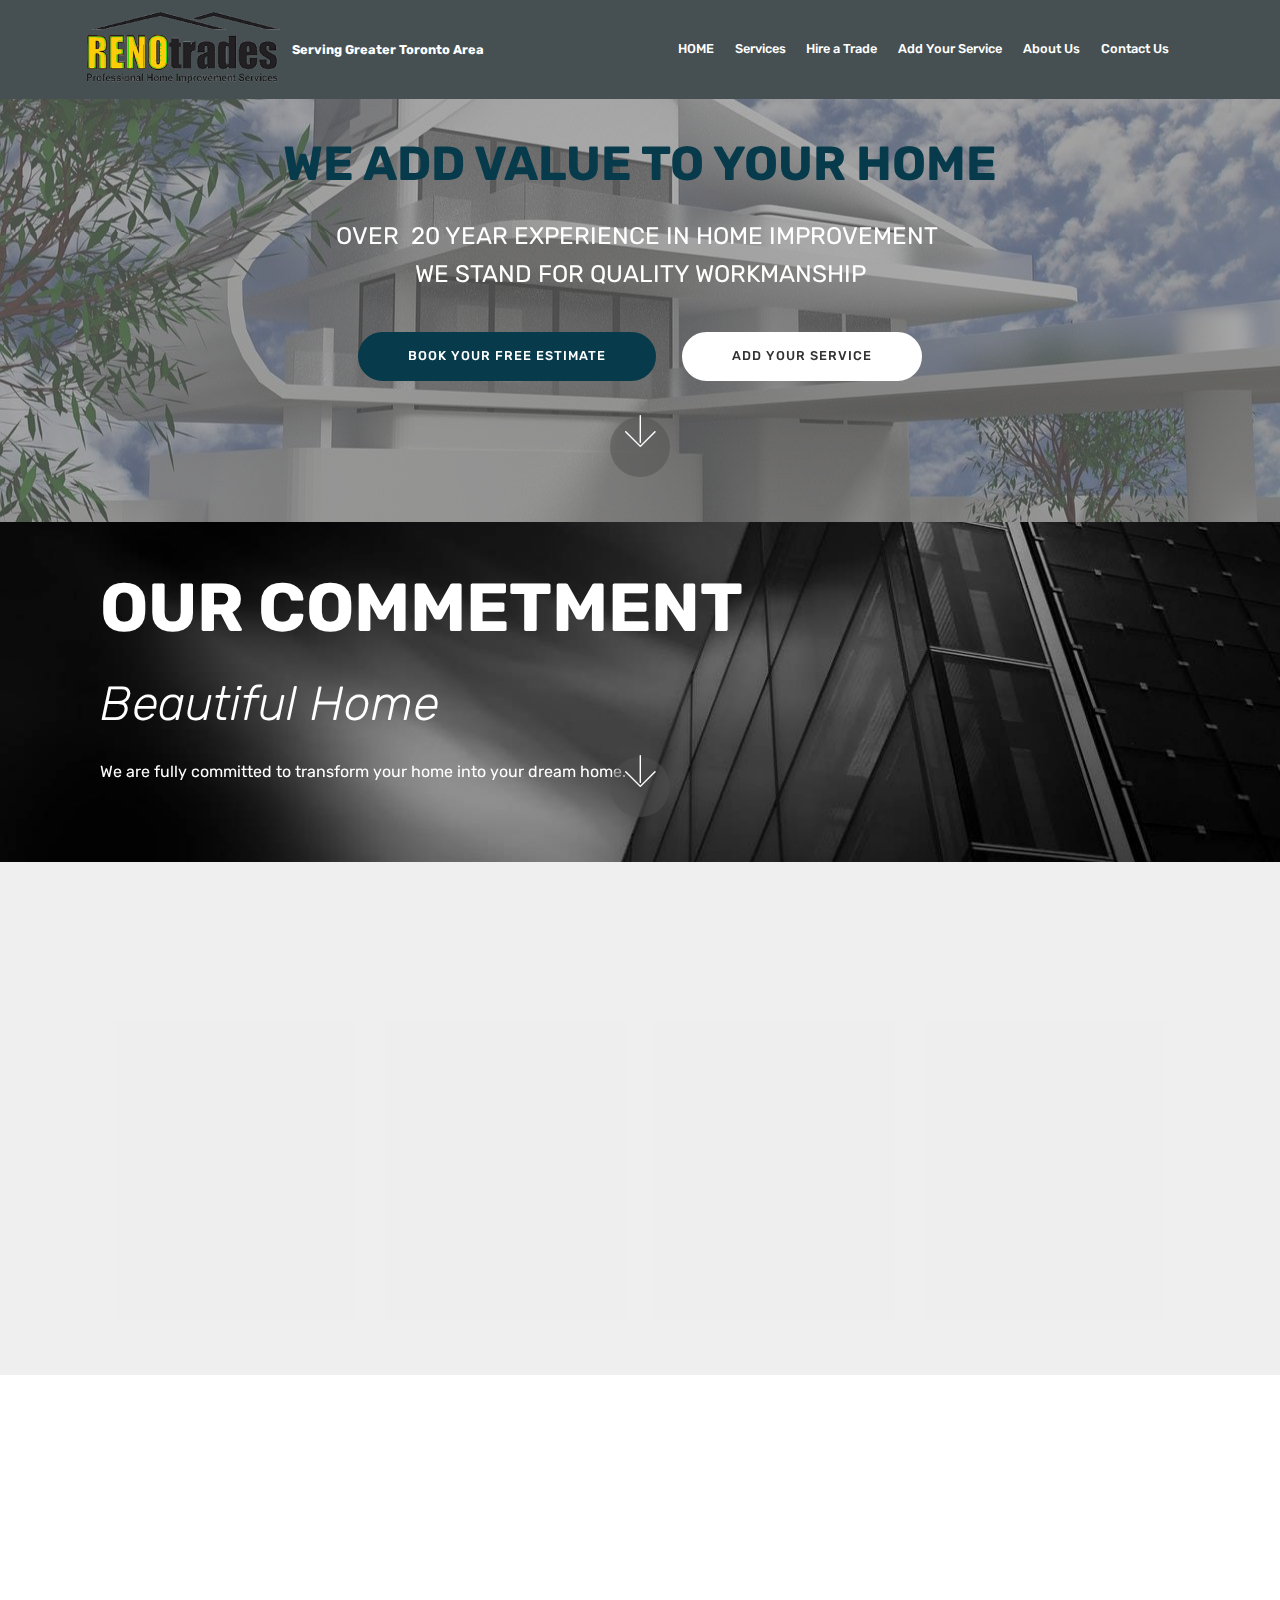
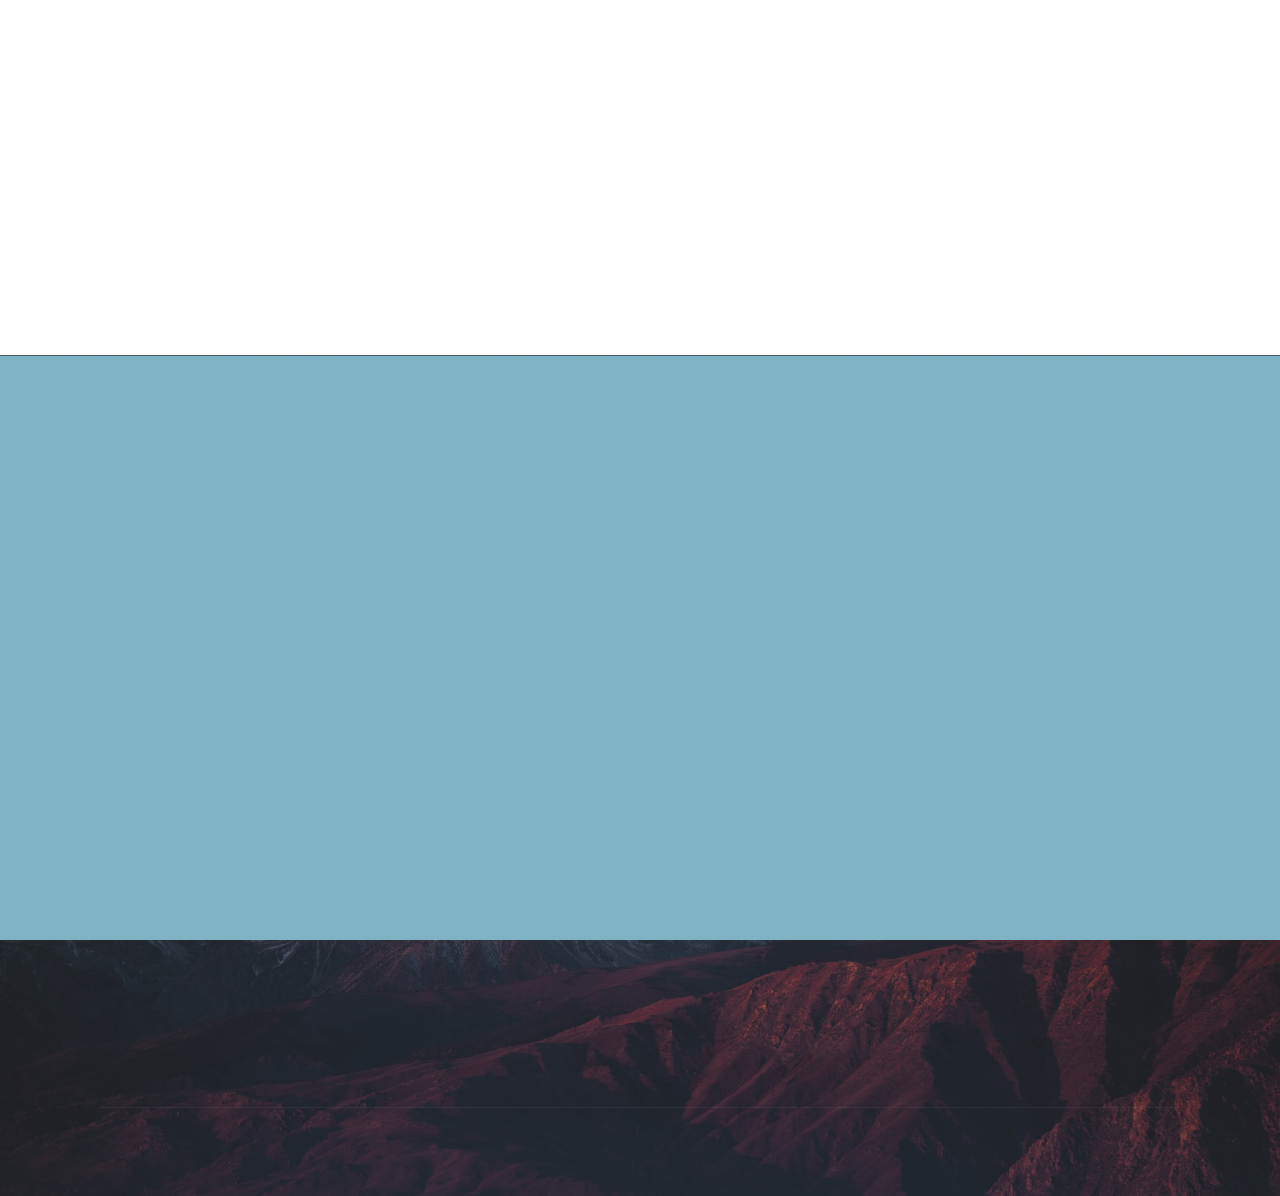
<file: index.html>
<!DOCTYPE html>
<html>
<head>
  <!-- Site made with Mobirise Website Builder v4.3.2, https://mobirise.com -->
  <meta charset="UTF-8">
  <meta http-equiv="X-UA-Compatible" content="IE=edge">
  <meta name="generator" content="Mobirise v4.3.2, mobirise.com">
  <meta name="viewport" content="width=device-width, initial-scale=1">
  <link rel="shortcut icon" href="assets/images/renotrades-600x250.png" type="image/x-icon">
  <meta name="description" content="">
  <title>Home</title>
  <link rel="stylesheet" href="assets/web/assets/mobirise-icons/mobirise-icons.css">
  <link rel="stylesheet" href="assets/tether/tether.min.css">
  <link rel="stylesheet" href="assets/bootstrap/css/bootstrap.min.css">
  <link rel="stylesheet" href="assets/bootstrap/css/bootstrap-grid.min.css">
  <link rel="stylesheet" href="assets/bootstrap/css/bootstrap-reboot.min.css">
  <link rel="stylesheet" href="assets/dropdown/css/style.css">
  <link rel="stylesheet" href="assets/socicon/css/styles.css">
  <link rel="stylesheet" href="assets/animate.css/animate.min.css">
  <link rel="stylesheet" href="assets/theme/css/style.css">
  <link rel="stylesheet" href="assets/mobirise/css/mbr-additional.css" type="text/css">
  
  
  
</head>
<body>
<section class="menu cid-qOpLsrKSyU" once="menu" id="menu2-m" data-rv-view="101">

    

    <nav class="navbar navbar-expand beta-menu navbar-dropdown align-items-center navbar-fixed-top navbar-toggleable-sm">
        <button class="navbar-toggler navbar-toggler-right" type="button" data-toggle="collapse" data-target="#navbarSupportedContent" aria-controls="navbarSupportedContent" aria-expanded="false" aria-label="Toggle navigation">
            <div class="hamburger">
                <span></span>
                <span></span>
                <span></span>
                <span></span>
            </div>
        </button>
        <div class="menu-logo">
            <div class="navbar-brand">
                <span class="navbar-logo">
                    <a href="https://mobirise.com">
                        <img src="assets/images/renotrades-600x250.png" alt="Mobirise" title="" media-simple="true" style="height: 5.2rem;">
                    </a>
                </span>
                <span class="navbar-caption-wrap"><a class="navbar-caption text-white display-4" href="https://mobirise.com">Serving Greater Toronto Area</a></span>
            </div>
        </div>
        <div class="collapse navbar-collapse" id="navbarSupportedContent">
            <ul class="navbar-nav nav-dropdown nav-right" data-app-modern-menu="true"><li class="nav-item"><a class="nav-link link text-white display-4" href="index.html">HOME</a></li><li class="nav-item"><a class="nav-link link text-white display-4" href="page1.html">
                        Services
                    </a></li><li class="nav-item"><a class="nav-link link text-white display-4" href="page2.html">Hire a Trade</a></li><li class="nav-item"><a class="nav-link link text-white display-4" href="page3.html">Add Your Service</a></li><li class="nav-item">
                    <a class="nav-link link text-white display-4" href="page4.html">
                        About Us
                    </a>
                </li><li class="nav-item"><a class="nav-link link text-white display-4" href="page5.html">Contact Us</a></li><li class="nav-item">
                    <a class="nav-link link text-white display-4" href="https://mobirise.com"></a>
                </li></ul>
            
        </div>
    </nav>
</section>

<section class="engine"><a href="https://mobirise.co/n">bootstrap modal popup</a></section><section class="cid-qOlUxDZGTw mbr-parallax-background" id="header2-2" data-rv-view="103">

    

    <div class="mbr-overlay" style="opacity: 0.6; background-color: rgb(118, 118, 118);"></div>

    <div class="container align-center">
        <div class="row justify-content-md-center">
            <div class="mbr-white col-md-10">
                <h1 class="mbr-section-title mbr-bold pb-3 mbr-fonts-style display-2">WE ADD VALUE TO YOUR HOME</h1>
                
                <p class="mbr-text pb-3 mbr-fonts-style display-5">OVER &nbsp;20 YEAR EXPERIENCE IN HOME IMPROVEMENT&nbsp;<br>WE STAND FOR QUALITY WORKMANSHIP</p>
                <div class="mbr-section-btn"><a class="btn btn-md btn-warning display-4" href="page1.html">BOOK YOUR FREE ESTIMATE</a>
                    <a class="btn btn-md btn-white display-4" href="https://mobirise.com">ADD YOUR SERVICE</a></div>
            </div>
        </div>
    </div>
    <div class="mbr-arrow hidden-sm-down" aria-hidden="true">
        <a href="#next">
            <i class="mbri-down mbr-iconfont"></i>
        </a>
    </div>
</section>

<section class="header9 cid-qOoZ1CmCKx mbr-parallax-background" id="header9-h" data-rv-view="106">

    

    

    <div class="container">
        <div class="media-container-column mbr-white col-md-8">
            <h1 class="mbr-section-title align-left mbr-bold pb-3 mbr-fonts-style display-1">OUR COMMETMENT&nbsp;</h1>
            <h3 class="mbr-section-subtitle align-left mbr-light pb-3 mbr-fonts-style display-2">
                Beautiful Home&nbsp;</h3>
            <p class="mbr-text align-left pb-3 mbr-fonts-style display-7">
                We are fully committed to transform your home into your dream home.&nbsp;<br></p>
            
        </div>
    </div>

    <div class="mbr-arrow hidden-sm-down" aria-hidden="true">
        <a href="#next">
            <i class="mbri-down mbr-iconfont"></i>
        </a>
    </div>
</section>

<section class="features15 cid-qOoZrakh3B" data-bg-video="http://www.youtube.com/watch?v=uNCr7NdOJgw" id="features15-k" data-rv-view="109">

    

    
    <div class="container">
        <h2 class="mbr-section-title pb-3 align-center mbr-fonts-style display-2">sample of our previous projects</h2>
        <h3 class="mbr-section-subtitle display-5 align-center mbr-fonts-style"></h3>

        <div class="media-container-row container pt-5 mt-2">

            <div class="col-12 col-md-6 mb-4 col-lg-3">
                <div class="card flip-card p-5 align-center">
                    <div class="card-front card_cont">
                        <img src="assets/images/mbr-1630x1080.jpg" alt="Mobirise" title="" media-simple="true">
                    </div>
                    <div class="card_back card_cont">
                        <h4 class="card-title display-5 py-2 mbr-fonts-style">
                            Over 3500 SQFT OF REMODELING SUCCESS</h4>
                        <p class="mbr-text mbr-fonts-style display-7">2001 project in ontario.
                        </p>
                    </div>
                </div>
            </div>

            <div class="col-12 col-md-6 mb-4 col-lg-3">
                
                <div class="card flip-card p-5 align-center">
                    <div class="card-front card_cont">
                        <img src="assets/images/mbr-1618x1080.jpg" alt="Mobirise" title="" media-simple="true">
                    </div>
                    <div class="card_back card_cont">
                        <h4 class="card-title py-2 mbr-fonts-style display-5">Over 3500 SQFT OF REMODELING SUCCESS</h4>
                        <p class="mbr-text mbr-fonts-style display-7">
                            2001 project in ontario.
                        </p>
                    </div>
                </div>
            </div>
            
            <div class="col-12 col-md-6 mb-4 col-lg-3">
                <div class="card flip-card p-5 align-center">
                    <div class="card-front card_cont">
                        <img src="assets/images/mbr-5-1620x1080.jpg" alt="Mobirise" title="" media-simple="true">
                    </div>
                    <div class="card_back card_cont">
                        <h4 class="card-title py-2 mbr-fonts-style display-5">Over 3500 SQFT OF REMODELING SUCCESS</h4>
                        <p class="mbr-text mbr-fonts-style display-7">
                            2001 project in ontario.pp.
                        </p>
                    </div>
                </div> 
            </div>

            <div class="col-12 col-md-6 mb-4 col-lg-3">
                <div class="card flip-card p-5 align-center">
                    <div class="card-front card_cont">
                        <img src="assets/images/mbr-1626x1080.jpg" alt="Mobirise" title="" media-simple="true">
                    </div>
                    <div class="card_back card_cont">
                        <h4 class="card-title py-2 mbr-fonts-style display-5">Over 3500 SQFT OF REMODELING SUCCESS</h4>
                        <p class="mbr-text mbr-fonts-style display-7">2001 project in ontario.</p>
                    </div>
                </div> 
            </div>
        </div>
</div></section>

<section class="testimonials1 cid-qSTdDpq3Jj" id="testimonials1-1w" data-rv-view="113">

    

    
    <div class="container">
        <div class="media-container-row">
            <div class="title col-12 align-center">
                <h2 class="pb-3 mbr-fonts-style display-2">
                    WHAT OUR FANTASTIC CLIENTS SAY
                </h2>
                <h3 class="mbr-section-subtitle mbr-light pb-3 mbr-fonts-style display-5">We love to hear from you</h3>
            </div>
        </div>
    </div>

    <div class="container pt-3 mt-2">
        <div class="media-container-row">
            <div class="mbr-testimonial p-3 align-center col-12 col-md-6 col-lg-4">
                <div class="panel-item p-3">
                    <div class="card-block">
                        <div class="testimonial-photo">
                            <img src="assets/images/mbr-1631x1080.jpg" alt="" title="" media-simple="true">
                        </div>
                        <p class="mbr-text mbr-fonts-style display-7">Great work. Greater price&nbsp;</p>
                    </div>
                    <div class="card-footer">
                        <div class="mbr-author-name mbr-bold mbr-fonts-style display-7">
                             JACK &amp; NANCY</div>
                        <small class="mbr-author-desc mbr-italic mbr-light mbr-fonts-style display-7">North York, ON</small>
                    </div>
                </div>
            </div>

            <div class="mbr-testimonial p-3 align-center col-12 col-md-6 col-lg-4">
                <div class="panel-item p-3">
                    <div class="card-block">
                        <div class="testimonial-photo">
                            <img src="assets/images/mbr-2-1620x1080.jpg" alt="" title="" media-simple="true">
                        </div>
                        <p class="mbr-text mbr-fonts-style display-7">Excellent design &amp; Timing</p>
                    </div>
                    <div class="card-footer">
                        <div class="mbr-author-name mbr-bold mbr-fonts-style display-7">Ricky</div>
                        <small class="mbr-author-desc mbr-italic mbr-light mbr-fonts-style display-7">Richmond Hill, ON</small>
                    </div>
                </div>
            </div>

            <div class="mbr-testimonial p-3 align-center col-12 col-md-6 col-lg-4">
                <div class="panel-item p-3">
                    <div class="card-block">
                        <div class="testimonial-photo">
                            <img src="assets/images/mbr-1584x1080.jpg" alt="" title="" media-simple="true">
                        </div>
                        <p class="mbr-text mbr-fonts-style display-7">Fast &amp; Reliable Service</p>
                    </div>
                    <div class="card-footer">
                        <div class="mbr-author-name mbr-bold mbr-fonts-style display-7">Andy Willson</div>
                        <small class="mbr-author-desc mbr-italic mbr-light mbr-fonts-style display-7">Pickering, ON</small>
                    </div>
                </div>
            </div>

            

            

            
        </div>
    </div>   
</section>

<section class="clients cid-qSTdoj6r4u mbr-parallax-background" id="clients-1u" data-rv-view="116">
      

    <div class="mbr-overlay" style="opacity: 0.5; background-color: rgb(15, 118, 153);">
    </div>
        <div class="container mb-5">
            <div class="media-container-row">
                <div class="col-12 align-center">
                    <h2 class="mbr-section-title pb-3 mbr-fonts-style display-1">
                        OUR TEAM MEMBERS</h2>
                    <h3 class="mbr-section-subtitle mbr-light mbr-fonts-style display-7">We only work with the best trades in the industry. All our members are licensed, insured and bonded with many years of experience in their fields.&nbsp;</h3>
                </div>
            </div>
        </div>

    <div class="container">
        <div class="carousel slide" data-ride="carousel" role="listbox">
            <div class="carousel-inner" data-visible="5">
                
                
                
                
                
            <div class="carousel-item ">
                    <div class="media-container-row">
                        <div class="col-md-12">
                            <div class="wrap-img ">
                                <img src="assets/images/l-reno-2000x2000.png" class="img-responsive clients-img" alt="" title="" media-simple="true">
                            </div>
                        </div>
                    </div>
                </div><div class="carousel-item ">
                    <div class="media-container-row">
                        <div class="col-md-12">
                            <div class="wrap-img ">
                                <img src="assets/images/renotrades-600x250.png" class="img-responsive clients-img" alt="" title="" media-simple="true">
                            </div>
                        </div>
                    </div>
                </div><div class="carousel-item ">
                    <div class="media-container-row">
                        <div class="col-md-12">
                            <div class="wrap-img ">
                                <img src="assets/images/l-reno-2000x2000.png" class="img-responsive clients-img" alt="" title="" media-simple="true">
                            </div>
                        </div>
                    </div>
                </div><div class="carousel-item ">
                    <div class="media-container-row">
                        <div class="col-md-12">
                            <div class="wrap-img ">
                                <img src="assets/images/l-reno-2000x2000.png" class="img-responsive clients-img" alt="" title="" media-simple="true">
                            </div>
                        </div>
                    </div>
                </div><div class="carousel-item ">
                    <div class="media-container-row">
                        <div class="col-md-12">
                            <div class="wrap-img ">
                                <img src="assets/images/renotrades-600x250.png" class="img-responsive clients-img" alt="" title="" media-simple="true">
                            </div>
                        </div>
                    </div>
                </div><div class="carousel-item ">
                    <div class="media-container-row">
                        <div class="col-md-12">
                            <div class="wrap-img ">
                                <img src="assets/images/l-reno-2000x2000.png" class="img-responsive clients-img" alt="" title="" media-simple="true">
                            </div>
                        </div>
                    </div>
                </div></div>
            <div class="carousel-controls">
                <a data-app-prevent-settings="" class="carousel-control carousel-control-prev" role="button" data-slide="prev">
                    <span aria-hidden="true" class="mbri-left mbr-iconfont"></span>
                    <span class="sr-only">Previous</span>
                </a>
                <a data-app-prevent-settings="" class="carousel-control carousel-control-next" role="button" data-slide="next">
                    <span aria-hidden="true" class="mbri-right mbr-iconfont"></span>
                    <span class="sr-only">Next</span>
                </a>
            </div>
        </div>
    </div>
</section>

<section class="cid-qOoZCxleav" id="footer1-l" data-rv-view="132">

    

    <div class="mbr-overlay" style="background-color: rgb(60, 60, 60); opacity: 0.5;"></div>

    <div class="container">
        <div class="media-container-row content text-white">
            <div class="col-12 col-md-3">
                <div class="media-wrap">
                    
                        <img src="assets/images/renotrades-600x250.png" alt="Mobirise" title="" media-simple="true">
                    
                </div>
            </div>
            <div class="col-12 col-md-3 mbr-fonts-style display-4">
                <h5 class="pb-3">
                    Address
                </h5>
                <p class="mbr-text">234 Symington Ave.&nbsp;<br>Oshawa, ON</p>
            </div>
            <div class="col-12 col-md-3 mbr-fonts-style display-4">
                <h5 class="pb-3">
                    Contacts
                </h5>
                <p class="mbr-text">
                    Email: renotrades@yahoo.ca&nbsp;<br>PROJECT MANAGER: +1 416 278 0566<br>CUSTOMER CARE: +1 770 1925</p>
            </div>
            <div class="col-12 col-md-3 mbr-fonts-style display-4">
                <h5 class="pb-3">
                    Links
                </h5>
                <p class="mbr-text">BOOK YOUR FREE ESTIMATE<br>Join our trades network&nbsp;<br>About Our Members</p>
            </div>
        </div>
        <div class="footer-lower">
            <div class="media-container-row">
                <div class="col-sm-12">
                    <hr>
                </div>
            </div>
            <div class="media-container-row mbr-white">
                <div class="col-sm-6 copyright">
                    <p class="mbr-text mbr-fonts-style display-7">
                        © Copyright RENOtreades.ca - All Rights Reserved
                    </p>
                </div>
                <div class="col-md-6">
                    <div class="social-list align-right">
                        <div class="soc-item">
                            <a href="https://twitter.com/mobirise" target="_blank">
                                <span class="socicon-twitter socicon mbr-iconfont mbr-iconfont-social" media-simple="true"></span>
                            </a>
                        </div>
                        <div class="soc-item">
                            <a href="https://www.facebook.com/pages/Mobirise/1616226671953247" target="_blank">
                                <span class="socicon-facebook socicon mbr-iconfont mbr-iconfont-social" media-simple="true"></span>
                            </a>
                        </div>
                        <div class="soc-item">
                            <a href="https://www.youtube.com/c/mobirise" target="_blank">
                                <span class="socicon-youtube socicon mbr-iconfont mbr-iconfont-social" media-simple="true"></span>
                            </a>
                        </div>
                        <div class="soc-item">
                            <a href="https://instagram.com/mobirise" target="_blank">
                                <span class="socicon-instagram socicon mbr-iconfont mbr-iconfont-social" media-simple="true"></span>
                            </a>
                        </div>
                        <div class="soc-item">
                            <a href="https://plus.google.com/u/0/+Mobirise" target="_blank">
                                <span class="socicon-googleplus socicon mbr-iconfont mbr-iconfont-social" media-simple="true"></span>
                            </a>
                        </div>
                        <div class="soc-item">
                            <a href="https://www.behance.net/Mobirise" target="_blank">
                                <span class="socicon-behance socicon mbr-iconfont mbr-iconfont-social" media-simple="true"></span>
                            </a>
                        </div>
                    </div>
                </div>
            </div>
        </div>
    </div>
</section>


  <script src="assets/web/assets/jquery/jquery.min.js"></script>
  <script src="assets/popper/popper.min.js"></script>
  <script src="assets/tether/tether.min.js"></script>
  <script src="assets/bootstrap/js/bootstrap.min.js"></script>
  <script src="assets/smooth-scroll/smooth-scroll.js"></script>
  <script src="assets/dropdown/js/script.min.js"></script>
  <script src="assets/touch-swipe/jquery.touch-swipe.min.js"></script>
  <script src="assets/viewport-checker/jquery.viewportchecker.js"></script>
  <script src="assets/jarallax/jarallax.min.js"></script>
  <script src="assets/jquery-mb-ytplayer/jquery.mb.ytplayer.min.js"></script>
  <script src="assets/jquery-mb-vimeo_player/jquery.mb.vimeo_player.js"></script>
  <script src="assets/bootstrap-carousel-swipe/bootstrap-carousel-swipe.js"></script>
  <script src="assets/theme/js/script.js"></script>
  
  
 <div id="scrollToTop" class="scrollToTop mbr-arrow-up"><a style="text-align: center;"><i class="mbri-down mbr-iconfont"></i></a></div>
    <input name="animation" type="hidden">
  </body>
</html>
</file>
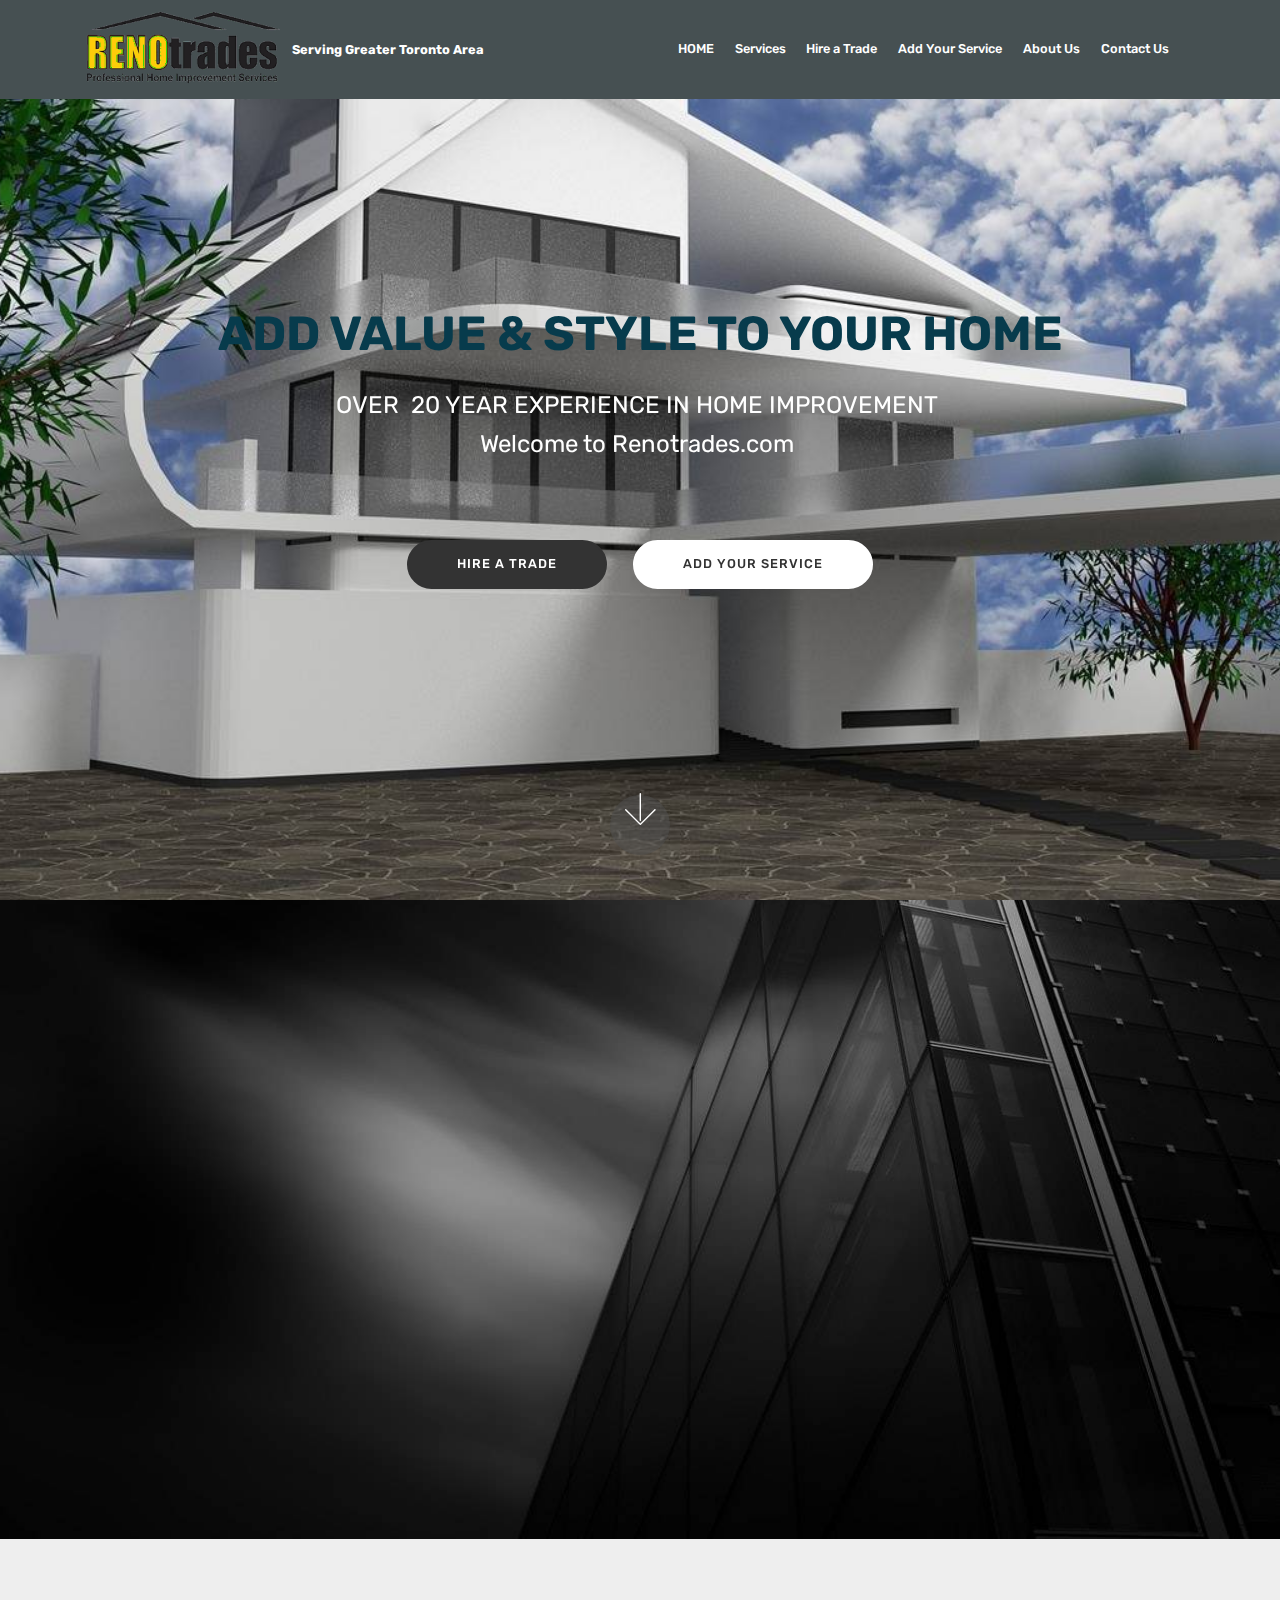
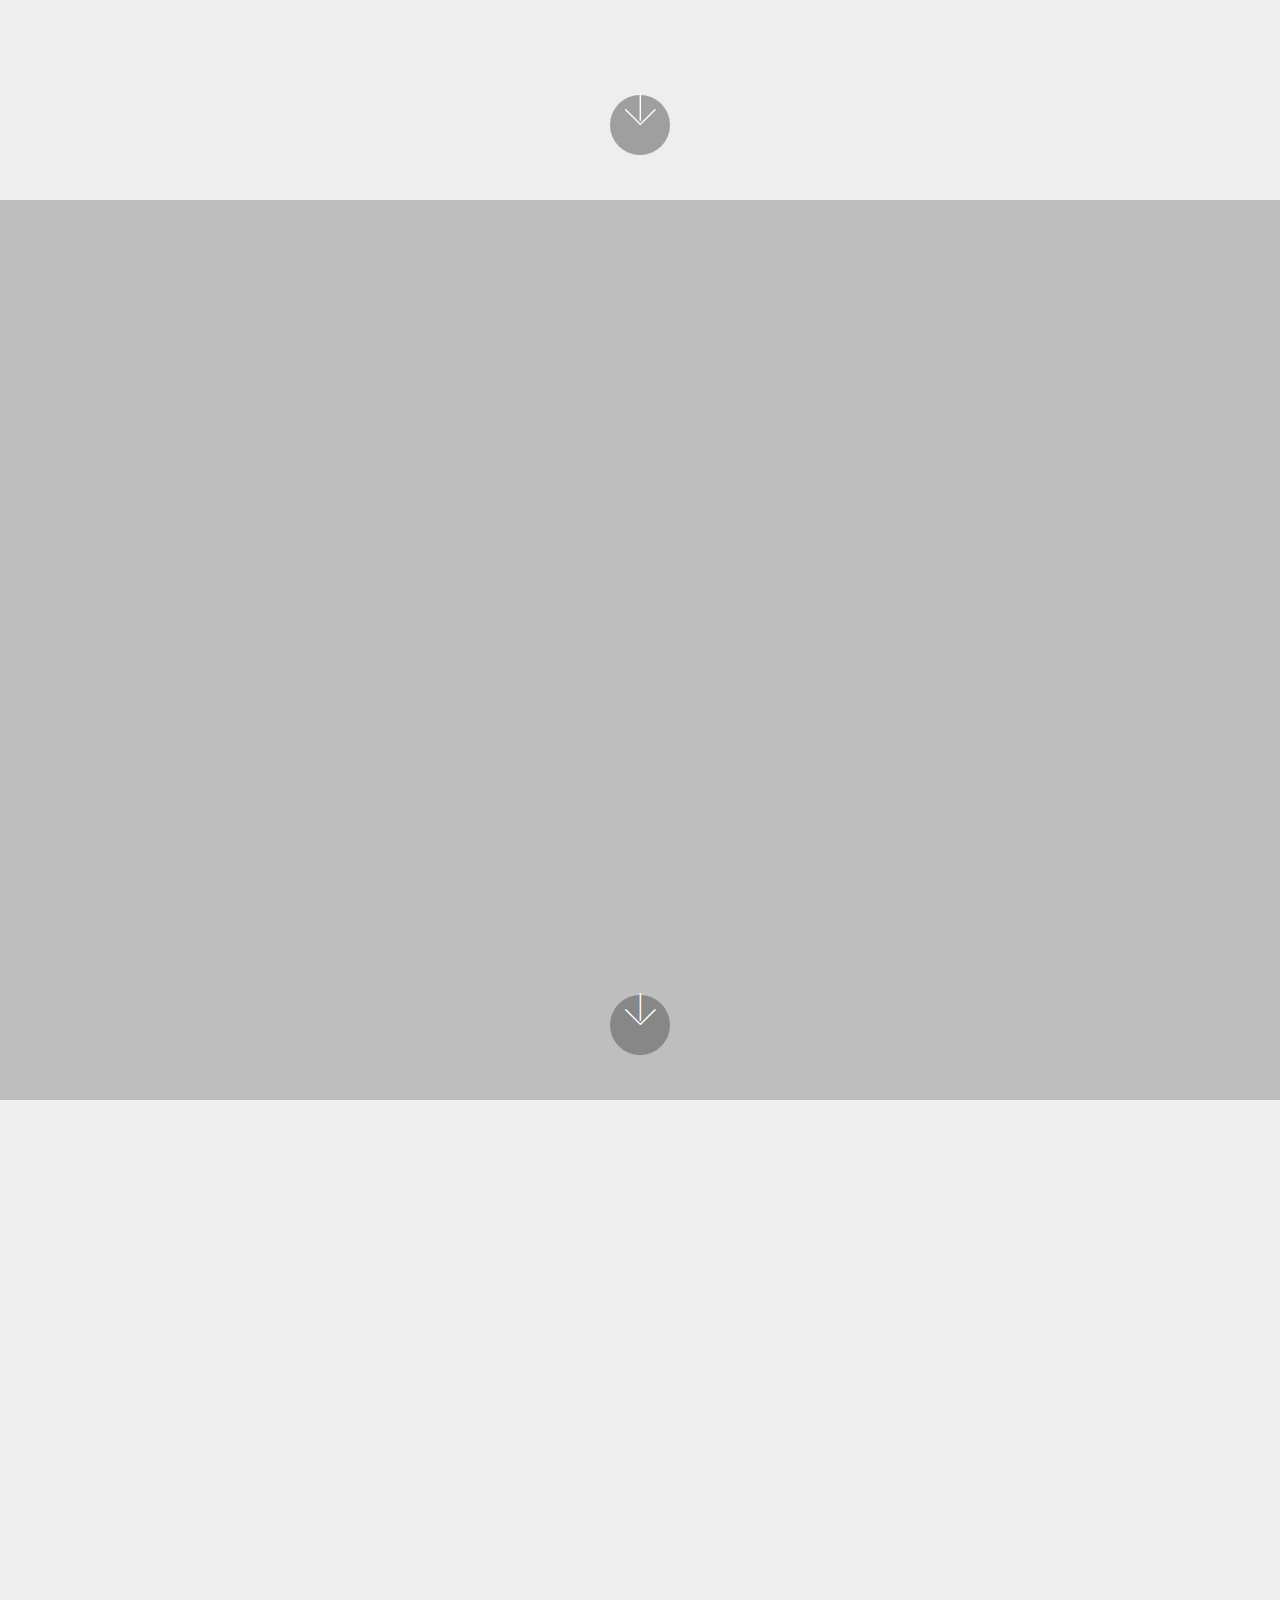
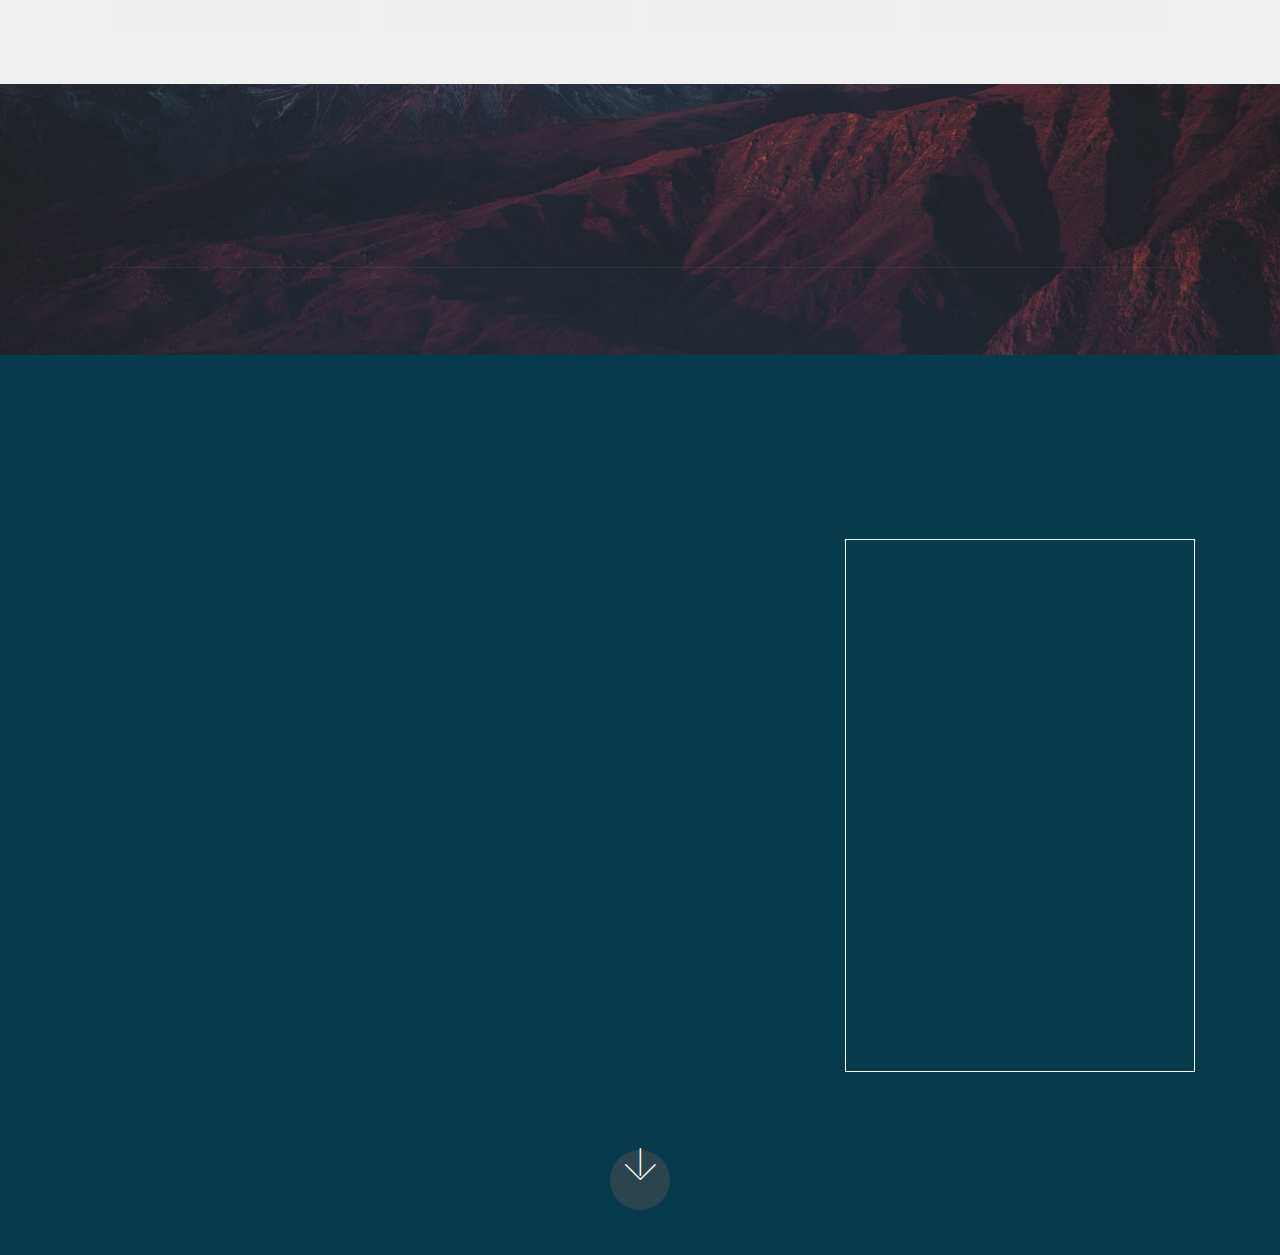
<file: page1.html>
<!DOCTYPE html>
<html>
<head>
  <!-- Site made with Mobirise Website Builder v4.3.2, https://mobirise.com -->
  <meta charset="UTF-8">
  <meta http-equiv="X-UA-Compatible" content="IE=edge">
  <meta name="generator" content="Mobirise v4.3.2, mobirise.com">
  <meta name="viewport" content="width=device-width, initial-scale=1">
  <link rel="shortcut icon" href="assets/images/renotrades-600x250.png" type="image/x-icon">
  <meta name="description" content="">
  <title>Services</title>
  <link rel="stylesheet" href="assets/web/assets/mobirise-icons/mobirise-icons.css">
  <link rel="stylesheet" href="assets/tether/tether.min.css">
  <link rel="stylesheet" href="assets/bootstrap/css/bootstrap.min.css">
  <link rel="stylesheet" href="assets/bootstrap/css/bootstrap-grid.min.css">
  <link rel="stylesheet" href="assets/bootstrap/css/bootstrap-reboot.min.css">
  <link rel="stylesheet" href="assets/dropdown/css/style.css">
  <link rel="stylesheet" href="assets/socicon/css/styles.css">
  <link rel="stylesheet" href="assets/animate.css/animate.min.css">
  <link rel="stylesheet" href="assets/theme/css/style.css">
  <link rel="stylesheet" href="assets/mobirise/css/mbr-additional.css" type="text/css">
  
  
  
</head>
<body>
<section class="menu cid-qOpLsrKSyU" once="menu" id="menu2-o" data-rv-view="135">

    

    <nav class="navbar navbar-expand beta-menu navbar-dropdown align-items-center navbar-fixed-top navbar-toggleable-sm">
        <button class="navbar-toggler navbar-toggler-right" type="button" data-toggle="collapse" data-target="#navbarSupportedContent" aria-controls="navbarSupportedContent" aria-expanded="false" aria-label="Toggle navigation">
            <div class="hamburger">
                <span></span>
                <span></span>
                <span></span>
                <span></span>
            </div>
        </button>
        <div class="menu-logo">
            <div class="navbar-brand">
                <span class="navbar-logo">
                    <a href="https://mobirise.com">
                        <img src="assets/images/renotrades-600x250.png" alt="Mobirise" title="" media-simple="true" style="height: 5.2rem;">
                    </a>
                </span>
                <span class="navbar-caption-wrap"><a class="navbar-caption text-white display-4" href="https://mobirise.com">Serving Greater Toronto Area</a></span>
            </div>
        </div>
        <div class="collapse navbar-collapse" id="navbarSupportedContent">
            <ul class="navbar-nav nav-dropdown nav-right" data-app-modern-menu="true"><li class="nav-item"><a class="nav-link link text-white display-4" href="index.html">HOME</a></li><li class="nav-item"><a class="nav-link link text-white display-4" href="page1.html">
                        Services
                    </a></li><li class="nav-item"><a class="nav-link link text-white display-4" href="page2.html">Hire a Trade</a></li><li class="nav-item"><a class="nav-link link text-white display-4" href="page3.html">Add Your Service</a></li><li class="nav-item">
                    <a class="nav-link link text-white display-4" href="page4.html">
                        About Us
                    </a>
                </li><li class="nav-item"><a class="nav-link link text-white display-4" href="page5.html">Contact Us</a></li><li class="nav-item">
                    <a class="nav-link link text-white display-4" href="https://mobirise.com"></a>
                </li></ul>
            
        </div>
    </nav>
</section>

<section class="engine"><a href="https://mobirise.co/j">design a website for free</a></section><section class="cid-qOlUxDZGTw mbr-fullscreen mbr-parallax-background" id="header2-p" data-rv-view="137">

    

    

    <div class="container align-center">
        <div class="row justify-content-md-center">
            <div class="mbr-white col-md-10">
                <h1 class="mbr-section-title mbr-bold pb-3 mbr-fonts-style display-2">ADD VALUE &amp; STYLE TO YOUR HOME</h1>
                
                <p class="mbr-text pb-3 mbr-fonts-style display-5">OVER &nbsp;20 YEAR EXPERIENCE IN HOME IMPROVEMENT&nbsp;<br>Welcome to Renotrades.com&nbsp;<br><br></p>
                <div class="mbr-section-btn"><a class="btn btn-md btn-black display-4" href="page1.html">HIRE A TRADE</a>
                    <a class="btn btn-md btn-white display-4" href="https://mobirise.com">ADD YOUR SERVICE</a></div>
            </div>
        </div>
    </div>
    <div class="mbr-arrow hidden-sm-down" aria-hidden="true">
        <a href="#next">
            <i class="mbri-down mbr-iconfont"></i>
        </a>
    </div>
</section>

<section class="header9 cid-qOoZ1CmCKx mbr-fullscreen mbr-parallax-background" id="header9-q" data-rv-view="140">

    

    

    <div class="container">
        <div class="media-container-column mbr-white col-md-8">
            <h1 class="mbr-section-title align-left mbr-bold pb-3 mbr-fonts-style display-1">
                FULL SCREEN INTRO
            </h1>
            <h3 class="mbr-section-subtitle align-left mbr-light pb-3 mbr-fonts-style display-2">
                Beautiful mobile websites
            </h3>
            <p class="mbr-text align-left pb-3 mbr-fonts-style display-5">
                Click any text to edit or style it. Select text to insert a link. Click blue "Gear" icon in the top right corner to hide/show buttons, text, title and change the block background. Click red "+" in the bottom right corner to add a new block. Use the top left menu to create new pages, sites and add themes.
            </p>
            <div class="mbr-section-btn align-left">
                <a class="btn btn-md btn-primary display-4" href="https://mobirise.com">LEARN MORE</a>
                <a class="btn btn-md btn-black-outline display-4" href="https://mobirise.com">LIVE DEMO</a>
            </div>
        </div>
    </div>

    <div class="mbr-arrow hidden-sm-down" aria-hidden="true">
        <a href="#next">
            <i class="mbri-down mbr-iconfont"></i>
        </a>
    </div>
</section>

<section class="header6 cid-qOoZ4mZr06 mbr-fullscreen" data-bg-video="http://www.youtube.com/watch?v=uNCr7NdOJgw" id="header6-r" data-rv-view="143">

    

    <div class="mbr-overlay" style="opacity: 0.2; background-color: rgb(0, 0, 0);">
    </div>

    <div class="container">
        <div class="row justify-content-md-center">
            <div class="mbr-white col-md-10">
                <h1 class="mbr-section-title align-center mbr-bold pb-3 mbr-fonts-style display-1">
                    INTRO WITH BACKGROUND VIDEO
                </h1>
                <p class="mbr-text align-center pb-3 mbr-fonts-style display-5">
                    Intro with background video and color overlay. Mobirise helps you cut down development time by providing you with a flexible website editor with a drag and drop interface.
                </p>
                <div class="mbr-section-btn align-center">
                        <a class="btn btn-md btn-primary display-4" href="https://mobirise.com">LEARN MORE</a>
                        <a class="btn btn-md btn-white-outline display-4" href="https://mobirise.com">LIVE DEMO</a>
                </div>
            </div>
        </div>
    </div>

    <div class="mbr-arrow hidden-sm-down" aria-hidden="true">
        <a href="#next">
            <i class="mbri-down mbr-iconfont"></i>
        </a>
    </div>
</section>

<section class="features15 cid-qOoZrakh3B" data-bg-video="http://www.youtube.com/watch?v=uNCr7NdOJgw" id="features15-s" data-rv-view="147">

    

    
    <div class="container">
        <h2 class="mbr-section-title pb-3 align-center mbr-fonts-style display-2">
            Images with different flip animations
        </h2>
        <h3 class="mbr-section-subtitle display-5 align-center mbr-fonts-style">
            Click on the bottom left corner of the card to change the front image. In browser this corner will not be shown.
        </h3>

        <div class="media-container-row container pt-5 mt-2">

            <div class="col-12 col-md-6 mb-4 col-lg-3">
                <div class="card flip-card p-5 align-center">
                    <div class="card-front card_cont">
                        <img src="assets/images/mbr-720x1080.jpg" alt="Mobirise" title="" media-simple="true">
                    </div>
                    <div class="card_back card_cont">
                        <h4 class="card-title display-5 py-2 mbr-fonts-style">
                            Over 400 Amazing Blocks
                        </h4>
                        <p class="mbr-text mbr-fonts-style display-7">
                            Mobirise offers several themes that include sliders, galleries, article blocks, counters, accordions, video and many more.
                        </p>
                    </div>
                </div>
            </div>

            <div class="col-12 col-md-6 mb-4 col-lg-3">
                
                <div class="card flip-card p-5 align-center">
                    <div class="card-front card_cont">
                        <img src="assets/images/jumbotron2.jpg" alt="Mobirise" media-simple="true">
                    </div>
                    <div class="card_back card_cont">
                        <h4 class="card-title py-2 mbr-fonts-style display-5">
                            Easy and Simple to Use
                        </h4>
                        <p class="mbr-text mbr-fonts-style display-7">
                            Drop the blocks into the page, edit content inline and publish - no technical skills required.
                        </p>
                    </div>
                </div>
            </div>
            
            <div class="col-12 col-md-6 mb-4 col-lg-3">
                <div class="card flip-card p-5 align-center">
                    <div class="card-front card_cont">
                        <img src="assets/images/background5.jpg" alt="Mobirise" media-simple="true">
                    </div>
                    <div class="card_back card_cont">
                        <h4 class="card-title py-2 mbr-fonts-style display-5">
                            Unlimited Sites
                        </h4>
                        <p class="mbr-text mbr-fonts-style display-7">
                            Mobirise gives you the freedom to develop as many websites as you like given the fact that it is a desktop app.
                        </p>
                    </div>
                </div> 
            </div>

            <div class="col-12 col-md-6 mb-4 col-lg-3">
                <div class="card flip-card p-5 align-center">
                    <div class="card-front card_cont">
                        <img src="assets/images/background3.jpg" alt="Mobirise" media-simple="true">
                    </div>
                    <div class="card_back card_cont">
                        <h4 class="card-title py-2 mbr-fonts-style display-5">
                            Host Anywhere 
                        </h4>
                        <p class="mbr-text mbr-fonts-style display-7">
                            Publish your website to a local drive, FTP or host on Amazon S3, Google Cloud, Github Pages. Don't be a hostage to just one platform or service provider.
                        </p>
                    </div>
                </div> 
            </div>
        </div>
</div></section>

<section class="cid-qOoZCxleav" id="footer1-t" data-rv-view="151">

    

    <div class="mbr-overlay" style="background-color: rgb(60, 60, 60); opacity: 0.5;"></div>

    <div class="container">
        <div class="media-container-row content text-white">
            <div class="col-12 col-md-3">
                <div class="media-wrap">
                    
                        <img src="assets/images/renotrades-600x250.png" alt="Mobirise" title="" media-simple="true">
                    
                </div>
            </div>
            <div class="col-12 col-md-3 mbr-fonts-style display-7">
                <h5 class="pb-3">
                    Address
                </h5>
                <p class="mbr-text">
                    1234 Street Name
                    <br>City, AA 99999
                </p>
            </div>
            <div class="col-12 col-md-3 mbr-fonts-style display-7">
                <h5 class="pb-3">
                    Contacts
                </h5>
                <p class="mbr-text">
                    Email: support@mobirise.com
                    <br>Phone: +1 (0) 000 0000 001
                    <br>Fax: +1 (0) 000 0000 002
                </p>
            </div>
            <div class="col-12 col-md-3 mbr-fonts-style display-7">
                <h5 class="pb-3">
                    Links
                </h5>
                <p class="mbr-text">
                    <a class="text-primary" href="https://mobirise.com/">Website builder</a>
                    <br><a class="text-primary" href="https://mobirise.com/mobirise-free-win.zip">Download for Windows</a>
                    <br><a class="text-primary" href="https://mobirise.com/mobirise-free-mac.zip">Download for Mac</a>
                </p>
            </div>
        </div>
        <div class="footer-lower">
            <div class="media-container-row">
                <div class="col-sm-12">
                    <hr>
                </div>
            </div>
            <div class="media-container-row mbr-white">
                <div class="col-sm-6 copyright">
                    <p class="mbr-text mbr-fonts-style display-7">
                        © Copyright 2017 Mobirise - All Rights Reserved
                    </p>
                </div>
                <div class="col-md-6">
                    <div class="social-list align-right">
                        <div class="soc-item">
                            <a href="https://twitter.com/mobirise" target="_blank">
                                <span class="socicon-twitter socicon mbr-iconfont mbr-iconfont-social" media-simple="true"></span>
                            </a>
                        </div>
                        <div class="soc-item">
                            <a href="https://www.facebook.com/pages/Mobirise/1616226671953247" target="_blank">
                                <span class="socicon-facebook socicon mbr-iconfont mbr-iconfont-social" media-simple="true"></span>
                            </a>
                        </div>
                        <div class="soc-item">
                            <a href="https://www.youtube.com/c/mobirise" target="_blank">
                                <span class="socicon-youtube socicon mbr-iconfont mbr-iconfont-social" media-simple="true"></span>
                            </a>
                        </div>
                        <div class="soc-item">
                            <a href="https://instagram.com/mobirise" target="_blank">
                                <span class="socicon-instagram socicon mbr-iconfont mbr-iconfont-social" media-simple="true"></span>
                            </a>
                        </div>
                        <div class="soc-item">
                            <a href="https://plus.google.com/u/0/+Mobirise" target="_blank">
                                <span class="socicon-googleplus socicon mbr-iconfont mbr-iconfont-social" media-simple="true"></span>
                            </a>
                        </div>
                        <div class="soc-item">
                            <a href="https://www.behance.net/Mobirise" target="_blank">
                                <span class="socicon-behance socicon mbr-iconfont mbr-iconfont-social" media-simple="true"></span>
                            </a>
                        </div>
                    </div>
                </div>
            </div>
        </div>
    </div>
</section>

<section class="cid-qOpR0epKDO mbr-fullscreen mbr-parallax-background" id="header15-u" data-rv-view="154">

    

    <div class="mbr-overlay" style="opacity: 0.5; background-color: rgb(7, 59, 76);"></div>

    <div class="container align-right">
<div class="row">
    <div class="mbr-white col-lg-8 col-md-7 content-container">
        <h1 class="mbr-section-title mbr-bold pb-3 mbr-fonts-style display-1">
            INTRO WITH FORM
        </h1>
        <p class="mbr-text pb-3 mbr-fonts-style display-5">
            Click any text to edit or style it. Select text to insert a link. Click blue "Gear" icon in the top right corner to hide/show  text, title and change the block or form background. Click red "+" in the bottom right corner to add a new block. Use the top left menu to create new pages, sites and add themes.
        </p>
    </div>
    <div class="col-lg-4 col-md-5">
    <div class="form-container">
        <div class="media-container-column" data-form-type="formoid">
            <div data-form-alert="" hidden="" class="align-center">Thanks for filling out the form!</div>
            <form class="mbr-form" action="https://mobirise.com/" method="post" data-form-title="Mobirise Form"><input type="hidden" data-form-email="true" value="etKDnzlwNuPHmtDNuaJExnVSJsbLBz25EP+G12x+Hu9wX85kAbUTaJQCVwrWQLxJsGYsxskXk8dg5+ZYzlh/3JSw9nvfvhL2xhGT9YixzxFnXrBCuxp9QKCJrWxpMrUc">
                <div data-for="name">
                    <div class="form-group">
                        <input type="text" class="form-control px-3" name="name" data-form-field="Name" placeholder="Name" required="" id="name-header15-u">
                    </div>
                </div>
                <div data-for="email">
                    <div class="form-group">
                        <input type="email" class="form-control px-3" name="email" data-form-field="Email" placeholder="Email" required="" id="email-header15-u">
                    </div>
                </div>
                <div data-for="phone">
                    <div class="form-group">
                        <input type="tel" class="form-control px-3" name="phone" data-form-field="Phone" placeholder="Phone" id="phone-header15-u">
                    </div>
                </div>
                <div class="form-group" data-for="message">
                    <textarea type="text" class="form-control px-3" name="message" rows="7" placeholder="Message" data-form-field="Message" id="message-header15-u"></textarea>
                </div>
                <span class="input-group-btn">
                    <button href="" type="submit" class="btn btn-secondary btn-form display-4">SEND FORM</button>
                </span>
            </form>
        </div>
    </div>
    </div>
</div>
    </div>
    <div class="mbr-arrow hidden-sm-down" aria-hidden="true">
        <a href="#next">
            <i class="mbri-down mbr-iconfont"></i>
        </a>
    </div>
</section>


  <script src="assets/web/assets/jquery/jquery.min.js"></script>
  <script src="assets/popper/popper.min.js"></script>
  <script src="assets/tether/tether.min.js"></script>
  <script src="assets/bootstrap/js/bootstrap.min.js"></script>
  <script src="assets/smooth-scroll/smooth-scroll.js"></script>
  <script src="assets/dropdown/js/script.min.js"></script>
  <script src="assets/touch-swipe/jquery.touch-swipe.min.js"></script>
  <script src="assets/viewport-checker/jquery.viewportchecker.js"></script>
  <script src="assets/jarallax/jarallax.min.js"></script>
  <script src="assets/jquery-mb-ytplayer/jquery.mb.ytplayer.min.js"></script>
  <script src="assets/jquery-mb-vimeo_player/jquery.mb.vimeo_player.js"></script>
  <script src="assets/theme/js/script.js"></script>
  <script src="assets/formoid/formoid.min.js"></script>
  
  
 <div id="scrollToTop" class="scrollToTop mbr-arrow-up"><a style="text-align: center;"><i class="mbri-down mbr-iconfont"></i></a></div>
    <input name="animation" type="hidden">
  </body>
</html>
</file>
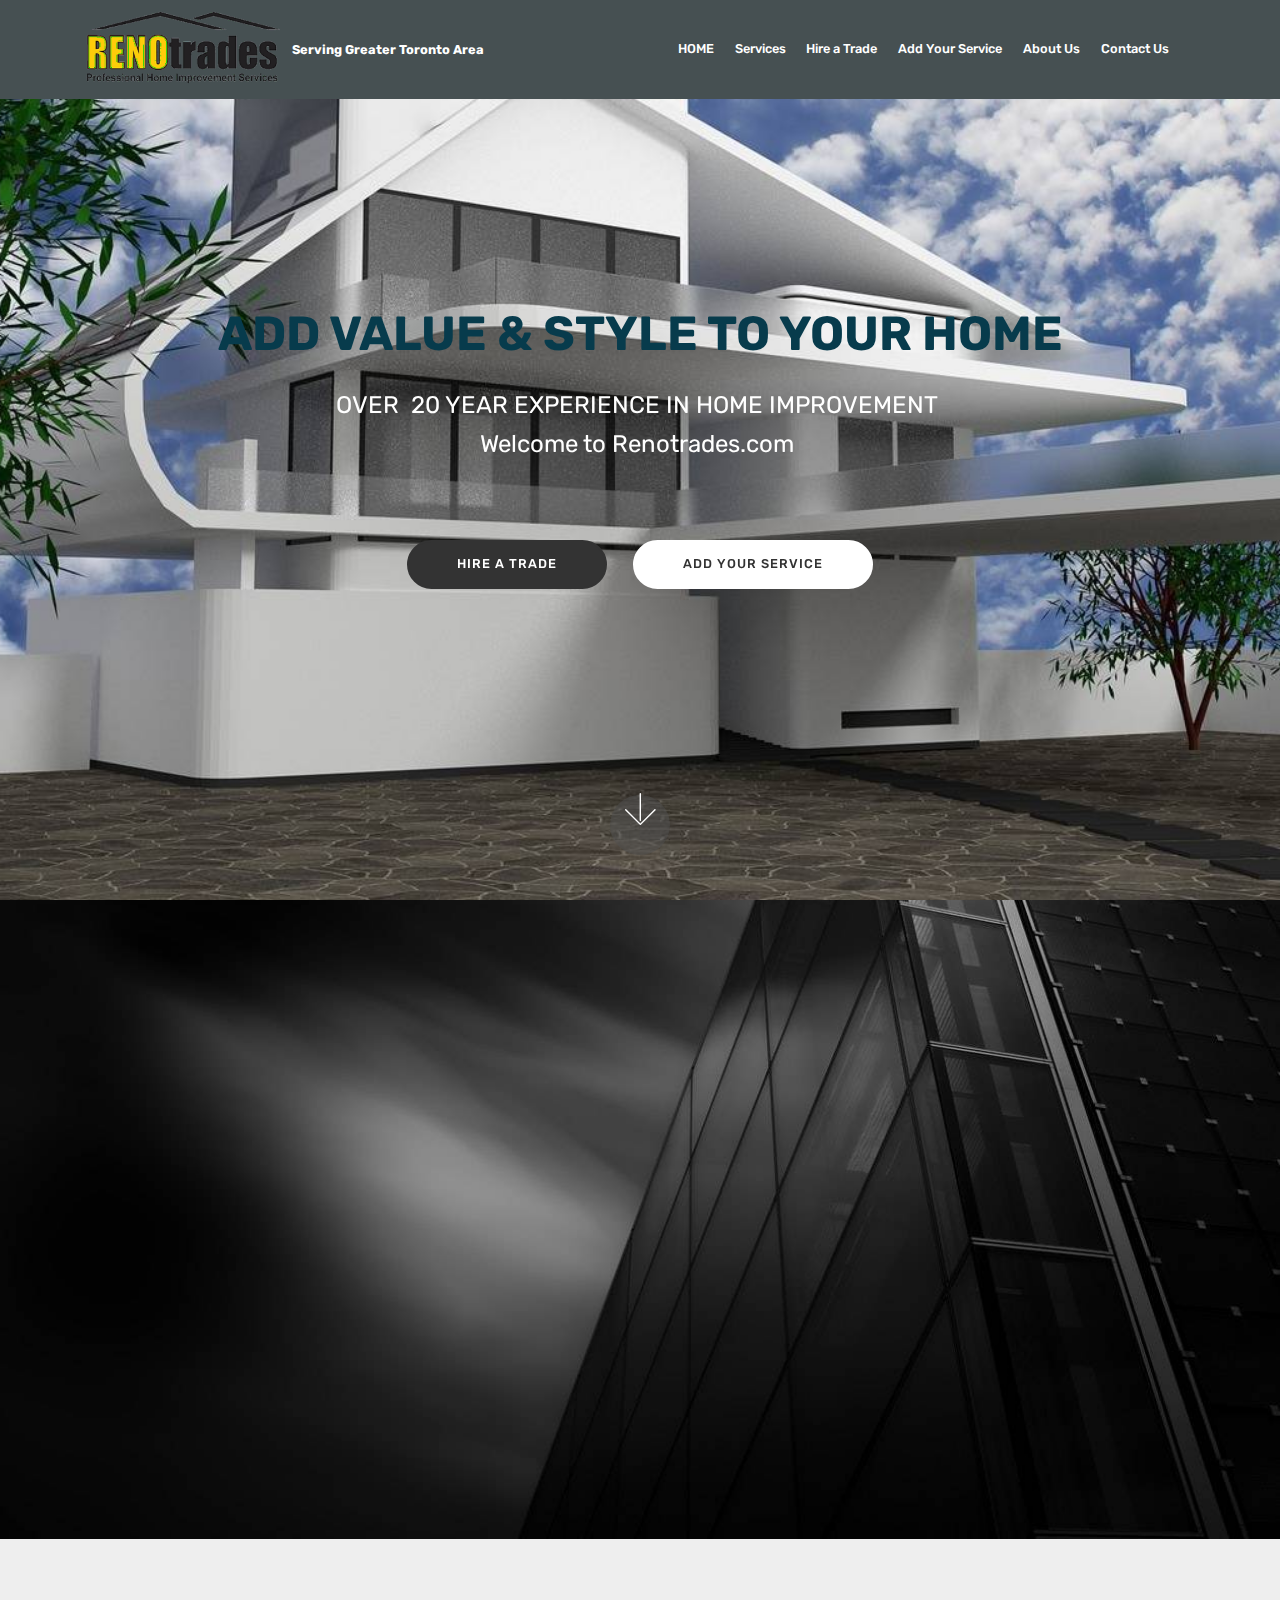
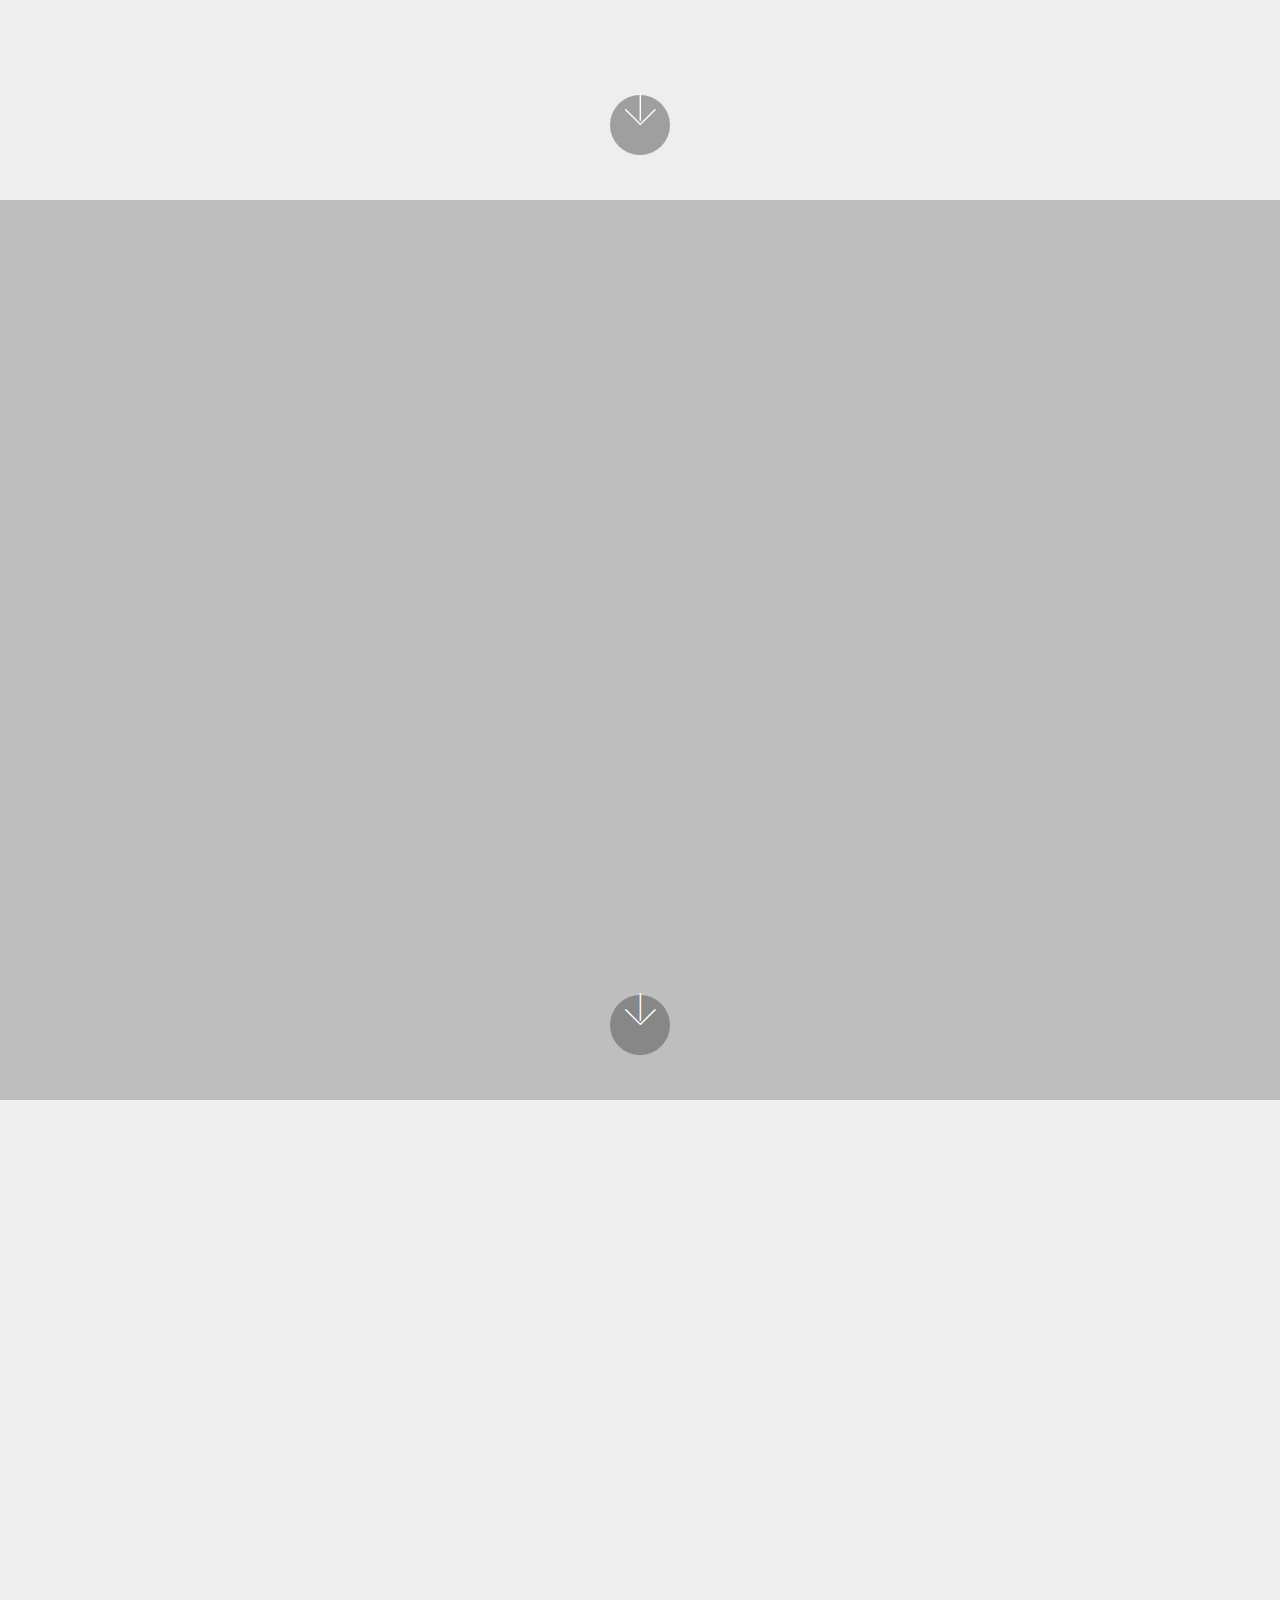
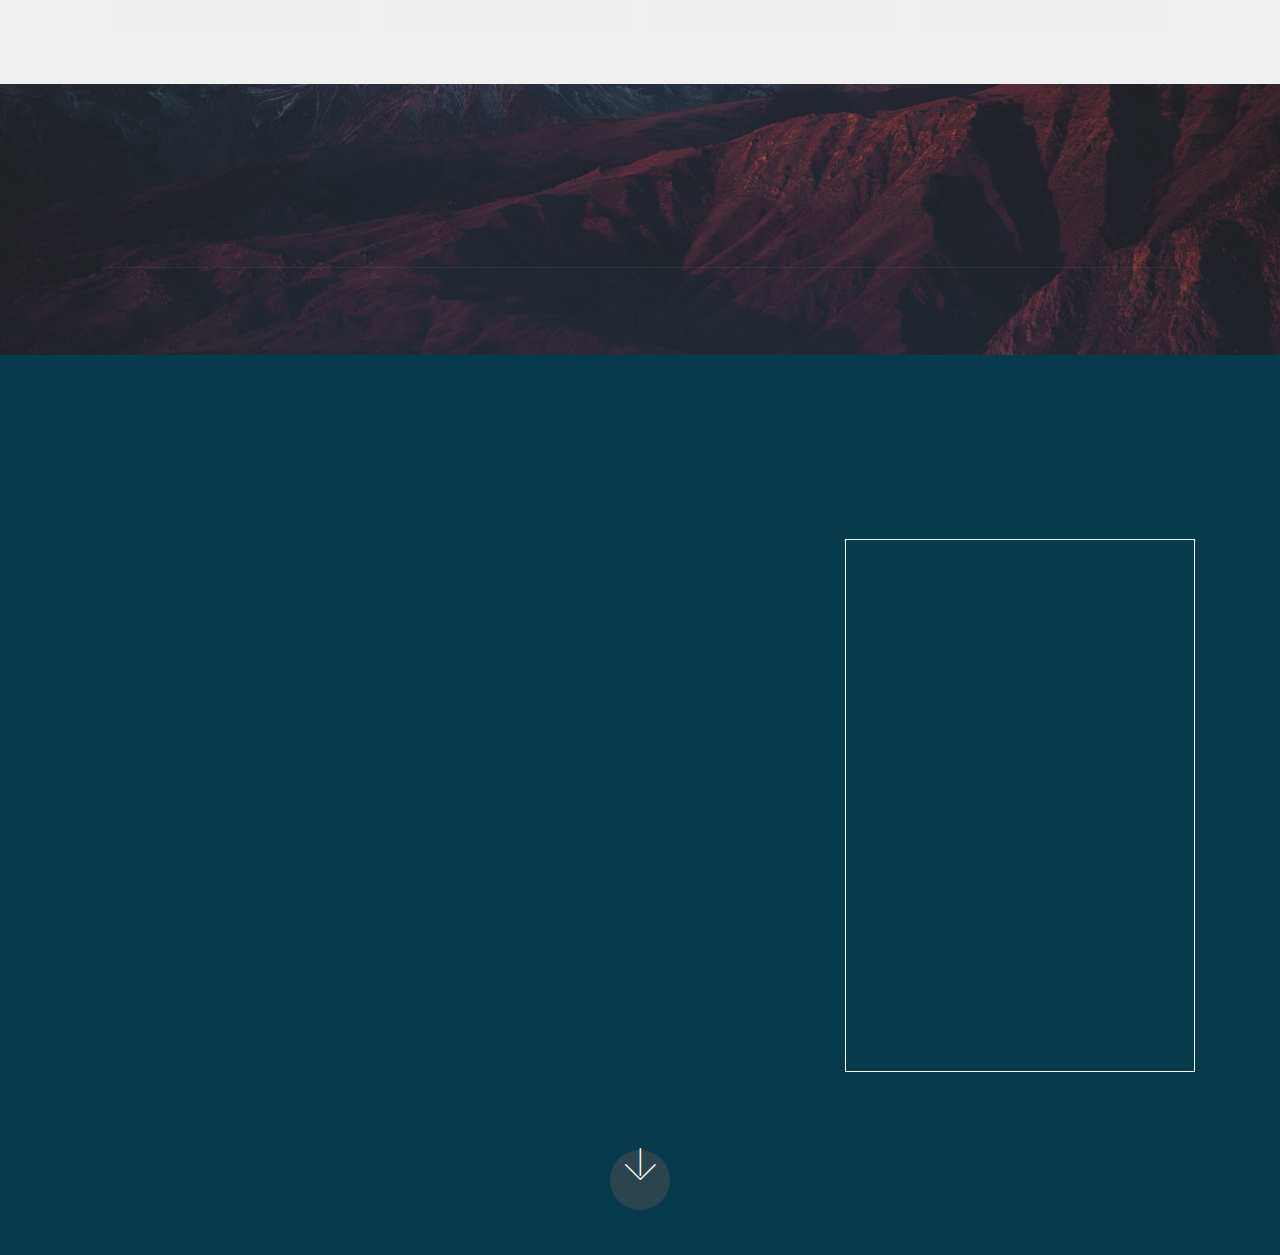
<file: page2.html>
<!DOCTYPE html>
<html>
<head>
  <!-- Site made with Mobirise Website Builder v4.3.2, https://mobirise.com -->
  <meta charset="UTF-8">
  <meta http-equiv="X-UA-Compatible" content="IE=edge">
  <meta name="generator" content="Mobirise v4.3.2, mobirise.com">
  <meta name="viewport" content="width=device-width, initial-scale=1">
  <link rel="shortcut icon" href="assets/images/renotrades-600x250.png" type="image/x-icon">
  <meta name="description" content="">
  <title>Hire a Trade</title>
  <link rel="stylesheet" href="assets/web/assets/mobirise-icons/mobirise-icons.css">
  <link rel="stylesheet" href="assets/tether/tether.min.css">
  <link rel="stylesheet" href="assets/bootstrap/css/bootstrap.min.css">
  <link rel="stylesheet" href="assets/bootstrap/css/bootstrap-grid.min.css">
  <link rel="stylesheet" href="assets/bootstrap/css/bootstrap-reboot.min.css">
  <link rel="stylesheet" href="assets/dropdown/css/style.css">
  <link rel="stylesheet" href="assets/socicon/css/styles.css">
  <link rel="stylesheet" href="assets/animate.css/animate.min.css">
  <link rel="stylesheet" href="assets/theme/css/style.css">
  <link rel="stylesheet" href="assets/mobirise/css/mbr-additional.css" type="text/css">
  
  
  
</head>
<body>
<section class="menu cid-qOpLsrKSyU" once="menu" id="menu2-v" data-rv-view="157">

    

    <nav class="navbar navbar-expand beta-menu navbar-dropdown align-items-center navbar-fixed-top navbar-toggleable-sm">
        <button class="navbar-toggler navbar-toggler-right" type="button" data-toggle="collapse" data-target="#navbarSupportedContent" aria-controls="navbarSupportedContent" aria-expanded="false" aria-label="Toggle navigation">
            <div class="hamburger">
                <span></span>
                <span></span>
                <span></span>
                <span></span>
            </div>
        </button>
        <div class="menu-logo">
            <div class="navbar-brand">
                <span class="navbar-logo">
                    <a href="https://mobirise.com">
                        <img src="assets/images/renotrades-600x250.png" alt="Mobirise" title="" media-simple="true" style="height: 5.2rem;">
                    </a>
                </span>
                <span class="navbar-caption-wrap"><a class="navbar-caption text-white display-4" href="https://mobirise.com">Serving Greater Toronto Area</a></span>
            </div>
        </div>
        <div class="collapse navbar-collapse" id="navbarSupportedContent">
            <ul class="navbar-nav nav-dropdown nav-right" data-app-modern-menu="true"><li class="nav-item"><a class="nav-link link text-white display-4" href="index.html">HOME</a></li><li class="nav-item"><a class="nav-link link text-white display-4" href="page1.html">
                        Services
                    </a></li><li class="nav-item"><a class="nav-link link text-white display-4" href="page2.html">Hire a Trade</a></li><li class="nav-item"><a class="nav-link link text-white display-4" href="page3.html">Add Your Service</a></li><li class="nav-item">
                    <a class="nav-link link text-white display-4" href="page4.html">
                        About Us
                    </a>
                </li><li class="nav-item"><a class="nav-link link text-white display-4" href="page5.html">Contact Us</a></li><li class="nav-item">
                    <a class="nav-link link text-white display-4" href="https://mobirise.com"></a>
                </li></ul>
            
        </div>
    </nav>
</section>

<section class="engine"><a href="https://mobirise.co/a">free web site builder</a></section><section class="cid-qOlUxDZGTw mbr-fullscreen mbr-parallax-background" id="header2-w" data-rv-view="159">

    

    

    <div class="container align-center">
        <div class="row justify-content-md-center">
            <div class="mbr-white col-md-10">
                <h1 class="mbr-section-title mbr-bold pb-3 mbr-fonts-style display-2">ADD VALUE &amp; STYLE TO YOUR HOME</h1>
                
                <p class="mbr-text pb-3 mbr-fonts-style display-5">OVER &nbsp;20 YEAR EXPERIENCE IN HOME IMPROVEMENT&nbsp;<br>Welcome to Renotrades.com&nbsp;<br><br></p>
                <div class="mbr-section-btn"><a class="btn btn-md btn-black display-4" href="page1.html">HIRE A TRADE</a>
                    <a class="btn btn-md btn-white display-4" href="https://mobirise.com">ADD YOUR SERVICE</a></div>
            </div>
        </div>
    </div>
    <div class="mbr-arrow hidden-sm-down" aria-hidden="true">
        <a href="#next">
            <i class="mbri-down mbr-iconfont"></i>
        </a>
    </div>
</section>

<section class="header9 cid-qOoZ1CmCKx mbr-fullscreen mbr-parallax-background" id="header9-x" data-rv-view="162">

    

    

    <div class="container">
        <div class="media-container-column mbr-white col-md-8">
            <h1 class="mbr-section-title align-left mbr-bold pb-3 mbr-fonts-style display-1">
                FULL SCREEN INTRO
            </h1>
            <h3 class="mbr-section-subtitle align-left mbr-light pb-3 mbr-fonts-style display-2">
                Beautiful mobile websites
            </h3>
            <p class="mbr-text align-left pb-3 mbr-fonts-style display-5">
                Click any text to edit or style it. Select text to insert a link. Click blue "Gear" icon in the top right corner to hide/show buttons, text, title and change the block background. Click red "+" in the bottom right corner to add a new block. Use the top left menu to create new pages, sites and add themes.
            </p>
            <div class="mbr-section-btn align-left">
                <a class="btn btn-md btn-primary display-4" href="https://mobirise.com">LEARN MORE</a>
                <a class="btn btn-md btn-black-outline display-4" href="https://mobirise.com">LIVE DEMO</a>
            </div>
        </div>
    </div>

    <div class="mbr-arrow hidden-sm-down" aria-hidden="true">
        <a href="#next">
            <i class="mbri-down mbr-iconfont"></i>
        </a>
    </div>
</section>

<section class="header6 cid-qOoZ4mZr06 mbr-fullscreen" data-bg-video="http://www.youtube.com/watch?v=uNCr7NdOJgw" id="header6-y" data-rv-view="165">

    

    <div class="mbr-overlay" style="opacity: 0.2; background-color: rgb(0, 0, 0);">
    </div>

    <div class="container">
        <div class="row justify-content-md-center">
            <div class="mbr-white col-md-10">
                <h1 class="mbr-section-title align-center mbr-bold pb-3 mbr-fonts-style display-1">
                    INTRO WITH BACKGROUND VIDEO
                </h1>
                <p class="mbr-text align-center pb-3 mbr-fonts-style display-5">
                    Intro with background video and color overlay. Mobirise helps you cut down development time by providing you with a flexible website editor with a drag and drop interface.
                </p>
                <div class="mbr-section-btn align-center">
                        <a class="btn btn-md btn-primary display-4" href="https://mobirise.com">LEARN MORE</a>
                        <a class="btn btn-md btn-white-outline display-4" href="https://mobirise.com">LIVE DEMO</a>
                </div>
            </div>
        </div>
    </div>

    <div class="mbr-arrow hidden-sm-down" aria-hidden="true">
        <a href="#next">
            <i class="mbri-down mbr-iconfont"></i>
        </a>
    </div>
</section>

<section class="features15 cid-qOoZrakh3B" data-bg-video="http://www.youtube.com/watch?v=uNCr7NdOJgw" id="features15-z" data-rv-view="169">

    

    
    <div class="container">
        <h2 class="mbr-section-title pb-3 align-center mbr-fonts-style display-2">
            Images with different flip animations
        </h2>
        <h3 class="mbr-section-subtitle display-5 align-center mbr-fonts-style">
            Click on the bottom left corner of the card to change the front image. In browser this corner will not be shown.
        </h3>

        <div class="media-container-row container pt-5 mt-2">

            <div class="col-12 col-md-6 mb-4 col-lg-3">
                <div class="card flip-card p-5 align-center">
                    <div class="card-front card_cont">
                        <img src="assets/images/mbr-720x1080.jpg" alt="Mobirise" title="" media-simple="true">
                    </div>
                    <div class="card_back card_cont">
                        <h4 class="card-title display-5 py-2 mbr-fonts-style">
                            Over 400 Amazing Blocks
                        </h4>
                        <p class="mbr-text mbr-fonts-style display-7">
                            Mobirise offers several themes that include sliders, galleries, article blocks, counters, accordions, video and many more.
                        </p>
                    </div>
                </div>
            </div>

            <div class="col-12 col-md-6 mb-4 col-lg-3">
                
                <div class="card flip-card p-5 align-center">
                    <div class="card-front card_cont">
                        <img src="assets/images/jumbotron2.jpg" alt="Mobirise" media-simple="true">
                    </div>
                    <div class="card_back card_cont">
                        <h4 class="card-title py-2 mbr-fonts-style display-5">
                            Easy and Simple to Use
                        </h4>
                        <p class="mbr-text mbr-fonts-style display-7">
                            Drop the blocks into the page, edit content inline and publish - no technical skills required.
                        </p>
                    </div>
                </div>
            </div>
            
            <div class="col-12 col-md-6 mb-4 col-lg-3">
                <div class="card flip-card p-5 align-center">
                    <div class="card-front card_cont">
                        <img src="assets/images/background5.jpg" alt="Mobirise" media-simple="true">
                    </div>
                    <div class="card_back card_cont">
                        <h4 class="card-title py-2 mbr-fonts-style display-5">
                            Unlimited Sites
                        </h4>
                        <p class="mbr-text mbr-fonts-style display-7">
                            Mobirise gives you the freedom to develop as many websites as you like given the fact that it is a desktop app.
                        </p>
                    </div>
                </div> 
            </div>

            <div class="col-12 col-md-6 mb-4 col-lg-3">
                <div class="card flip-card p-5 align-center">
                    <div class="card-front card_cont">
                        <img src="assets/images/background3.jpg" alt="Mobirise" media-simple="true">
                    </div>
                    <div class="card_back card_cont">
                        <h4 class="card-title py-2 mbr-fonts-style display-5">
                            Host Anywhere 
                        </h4>
                        <p class="mbr-text mbr-fonts-style display-7">
                            Publish your website to a local drive, FTP or host on Amazon S3, Google Cloud, Github Pages. Don't be a hostage to just one platform or service provider.
                        </p>
                    </div>
                </div> 
            </div>
        </div>
</div></section>

<section class="cid-qOoZCxleav" id="footer1-10" data-rv-view="173">

    

    <div class="mbr-overlay" style="background-color: rgb(60, 60, 60); opacity: 0.5;"></div>

    <div class="container">
        <div class="media-container-row content text-white">
            <div class="col-12 col-md-3">
                <div class="media-wrap">
                    
                        <img src="assets/images/renotrades-600x250.png" alt="Mobirise" title="" media-simple="true">
                    
                </div>
            </div>
            <div class="col-12 col-md-3 mbr-fonts-style display-7">
                <h5 class="pb-3">
                    Address
                </h5>
                <p class="mbr-text">
                    1234 Street Name
                    <br>City, AA 99999
                </p>
            </div>
            <div class="col-12 col-md-3 mbr-fonts-style display-7">
                <h5 class="pb-3">
                    Contacts
                </h5>
                <p class="mbr-text">
                    Email: support@mobirise.com
                    <br>Phone: +1 (0) 000 0000 001
                    <br>Fax: +1 (0) 000 0000 002
                </p>
            </div>
            <div class="col-12 col-md-3 mbr-fonts-style display-7">
                <h5 class="pb-3">
                    Links
                </h5>
                <p class="mbr-text">
                    <a class="text-primary" href="https://mobirise.com/">Website builder</a>
                    <br><a class="text-primary" href="https://mobirise.com/mobirise-free-win.zip">Download for Windows</a>
                    <br><a class="text-primary" href="https://mobirise.com/mobirise-free-mac.zip">Download for Mac</a>
                </p>
            </div>
        </div>
        <div class="footer-lower">
            <div class="media-container-row">
                <div class="col-sm-12">
                    <hr>
                </div>
            </div>
            <div class="media-container-row mbr-white">
                <div class="col-sm-6 copyright">
                    <p class="mbr-text mbr-fonts-style display-7">
                        © Copyright 2017 Mobirise - All Rights Reserved
                    </p>
                </div>
                <div class="col-md-6">
                    <div class="social-list align-right">
                        <div class="soc-item">
                            <a href="https://twitter.com/mobirise" target="_blank">
                                <span class="socicon-twitter socicon mbr-iconfont mbr-iconfont-social" media-simple="true"></span>
                            </a>
                        </div>
                        <div class="soc-item">
                            <a href="https://www.facebook.com/pages/Mobirise/1616226671953247" target="_blank">
                                <span class="socicon-facebook socicon mbr-iconfont mbr-iconfont-social" media-simple="true"></span>
                            </a>
                        </div>
                        <div class="soc-item">
                            <a href="https://www.youtube.com/c/mobirise" target="_blank">
                                <span class="socicon-youtube socicon mbr-iconfont mbr-iconfont-social" media-simple="true"></span>
                            </a>
                        </div>
                        <div class="soc-item">
                            <a href="https://instagram.com/mobirise" target="_blank">
                                <span class="socicon-instagram socicon mbr-iconfont mbr-iconfont-social" media-simple="true"></span>
                            </a>
                        </div>
                        <div class="soc-item">
                            <a href="https://plus.google.com/u/0/+Mobirise" target="_blank">
                                <span class="socicon-googleplus socicon mbr-iconfont mbr-iconfont-social" media-simple="true"></span>
                            </a>
                        </div>
                        <div class="soc-item">
                            <a href="https://www.behance.net/Mobirise" target="_blank">
                                <span class="socicon-behance socicon mbr-iconfont mbr-iconfont-social" media-simple="true"></span>
                            </a>
                        </div>
                    </div>
                </div>
            </div>
        </div>
    </div>
</section>

<section class="cid-qOpR0epKDO mbr-fullscreen mbr-parallax-background" id="header15-11" data-rv-view="176">

    

    <div class="mbr-overlay" style="opacity: 0.5; background-color: rgb(7, 59, 76);"></div>

    <div class="container align-right">
<div class="row">
    <div class="mbr-white col-lg-8 col-md-7 content-container">
        <h1 class="mbr-section-title mbr-bold pb-3 mbr-fonts-style display-1">
            INTRO WITH FORM
        </h1>
        <p class="mbr-text pb-3 mbr-fonts-style display-5">
            Click any text to edit or style it. Select text to insert a link. Click blue "Gear" icon in the top right corner to hide/show  text, title and change the block or form background. Click red "+" in the bottom right corner to add a new block. Use the top left menu to create new pages, sites and add themes.
        </p>
    </div>
    <div class="col-lg-4 col-md-5">
    <div class="form-container">
        <div class="media-container-column" data-form-type="formoid">
            <div data-form-alert="" hidden="" class="align-center">Thanks for filling out the form!</div>
            <form class="mbr-form" action="https://mobirise.com/" method="post" data-form-title="Mobirise Form"><input type="hidden" data-form-email="true" value="KzFjY9JYaWgL1AaIDPoSdMagJMQW/3xEnpa3RJbb/L70E1YT0/HiGXttmJYTzhyD5bIa3feQrblOUZdsMCzjINHfY5ogD2Qhwh4EbwFo6ToD7Ti6iFfPYp1/zg1DkT26">
                <div data-for="name">
                    <div class="form-group">
                        <input type="text" class="form-control px-3" name="name" data-form-field="Name" placeholder="Name" required="" id="name-header15-11">
                    </div>
                </div>
                <div data-for="email">
                    <div class="form-group">
                        <input type="email" class="form-control px-3" name="email" data-form-field="Email" placeholder="Email" required="" id="email-header15-11">
                    </div>
                </div>
                <div data-for="phone">
                    <div class="form-group">
                        <input type="tel" class="form-control px-3" name="phone" data-form-field="Phone" placeholder="Phone" id="phone-header15-11">
                    </div>
                </div>
                <div class="form-group" data-for="message">
                    <textarea type="text" class="form-control px-3" name="message" rows="7" placeholder="Message" data-form-field="Message" id="message-header15-11"></textarea>
                </div>
                <span class="input-group-btn">
                    <button href="" type="submit" class="btn btn-secondary btn-form display-4">SEND FORM</button>
                </span>
            </form>
        </div>
    </div>
    </div>
</div>
    </div>
    <div class="mbr-arrow hidden-sm-down" aria-hidden="true">
        <a href="#next">
            <i class="mbri-down mbr-iconfont"></i>
        </a>
    </div>
</section>


  <script src="assets/web/assets/jquery/jquery.min.js"></script>
  <script src="assets/popper/popper.min.js"></script>
  <script src="assets/tether/tether.min.js"></script>
  <script src="assets/bootstrap/js/bootstrap.min.js"></script>
  <script src="assets/smooth-scroll/smooth-scroll.js"></script>
  <script src="assets/dropdown/js/script.min.js"></script>
  <script src="assets/touch-swipe/jquery.touch-swipe.min.js"></script>
  <script src="assets/viewport-checker/jquery.viewportchecker.js"></script>
  <script src="assets/jarallax/jarallax.min.js"></script>
  <script src="assets/jquery-mb-ytplayer/jquery.mb.ytplayer.min.js"></script>
  <script src="assets/jquery-mb-vimeo_player/jquery.mb.vimeo_player.js"></script>
  <script src="assets/theme/js/script.js"></script>
  <script src="assets/formoid/formoid.min.js"></script>
  
  
 <div id="scrollToTop" class="scrollToTop mbr-arrow-up"><a style="text-align: center;"><i class="mbri-down mbr-iconfont"></i></a></div>
    <input name="animation" type="hidden">
  </body>
</html>
</file>
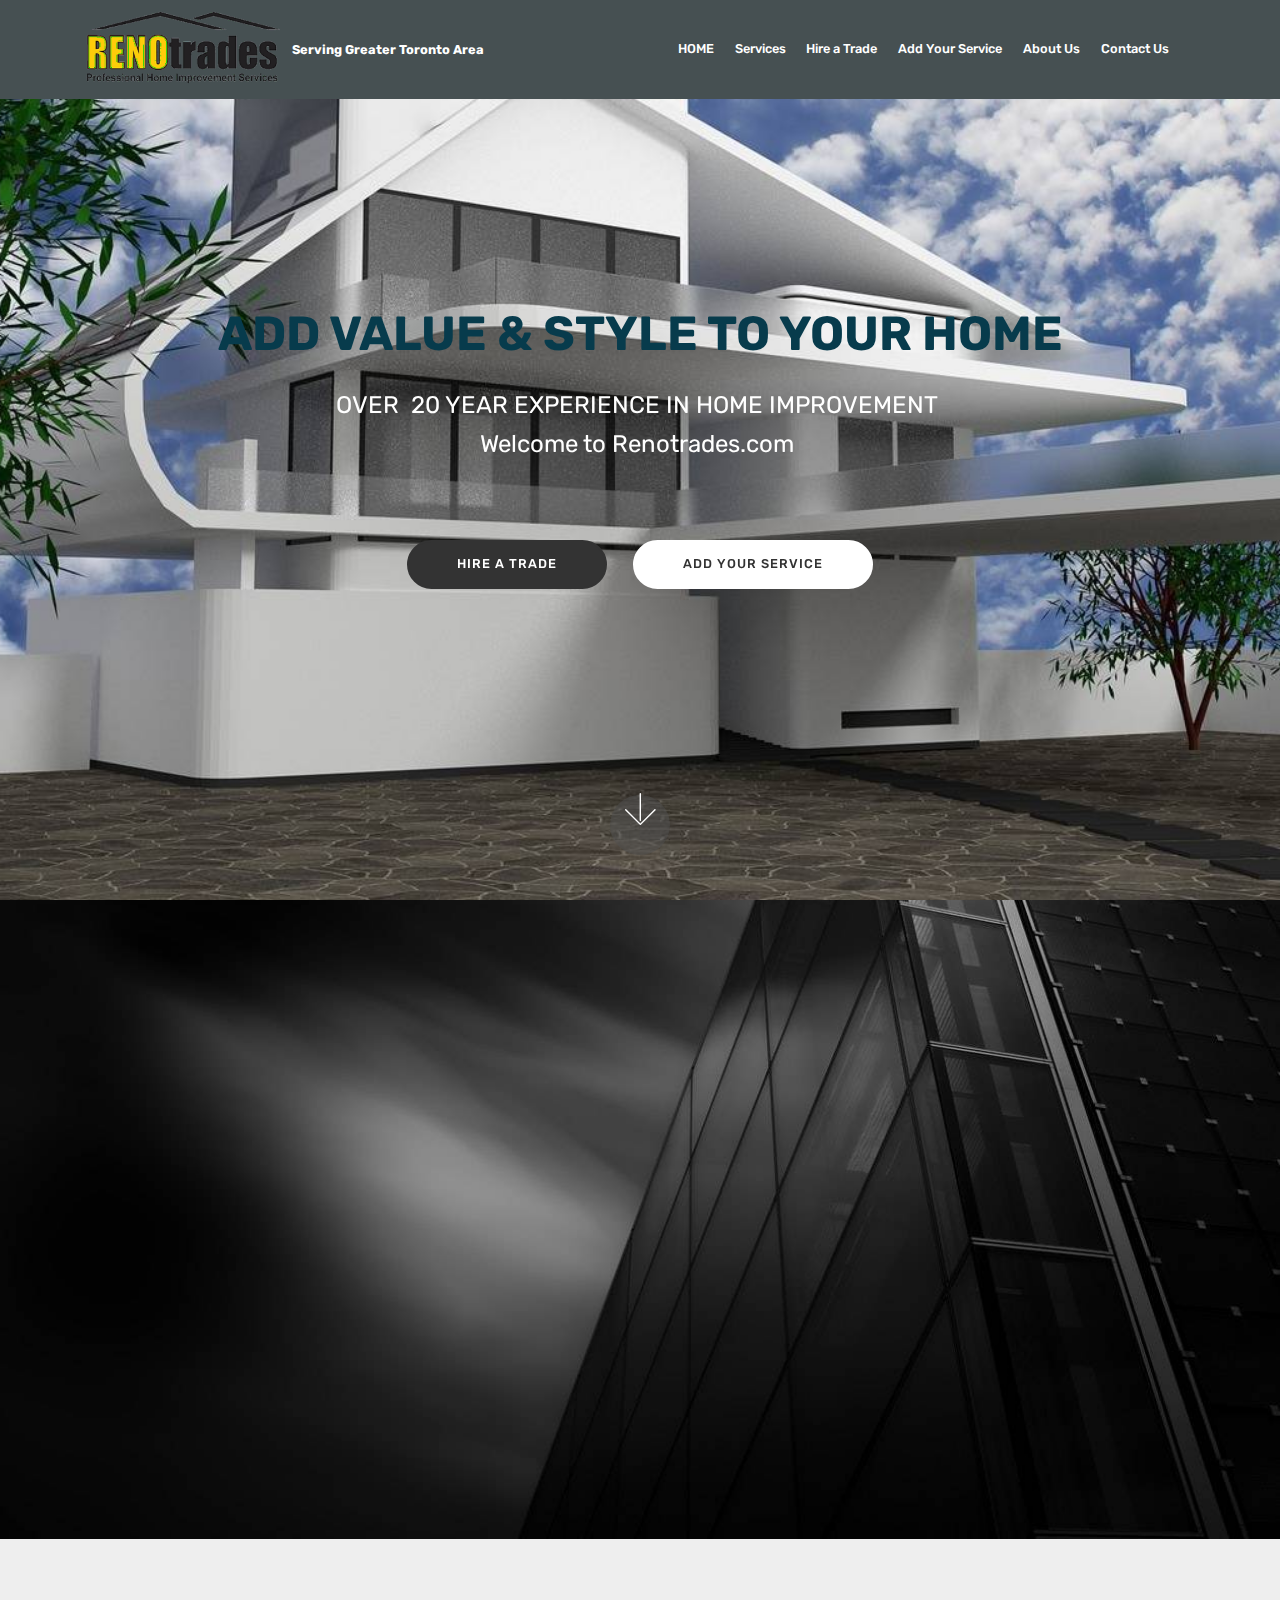
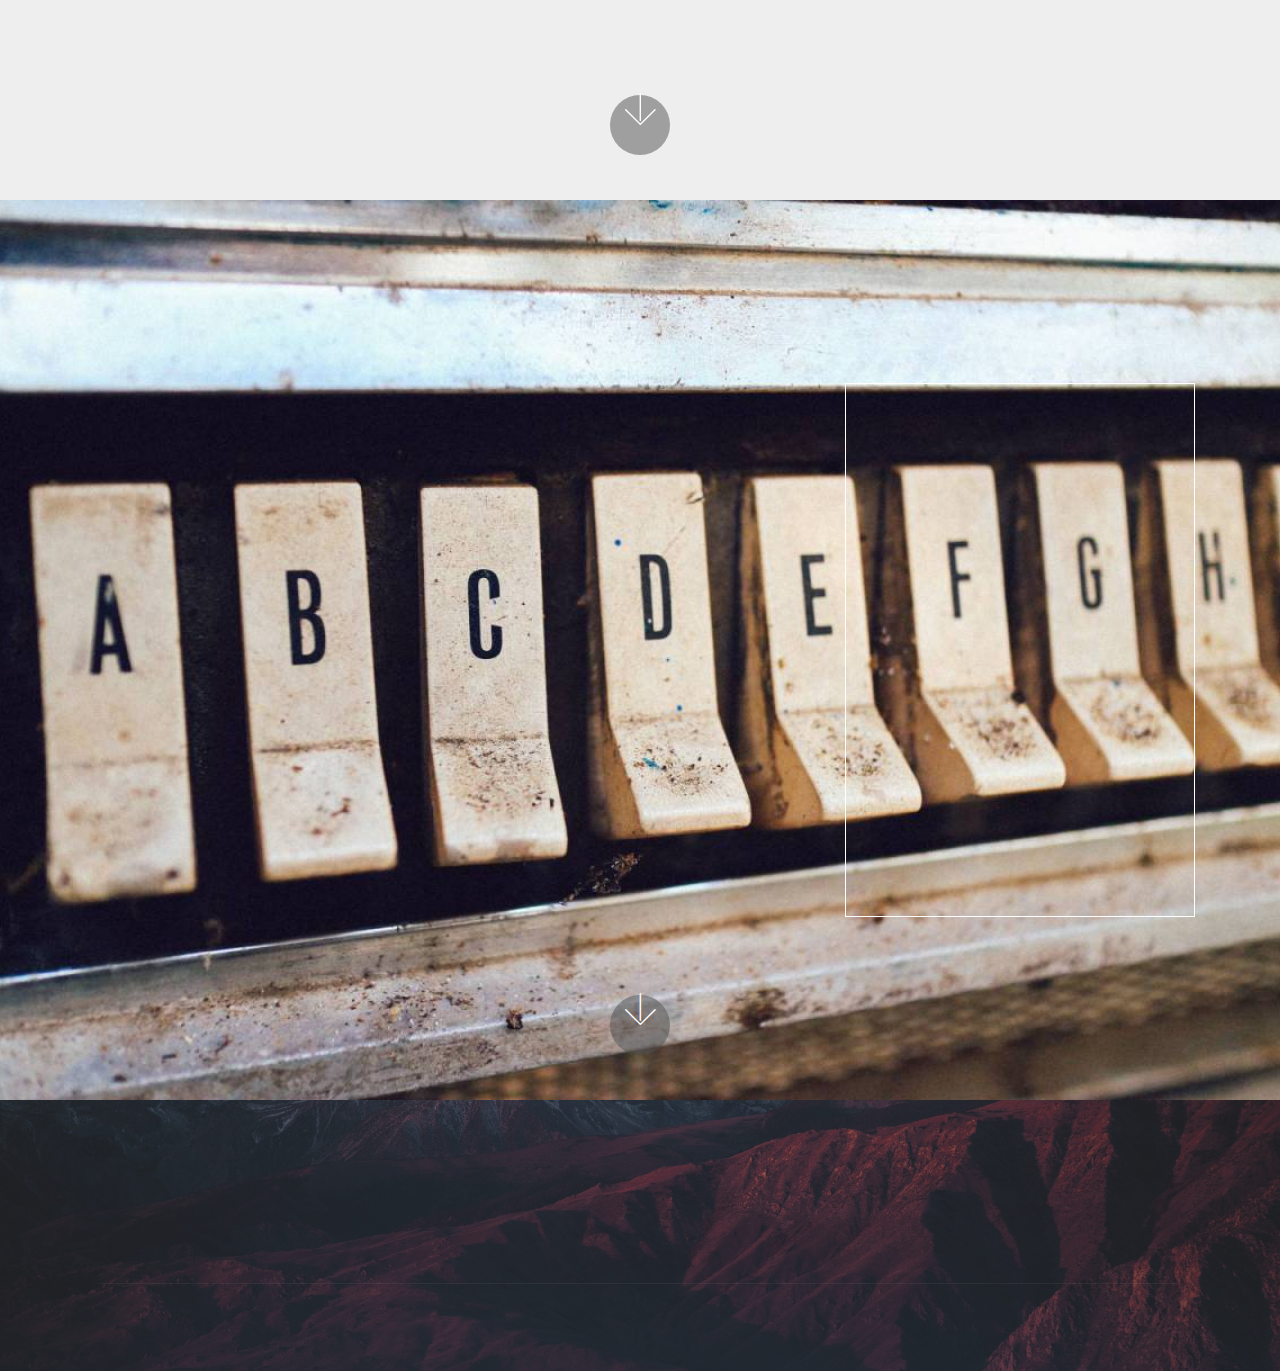
<file: page3.html>
<!DOCTYPE html>
<html>
<head>
  <!-- Site made with Mobirise Website Builder v4.3.2, https://mobirise.com -->
  <meta charset="UTF-8">
  <meta http-equiv="X-UA-Compatible" content="IE=edge">
  <meta name="generator" content="Mobirise v4.3.2, mobirise.com">
  <meta name="viewport" content="width=device-width, initial-scale=1">
  <link rel="shortcut icon" href="assets/images/renotrades-600x250.png" type="image/x-icon">
  <meta name="description" content="">
  <title>Add Your Service</title>
  <link rel="stylesheet" href="assets/web/assets/mobirise-icons/mobirise-icons.css">
  <link rel="stylesheet" href="assets/tether/tether.min.css">
  <link rel="stylesheet" href="assets/bootstrap/css/bootstrap.min.css">
  <link rel="stylesheet" href="assets/bootstrap/css/bootstrap-grid.min.css">
  <link rel="stylesheet" href="assets/bootstrap/css/bootstrap-reboot.min.css">
  <link rel="stylesheet" href="assets/dropdown/css/style.css">
  <link rel="stylesheet" href="assets/socicon/css/styles.css">
  <link rel="stylesheet" href="assets/animate.css/animate.min.css">
  <link rel="stylesheet" href="assets/theme/css/style.css">
  <link rel="stylesheet" href="assets/mobirise/css/mbr-additional.css" type="text/css">
  
  
  
</head>
<body>
<section class="menu cid-qOpLsrKSyU" once="menu" id="menu2-12" data-rv-view="179">

    

    <nav class="navbar navbar-expand beta-menu navbar-dropdown align-items-center navbar-fixed-top navbar-toggleable-sm">
        <button class="navbar-toggler navbar-toggler-right" type="button" data-toggle="collapse" data-target="#navbarSupportedContent" aria-controls="navbarSupportedContent" aria-expanded="false" aria-label="Toggle navigation">
            <div class="hamburger">
                <span></span>
                <span></span>
                <span></span>
                <span></span>
            </div>
        </button>
        <div class="menu-logo">
            <div class="navbar-brand">
                <span class="navbar-logo">
                    <a href="https://mobirise.com">
                        <img src="assets/images/renotrades-600x250.png" alt="Mobirise" title="" media-simple="true" style="height: 5.2rem;">
                    </a>
                </span>
                <span class="navbar-caption-wrap"><a class="navbar-caption text-white display-4" href="https://mobirise.com">Serving Greater Toronto Area</a></span>
            </div>
        </div>
        <div class="collapse navbar-collapse" id="navbarSupportedContent">
            <ul class="navbar-nav nav-dropdown nav-right" data-app-modern-menu="true"><li class="nav-item"><a class="nav-link link text-white display-4" href="index.html">HOME</a></li><li class="nav-item"><a class="nav-link link text-white display-4" href="page1.html">
                        Services
                    </a></li><li class="nav-item"><a class="nav-link link text-white display-4" href="page2.html">Hire a Trade</a></li><li class="nav-item"><a class="nav-link link text-white display-4" href="page3.html">Add Your Service</a></li><li class="nav-item">
                    <a class="nav-link link text-white display-4" href="page4.html">
                        About Us
                    </a>
                </li><li class="nav-item"><a class="nav-link link text-white display-4" href="page5.html">Contact Us</a></li><li class="nav-item">
                    <a class="nav-link link text-white display-4" href="https://mobirise.com"></a>
                </li></ul>
            
        </div>
    </nav>
</section>

<section class="engine"><a href="https://mobirise.co/a">free web builder</a></section><section class="cid-qOlUxDZGTw mbr-fullscreen mbr-parallax-background" id="header2-13" data-rv-view="181">

    

    

    <div class="container align-center">
        <div class="row justify-content-md-center">
            <div class="mbr-white col-md-10">
                <h1 class="mbr-section-title mbr-bold pb-3 mbr-fonts-style display-2">ADD VALUE &amp; STYLE TO YOUR HOME</h1>
                
                <p class="mbr-text pb-3 mbr-fonts-style display-5">OVER &nbsp;20 YEAR EXPERIENCE IN HOME IMPROVEMENT&nbsp;<br>Welcome to Renotrades.com&nbsp;<br><br></p>
                <div class="mbr-section-btn"><a class="btn btn-md btn-black display-4" href="page1.html">HIRE A TRADE</a>
                    <a class="btn btn-md btn-white display-4" href="https://mobirise.com">ADD YOUR SERVICE</a></div>
            </div>
        </div>
    </div>
    <div class="mbr-arrow hidden-sm-down" aria-hidden="true">
        <a href="#next">
            <i class="mbri-down mbr-iconfont"></i>
        </a>
    </div>
</section>

<section class="header9 cid-qOoZ1CmCKx mbr-fullscreen mbr-parallax-background" id="header9-14" data-rv-view="184">

    

    

    <div class="container">
        <div class="media-container-column mbr-white col-md-8">
            <h1 class="mbr-section-title align-left mbr-bold pb-3 mbr-fonts-style display-1">
                FULL SCREEN INTRO
            </h1>
            <h3 class="mbr-section-subtitle align-left mbr-light pb-3 mbr-fonts-style display-2">
                Beautiful mobile websites
            </h3>
            <p class="mbr-text align-left pb-3 mbr-fonts-style display-5">
                Click any text to edit or style it. Select text to insert a link. Click blue "Gear" icon in the top right corner to hide/show buttons, text, title and change the block background. Click red "+" in the bottom right corner to add a new block. Use the top left menu to create new pages, sites and add themes.
            </p>
            
        </div>
    </div>

    <div class="mbr-arrow hidden-sm-down" aria-hidden="true">
        <a href="#next">
            <i class="mbri-down mbr-iconfont"></i>
        </a>
    </div>
</section>

<section class="cid-qOpR0epKDO mbr-fullscreen" id="header15-18" data-rv-view="187">

    

    

    <div class="container align-right">
<div class="row">
    <div class="mbr-white col-lg-8 col-md-7 content-container">
        <h1 class="mbr-section-title mbr-bold pb-3 mbr-fonts-style display-2">JOIN OUR NETWOR</h1>
        <p class="mbr-text pb-3 mbr-fonts-style display-5">Let us thank you for your interest in joining our home improvement trades network.<br><br><br></p>
    </div>
    <div class="col-lg-4 col-md-5">
    <div class="form-container">
        <div class="media-container-column" data-form-type="formoid">
            <div data-form-alert="" hidden="" class="align-center">Thanks for filling out the form!</div>
            <form class="mbr-form" action="https://mobirise.com/" method="post" data-form-title="Mobirise Form"><input type="hidden" data-form-email="true" value="KVbapWK/YTJ4YF0l8w6TlakvMcTRZaZr1D59QycRDcbAc0Z9UiSL7daBsAevvyYG5sYqc86f1TRIZux/eHIfGtfIChcEK3pUBfT3nUR0xkzo4OH/D3zQfDzG2YtgEZHe">
                <div data-for="name">
                    <div class="form-group">
                        <input type="text" class="form-control px-3" name="name" data-form-field="Name" placeholder="Name" required="" id="name-header15-18">
                    </div>
                </div>
                <div data-for="email">
                    <div class="form-group">
                        <input type="email" class="form-control px-3" name="email" data-form-field="Email" placeholder="Email" required="" id="email-header15-18">
                    </div>
                </div>
                <div data-for="phone">
                    <div class="form-group">
                        <input type="tel" class="form-control px-3" name="phone" data-form-field="Phone" placeholder="Phone" id="phone-header15-18">
                    </div>
                </div>
                <div class="form-group" data-for="message">
                    <textarea type="text" class="form-control px-3" name="message" rows="7" placeholder="Message" data-form-field="Message" id="message-header15-18"></textarea>
                </div>
                <span class="input-group-btn">
                    <button href="" type="submit" class="btn btn-secondary btn-form display-4">SEND FORM</button>
                </span>
            </form>
        </div>
    </div>
    </div>
</div>
    </div>
    <div class="mbr-arrow hidden-sm-down" aria-hidden="true">
        <a href="#next">
            <i class="mbri-down mbr-iconfont"></i>
        </a>
    </div>
</section>

<section class="cid-qOoZCxleav" id="footer1-17" data-rv-view="190">

    

    <div class="mbr-overlay" style="background-color: rgb(60, 60, 60); opacity: 0.5;"></div>

    <div class="container">
        <div class="media-container-row content text-white">
            <div class="col-12 col-md-3">
                <div class="media-wrap">
                    
                        <img src="assets/images/renotrades-600x250.png" alt="Mobirise" title="" media-simple="true">
                    
                </div>
            </div>
            <div class="col-12 col-md-3 mbr-fonts-style display-7">
                <h5 class="pb-3">
                    Address
                </h5>
                <p class="mbr-text">
                    1234 Street Name
                    <br>City, AA 99999
                </p>
            </div>
            <div class="col-12 col-md-3 mbr-fonts-style display-7">
                <h5 class="pb-3">
                    Contacts
                </h5>
                <p class="mbr-text">
                    Email: support@mobirise.com
                    <br>Phone: +1 (0) 000 0000 001
                    <br>Fax: +1 (0) 000 0000 002
                </p>
            </div>
            <div class="col-12 col-md-3 mbr-fonts-style display-7">
                <h5 class="pb-3">
                    Links
                </h5>
                <p class="mbr-text">
                    <a class="text-primary" href="https://mobirise.com/">Website builder</a>
                    <br><a class="text-primary" href="https://mobirise.com/mobirise-free-win.zip">Download for Windows</a>
                    <br><a class="text-primary" href="https://mobirise.com/mobirise-free-mac.zip">Download for Mac</a>
                </p>
            </div>
        </div>
        <div class="footer-lower">
            <div class="media-container-row">
                <div class="col-sm-12">
                    <hr>
                </div>
            </div>
            <div class="media-container-row mbr-white">
                <div class="col-sm-6 copyright">
                    <p class="mbr-text mbr-fonts-style display-7">
                        © Copyright 2017 Mobirise - All Rights Reserved
                    </p>
                </div>
                <div class="col-md-6">
                    <div class="social-list align-right">
                        <div class="soc-item">
                            <a href="https://twitter.com/mobirise" target="_blank">
                                <span class="socicon-twitter socicon mbr-iconfont mbr-iconfont-social" media-simple="true"></span>
                            </a>
                        </div>
                        <div class="soc-item">
                            <a href="https://www.facebook.com/pages/Mobirise/1616226671953247" target="_blank">
                                <span class="socicon-facebook socicon mbr-iconfont mbr-iconfont-social" media-simple="true"></span>
                            </a>
                        </div>
                        <div class="soc-item">
                            <a href="https://www.youtube.com/c/mobirise" target="_blank">
                                <span class="socicon-youtube socicon mbr-iconfont mbr-iconfont-social" media-simple="true"></span>
                            </a>
                        </div>
                        <div class="soc-item">
                            <a href="https://instagram.com/mobirise" target="_blank">
                                <span class="socicon-instagram socicon mbr-iconfont mbr-iconfont-social" media-simple="true"></span>
                            </a>
                        </div>
                        <div class="soc-item">
                            <a href="https://plus.google.com/u/0/+Mobirise" target="_blank">
                                <span class="socicon-googleplus socicon mbr-iconfont mbr-iconfont-social" media-simple="true"></span>
                            </a>
                        </div>
                        <div class="soc-item">
                            <a href="https://www.behance.net/Mobirise" target="_blank">
                                <span class="socicon-behance socicon mbr-iconfont mbr-iconfont-social" media-simple="true"></span>
                            </a>
                        </div>
                    </div>
                </div>
            </div>
        </div>
    </div>
</section>


  <script src="assets/web/assets/jquery/jquery.min.js"></script>
  <script src="assets/popper/popper.min.js"></script>
  <script src="assets/tether/tether.min.js"></script>
  <script src="assets/bootstrap/js/bootstrap.min.js"></script>
  <script src="assets/smooth-scroll/smooth-scroll.js"></script>
  <script src="assets/dropdown/js/script.min.js"></script>
  <script src="assets/viewport-checker/jquery.viewportchecker.js"></script>
  <script src="assets/jarallax/jarallax.min.js"></script>
  <script src="assets/touch-swipe/jquery.touch-swipe.min.js"></script>
  <script src="assets/theme/js/script.js"></script>
  <script src="assets/formoid/formoid.min.js"></script>
  
  
 <div id="scrollToTop" class="scrollToTop mbr-arrow-up"><a style="text-align: center;"><i class="mbri-down mbr-iconfont"></i></a></div>
    <input name="animation" type="hidden">
  </body>
</html>
</file>
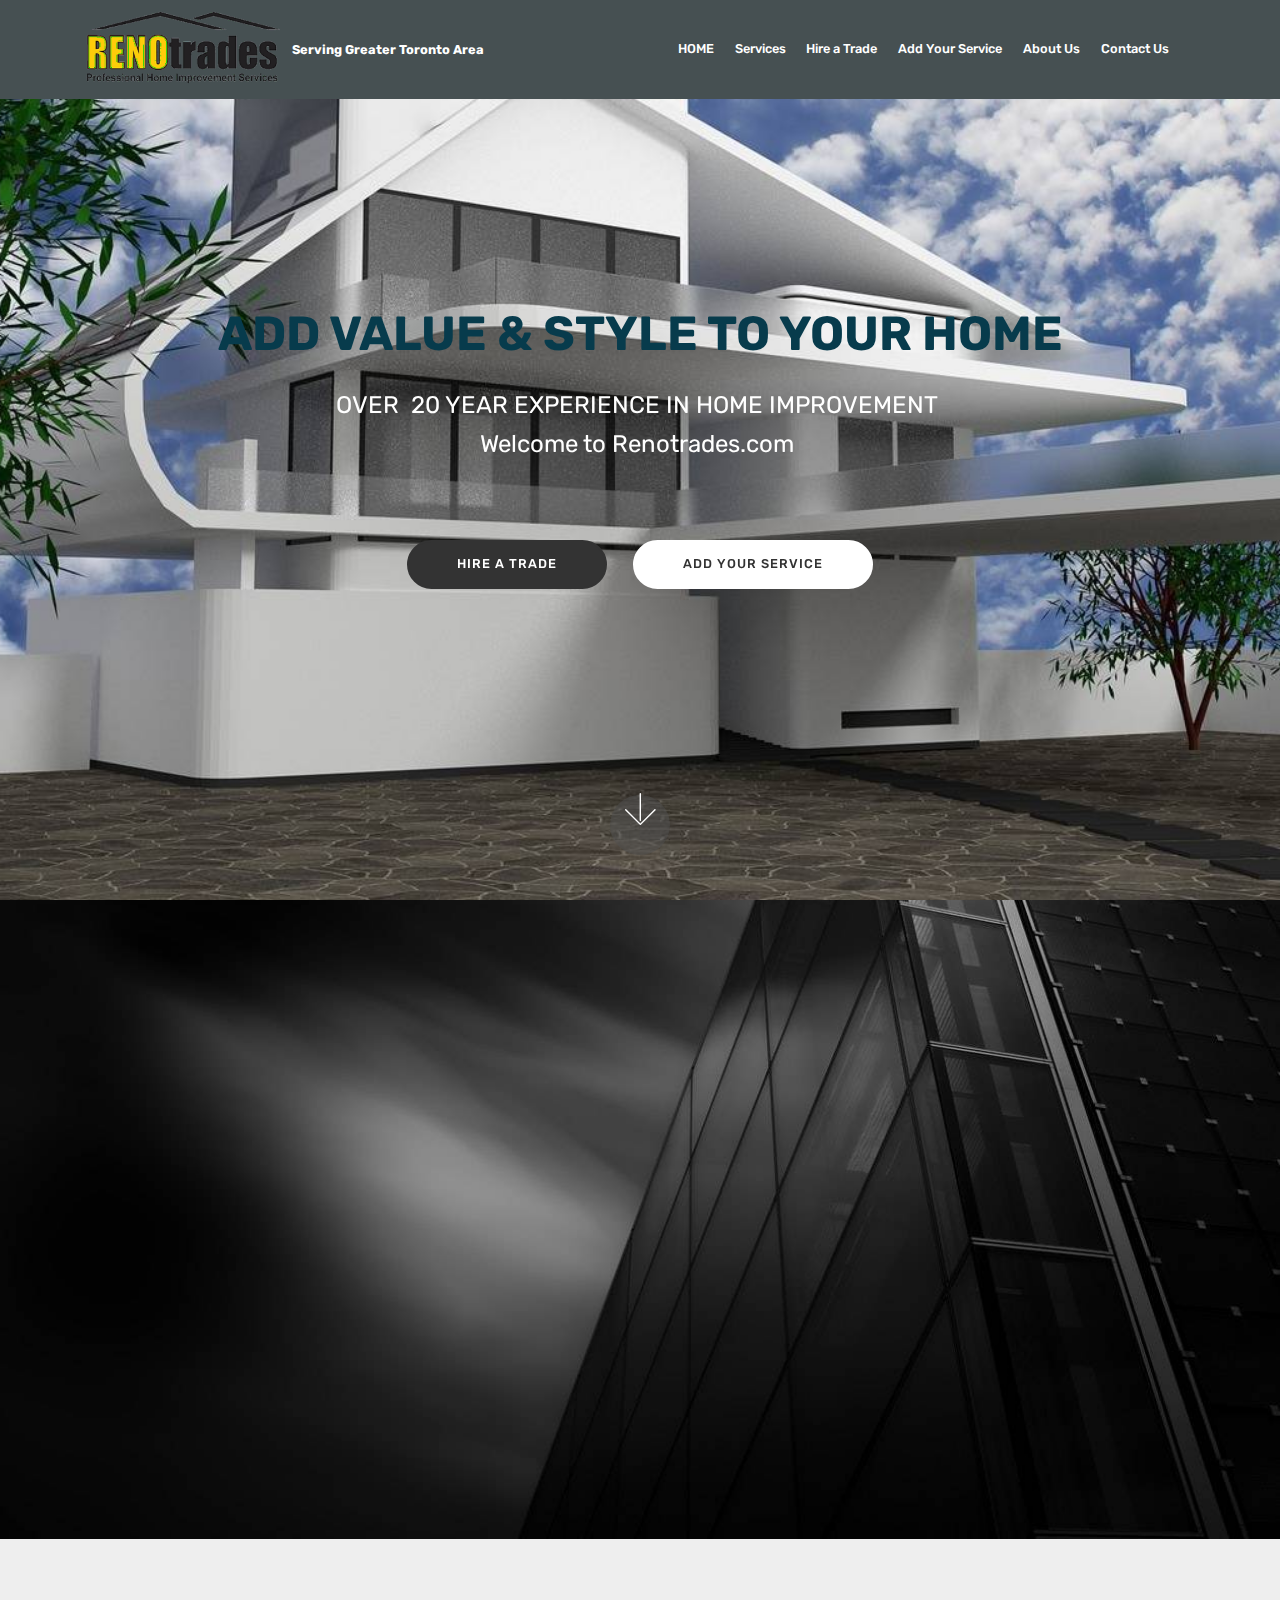
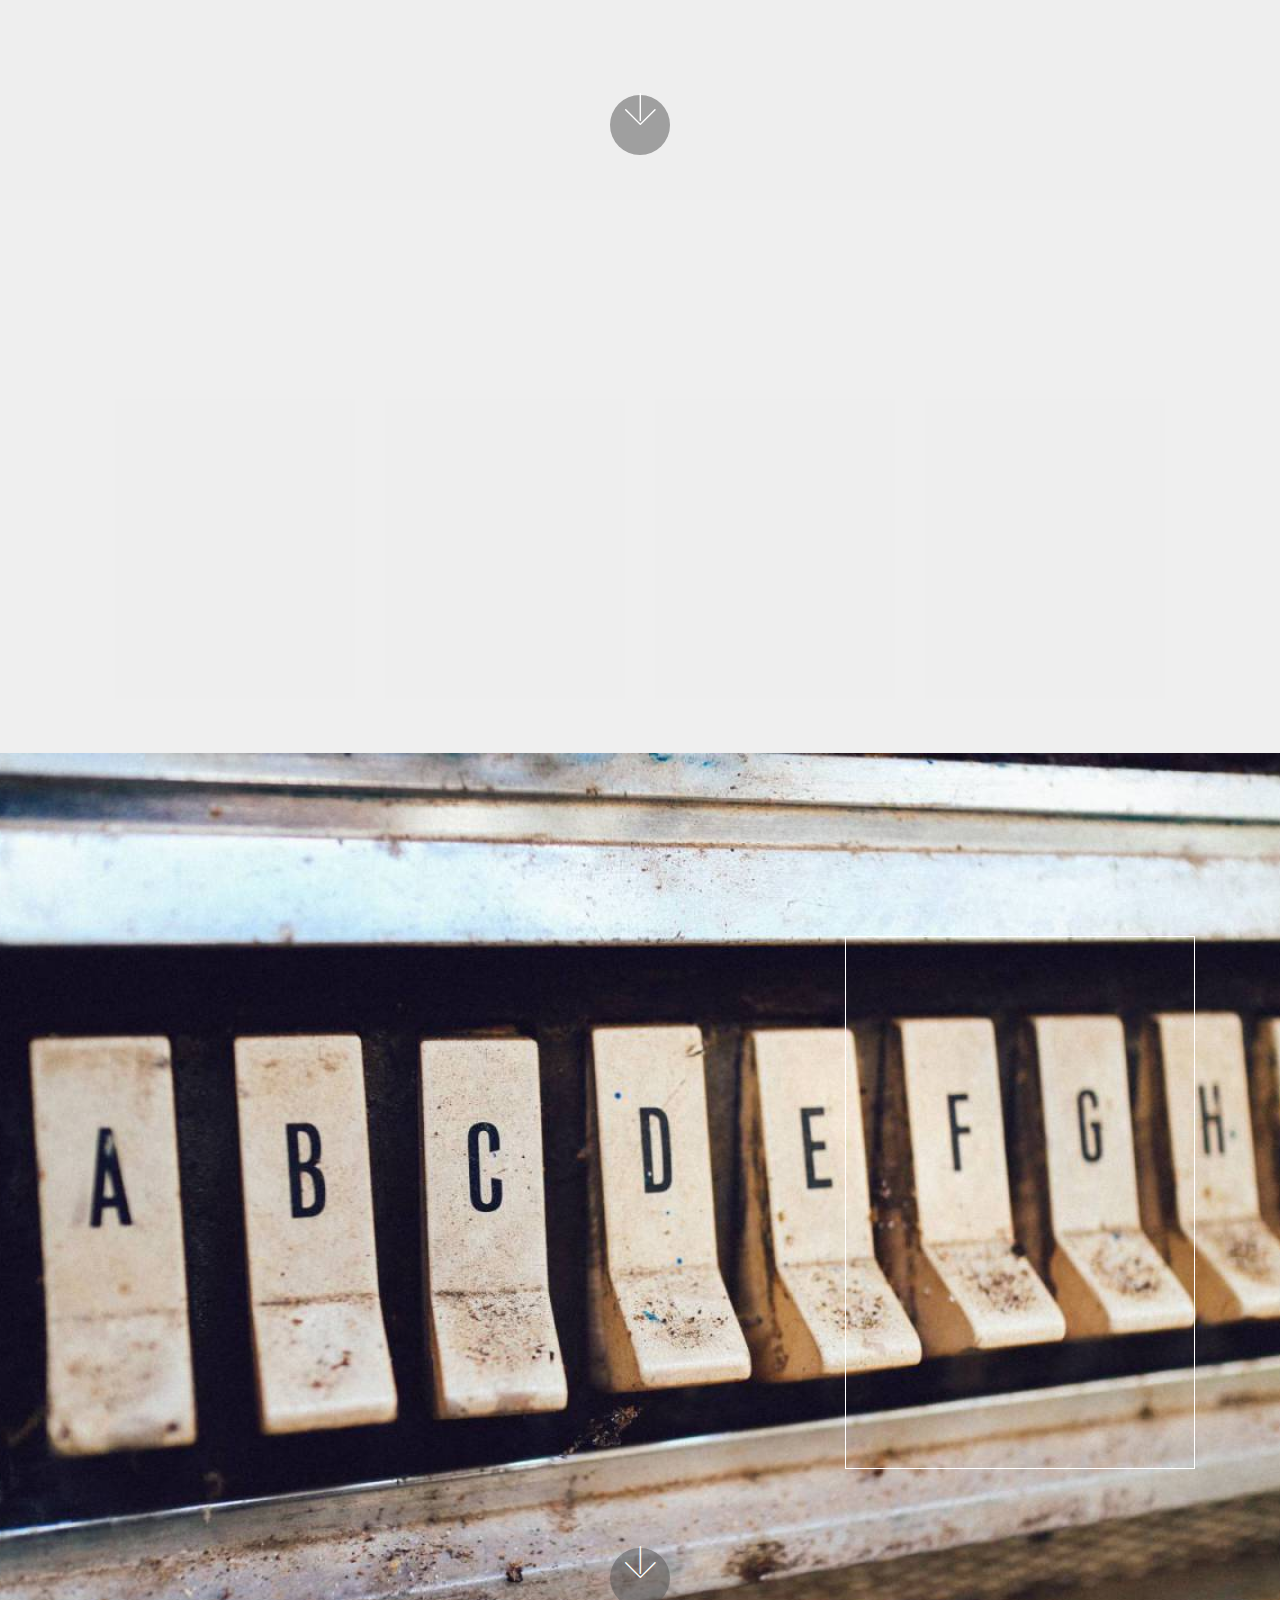
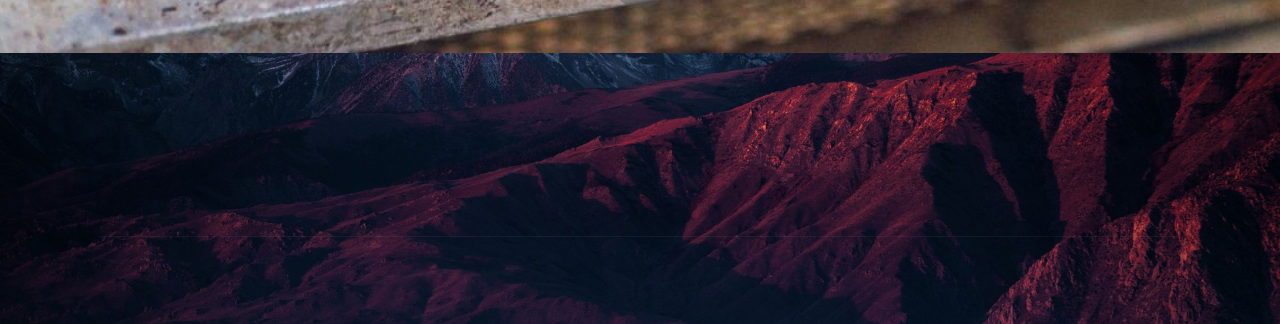
<file: page4.html>
<!DOCTYPE html>
<html>
<head>
  <!-- Site made with Mobirise Website Builder v4.3.2, https://mobirise.com -->
  <meta charset="UTF-8">
  <meta http-equiv="X-UA-Compatible" content="IE=edge">
  <meta name="generator" content="Mobirise v4.3.2, mobirise.com">
  <meta name="viewport" content="width=device-width, initial-scale=1">
  <link rel="shortcut icon" href="assets/images/renotrades-600x250.png" type="image/x-icon">
  <meta name="description" content="">
  <title>About Us</title>
  <link rel="stylesheet" href="assets/web/assets/mobirise-icons/mobirise-icons.css">
  <link rel="stylesheet" href="assets/tether/tether.min.css">
  <link rel="stylesheet" href="assets/bootstrap/css/bootstrap.min.css">
  <link rel="stylesheet" href="assets/bootstrap/css/bootstrap-grid.min.css">
  <link rel="stylesheet" href="assets/bootstrap/css/bootstrap-reboot.min.css">
  <link rel="stylesheet" href="assets/dropdown/css/style.css">
  <link rel="stylesheet" href="assets/socicon/css/styles.css">
  <link rel="stylesheet" href="assets/animate.css/animate.min.css">
  <link rel="stylesheet" href="assets/theme/css/style.css">
  <link rel="stylesheet" href="assets/mobirise/css/mbr-additional.css" type="text/css">
  
  
  
</head>
<body>
<section class="menu cid-qOpLsrKSyU" once="menu" id="menu2-19" data-rv-view="193">

    

    <nav class="navbar navbar-expand beta-menu navbar-dropdown align-items-center navbar-fixed-top navbar-toggleable-sm">
        <button class="navbar-toggler navbar-toggler-right" type="button" data-toggle="collapse" data-target="#navbarSupportedContent" aria-controls="navbarSupportedContent" aria-expanded="false" aria-label="Toggle navigation">
            <div class="hamburger">
                <span></span>
                <span></span>
                <span></span>
                <span></span>
            </div>
        </button>
        <div class="menu-logo">
            <div class="navbar-brand">
                <span class="navbar-logo">
                    <a href="https://mobirise.com">
                        <img src="assets/images/renotrades-600x250.png" alt="Mobirise" title="" media-simple="true" style="height: 5.2rem;">
                    </a>
                </span>
                <span class="navbar-caption-wrap"><a class="navbar-caption text-white display-4" href="https://mobirise.com">Serving Greater Toronto Area</a></span>
            </div>
        </div>
        <div class="collapse navbar-collapse" id="navbarSupportedContent">
            <ul class="navbar-nav nav-dropdown nav-right" data-app-modern-menu="true"><li class="nav-item"><a class="nav-link link text-white display-4" href="index.html">HOME</a></li><li class="nav-item"><a class="nav-link link text-white display-4" href="page1.html">
                        Services
                    </a></li><li class="nav-item"><a class="nav-link link text-white display-4" href="page2.html">Hire a Trade</a></li><li class="nav-item"><a class="nav-link link text-white display-4" href="page3.html">Add Your Service</a></li><li class="nav-item">
                    <a class="nav-link link text-white display-4" href="page4.html">
                        About Us
                    </a>
                </li><li class="nav-item"><a class="nav-link link text-white display-4" href="page5.html">Contact Us</a></li><li class="nav-item">
                    <a class="nav-link link text-white display-4" href="https://mobirise.com"></a>
                </li></ul>
            
        </div>
    </nav>
</section>

<section class="engine"><a href="https://mobirise.co/q">bootstrap slider</a></section><section class="cid-qOlUxDZGTw mbr-fullscreen mbr-parallax-background" id="header2-1a" data-rv-view="195">

    

    

    <div class="container align-center">
        <div class="row justify-content-md-center">
            <div class="mbr-white col-md-10">
                <h1 class="mbr-section-title mbr-bold pb-3 mbr-fonts-style display-2">ADD VALUE &amp; STYLE TO YOUR HOME</h1>
                
                <p class="mbr-text pb-3 mbr-fonts-style display-5">OVER &nbsp;20 YEAR EXPERIENCE IN HOME IMPROVEMENT&nbsp;<br>Welcome to Renotrades.com&nbsp;<br><br></p>
                <div class="mbr-section-btn"><a class="btn btn-md btn-black display-4" href="page1.html">HIRE A TRADE</a>
                    <a class="btn btn-md btn-white display-4" href="https://mobirise.com">ADD YOUR SERVICE</a></div>
            </div>
        </div>
    </div>
    <div class="mbr-arrow hidden-sm-down" aria-hidden="true">
        <a href="#next">
            <i class="mbri-down mbr-iconfont"></i>
        </a>
    </div>
</section>

<section class="header9 cid-qOoZ1CmCKx mbr-fullscreen mbr-parallax-background" id="header9-1b" data-rv-view="198">

    

    

    <div class="container">
        <div class="media-container-column mbr-white col-md-8">
            <h1 class="mbr-section-title align-left mbr-bold pb-3 mbr-fonts-style display-1">OUR VISION&nbsp;</h1>
            <h3 class="mbr-section-subtitle align-left mbr-light pb-3 mbr-fonts-style display-2">
                Beautiful mobile websites
            </h3>
            <p class="mbr-text align-left pb-3 mbr-fonts-style display-5">
                Click any text to edit or style it. Select text to insert a link. Click blue "Gear" icon in the top right corner to hide/show buttons, text, title and change the block background. Click red "+" in the bottom right corner to add a new block. Use the top left menu to create new pages, sites and add themes.
            </p>
            
        </div>
    </div>

    <div class="mbr-arrow hidden-sm-down" aria-hidden="true">
        <a href="#next">
            <i class="mbri-down mbr-iconfont"></i>
        </a>
    </div>
</section>

<section class="features15 cid-qOoZrakh3B" id="features15-1d" data-rv-view="201">

    

    
    <div class="container">
        <h2 class="mbr-section-title pb-3 align-center mbr-fonts-style display-2">sample of our member's previous projects</h2>
        <h3 class="mbr-section-subtitle display-5 align-center mbr-fonts-style">This is just a sample of few projects&nbsp;</h3>

        <div class="media-container-row container pt-5 mt-2">

            <div class="col-12 col-md-6 mb-4 col-lg-3">
                <div class="card flip-card p-5 align-center">
                    <div class="card-front card_cont">
                        <img src="assets/images/mbr-720x1080.jpg" alt="Mobirise" title="" media-simple="true">
                    </div>
                    <div class="card_back card_cont">
                        <h4 class="card-title display-5 py-2 mbr-fonts-style">
                            company name</h4>
                        <p class="mbr-text mbr-fonts-style display-7">
                            project details</p>
                    </div>
                </div>
            </div>

            <div class="col-12 col-md-6 mb-4 col-lg-3">
                
                <div class="card flip-card p-5 align-center">
                    <div class="card-front card_cont">
                        <img src="assets/images/jumbotron2.jpg" alt="Mobirise" media-simple="true">
                    </div>
                    <div class="card_back card_cont">
                        <h4 class="card-title py-2 mbr-fonts-style display-5">company name</h4>
                        <p class="mbr-text mbr-fonts-style display-7">
                            project details
                        </p>
                    </div>
                </div>
            </div>
            
            <div class="col-12 col-md-6 mb-4 col-lg-3">
                <div class="card flip-card p-5 align-center">
                    <div class="card-front card_cont">
                        <img src="assets/images/background5.jpg" alt="Mobirise" media-simple="true">
                    </div>
                    <div class="card_back card_cont">
                        <h4 class="card-title py-2 mbr-fonts-style display-5">company name</h4>
                        <p class="mbr-text mbr-fonts-style display-7">
                            project details
                        </p>
                    </div>
                </div> 
            </div>

            <div class="col-12 col-md-6 mb-4 col-lg-3">
                <div class="card flip-card p-5 align-center">
                    <div class="card-front card_cont">
                        <img src="assets/images/background3.jpg" alt="Mobirise" media-simple="true">
                    </div>
                    <div class="card_back card_cont">
                        <h4 class="card-title py-2 mbr-fonts-style display-5">company name</h4>
                        <p class="mbr-text mbr-fonts-style display-7">
                            project details
                        </p>
                    </div>
                </div> 
            </div>
        </div>
</div></section>

<section class="cid-qOpR0epKDO mbr-fullscreen" id="header15-1f" data-rv-view="204">

    

    

    <div class="container align-right">
<div class="row">
    <div class="mbr-white col-lg-8 col-md-7 content-container">
        <h1 class="mbr-section-title mbr-bold pb-3 mbr-fonts-style display-1">GOT A QUESTION?</h1>
        <p class="mbr-text pb-3 mbr-fonts-style display-5">We are here to help . Please contact us and we will respond within 24 hours.<br>Thanks</p>
    </div>
    <div class="col-lg-4 col-md-5">
    <div class="form-container">
        <div class="media-container-column" data-form-type="formoid">
            <div data-form-alert="" hidden="" class="align-center">Thanks for filling out the form!</div>
            <form class="mbr-form" action="https://mobirise.com/" method="post" data-form-title="Mobirise Form"><input type="hidden" data-form-email="true" value="dn6BG1rIKnTCHtBu+ijV5LCHUQbwCutQSQZmkQEnfvfHq6oUjBzScSIkTpj8/o81pNs7Qyj5/RHkxRoSQMnXMHJNMcRc+R9Vd4Adz8+/1vvOLQstXTyTKJCTmZBF3SMS">
                <div data-for="name">
                    <div class="form-group">
                        <input type="text" class="form-control px-3" name="name" data-form-field="Name" placeholder="Name" required="" id="name-header15-1f">
                    </div>
                </div>
                <div data-for="email">
                    <div class="form-group">
                        <input type="email" class="form-control px-3" name="email" data-form-field="Email" placeholder="Email" required="" id="email-header15-1f">
                    </div>
                </div>
                <div data-for="phone">
                    <div class="form-group">
                        <input type="tel" class="form-control px-3" name="phone" data-form-field="Phone" placeholder="Phone" id="phone-header15-1f">
                    </div>
                </div>
                <div class="form-group" data-for="message">
                    <textarea type="text" class="form-control px-3" name="message" rows="7" placeholder="Message" data-form-field="Message" id="message-header15-1f"></textarea>
                </div>
                <span class="input-group-btn">
                    <button href="" type="submit" class="btn btn-secondary btn-form display-4">SEND FORM</button>
                </span>
            </form>
        </div>
    </div>
    </div>
</div>
    </div>
    <div class="mbr-arrow hidden-sm-down" aria-hidden="true">
        <a href="#next">
            <i class="mbri-down mbr-iconfont"></i>
        </a>
    </div>
</section>

<section class="cid-qOoZCxleav" id="footer1-1e" data-rv-view="207">

    

    

    <div class="container">
        <div class="media-container-row content text-white">
            <div class="col-12 col-md-3">
                <div class="media-wrap">
                    
                        <img src="assets/images/renotrades-600x250.png" alt="Mobirise" title="" media-simple="true">
                    
                </div>
            </div>
            <div class="col-12 col-md-3 mbr-fonts-style display-7">
                <h5 class="pb-3">
                    Address
                </h5>
                <p class="mbr-text">234 Street Name
                    <br>City, AA 99999
                </p>
            </div>
            <div class="col-12 col-md-3 mbr-fonts-style display-7">
                <h5 class="pb-3">
                    Contacts
                </h5>
                <p class="mbr-text">
                    Email: support@mobirise.com
                    <br>Phone: +1 (0) 000 0000 001
                    <br>Fax: +1 (0) 000 0000 002
                </p>
            </div>
            <div class="col-12 col-md-3 mbr-fonts-style display-7">
                <h5 class="pb-3">
                    Links
                </h5>
                <p class="mbr-text">
                    <a class="text-primary" href="https://mobirise.com/">Website builder</a>
                    <br><a class="text-primary" href="https://mobirise.com/mobirise-free-win.zip">Download for Windows</a>
                    <br><a class="text-primary" href="https://mobirise.com/mobirise-free-mac.zip">Download for Mac</a>
                </p>
            </div>
        </div>
        <div class="footer-lower">
            <div class="media-container-row">
                <div class="col-sm-12">
                    <hr>
                </div>
            </div>
            <div class="media-container-row mbr-white">
                <div class="col-sm-6 copyright">
                    <p class="mbr-text mbr-fonts-style display-7">
                        © Copyright 2017 Mobirise - All Rights Reserved
                    </p>
                </div>
                <div class="col-md-6">
                    <div class="social-list align-right">
                        <div class="soc-item">
                            <a href="https://twitter.com/mobirise" target="_blank">
                                <span class="socicon-twitter socicon mbr-iconfont mbr-iconfont-social" media-simple="true"></span>
                            </a>
                        </div>
                        <div class="soc-item">
                            <a href="https://www.facebook.com/pages/Mobirise/1616226671953247" target="_blank">
                                <span class="socicon-facebook socicon mbr-iconfont mbr-iconfont-social" media-simple="true"></span>
                            </a>
                        </div>
                        <div class="soc-item">
                            <a href="https://www.youtube.com/c/mobirise" target="_blank">
                                <span class="socicon-youtube socicon mbr-iconfont mbr-iconfont-social" media-simple="true"></span>
                            </a>
                        </div>
                        <div class="soc-item">
                            <a href="https://instagram.com/mobirise" target="_blank">
                                <span class="socicon-instagram socicon mbr-iconfont mbr-iconfont-social" media-simple="true"></span>
                            </a>
                        </div>
                        <div class="soc-item">
                            <a href="https://plus.google.com/u/0/+Mobirise" target="_blank">
                                <span class="socicon-googleplus socicon mbr-iconfont mbr-iconfont-social" media-simple="true"></span>
                            </a>
                        </div>
                        <div class="soc-item">
                            <a href="https://www.behance.net/Mobirise" target="_blank">
                                <span class="socicon-behance socicon mbr-iconfont mbr-iconfont-social" media-simple="true"></span>
                            </a>
                        </div>
                    </div>
                </div>
            </div>
        </div>
    </div>
</section>


  <script src="assets/web/assets/jquery/jquery.min.js"></script>
  <script src="assets/popper/popper.min.js"></script>
  <script src="assets/tether/tether.min.js"></script>
  <script src="assets/bootstrap/js/bootstrap.min.js"></script>
  <script src="assets/smooth-scroll/smooth-scroll.js"></script>
  <script src="assets/dropdown/js/script.min.js"></script>
  <script src="assets/viewport-checker/jquery.viewportchecker.js"></script>
  <script src="assets/jarallax/jarallax.min.js"></script>
  <script src="assets/touch-swipe/jquery.touch-swipe.min.js"></script>
  <script src="assets/theme/js/script.js"></script>
  <script src="assets/formoid/formoid.min.js"></script>
  
  
 <div id="scrollToTop" class="scrollToTop mbr-arrow-up"><a style="text-align: center;"><i class="mbri-down mbr-iconfont"></i></a></div>
    <input name="animation" type="hidden">
  </body>
</html>
</file>
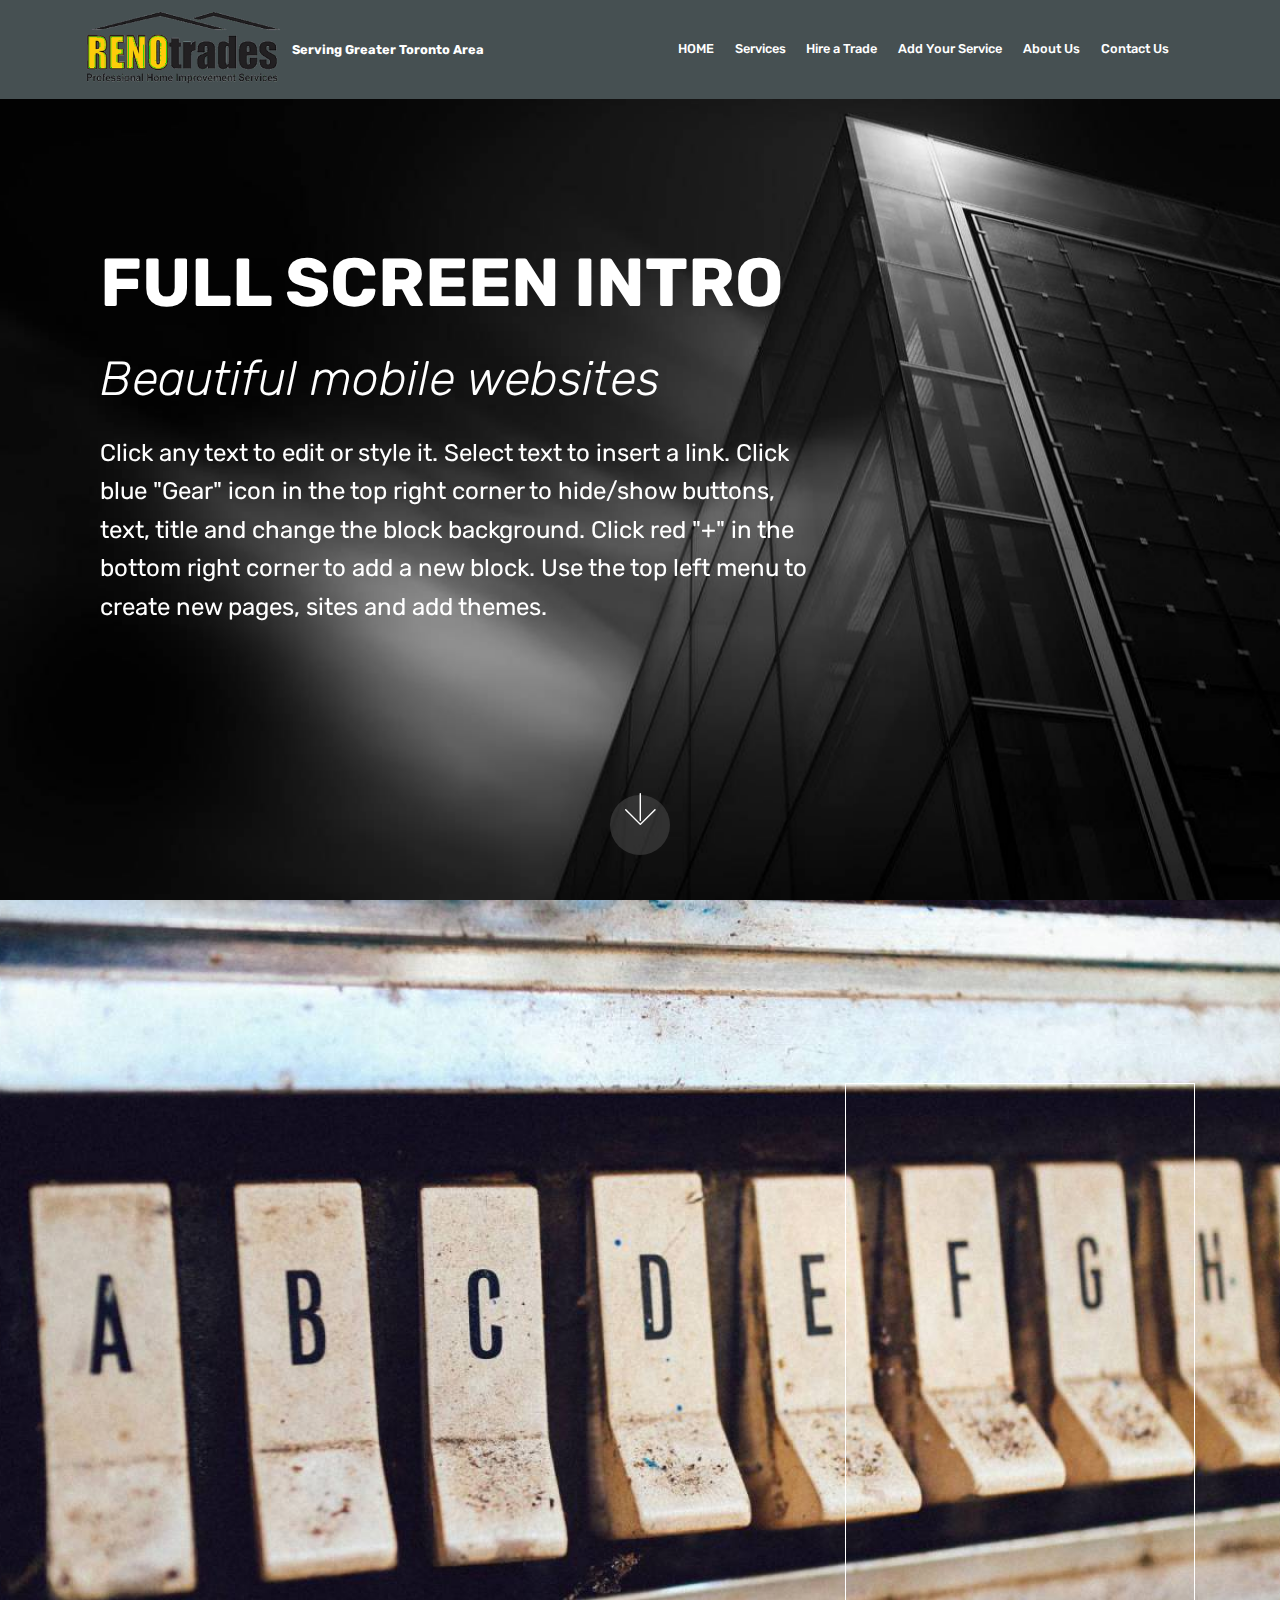
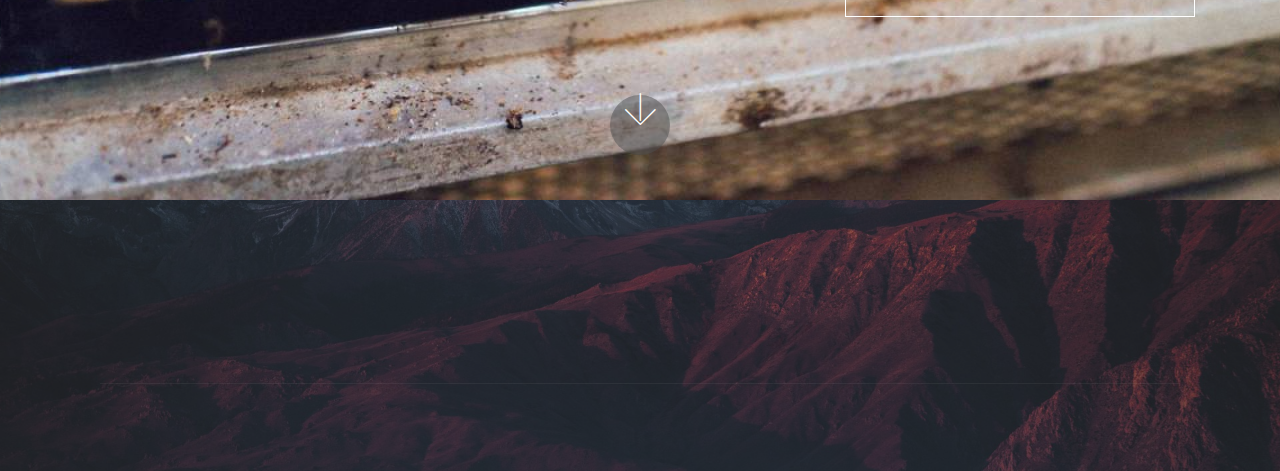
<file: page5.html>
<!DOCTYPE html>
<html>
<head>
  <!-- Site made with Mobirise Website Builder v4.3.2, https://mobirise.com -->
  <meta charset="UTF-8">
  <meta http-equiv="X-UA-Compatible" content="IE=edge">
  <meta name="generator" content="Mobirise v4.3.2, mobirise.com">
  <meta name="viewport" content="width=device-width, initial-scale=1">
  <link rel="shortcut icon" href="assets/images/renotrades-600x250.png" type="image/x-icon">
  <meta name="description" content="">
  <title>Contact Uc</title>
  <link rel="stylesheet" href="assets/web/assets/mobirise-icons/mobirise-icons.css">
  <link rel="stylesheet" href="assets/tether/tether.min.css">
  <link rel="stylesheet" href="assets/bootstrap/css/bootstrap.min.css">
  <link rel="stylesheet" href="assets/bootstrap/css/bootstrap-grid.min.css">
  <link rel="stylesheet" href="assets/bootstrap/css/bootstrap-reboot.min.css">
  <link rel="stylesheet" href="assets/dropdown/css/style.css">
  <link rel="stylesheet" href="assets/socicon/css/styles.css">
  <link rel="stylesheet" href="assets/animate.css/animate.min.css">
  <link rel="stylesheet" href="assets/theme/css/style.css">
  <link rel="stylesheet" href="assets/mobirise/css/mbr-additional.css" type="text/css">
  
  
  
</head>
<body>
<section class="menu cid-qOpLsrKSyU" once="menu" id="menu2-1g" data-rv-view="210">

    

    <nav class="navbar navbar-expand beta-menu navbar-dropdown align-items-center navbar-fixed-top navbar-toggleable-sm">
        <button class="navbar-toggler navbar-toggler-right" type="button" data-toggle="collapse" data-target="#navbarSupportedContent" aria-controls="navbarSupportedContent" aria-expanded="false" aria-label="Toggle navigation">
            <div class="hamburger">
                <span></span>
                <span></span>
                <span></span>
                <span></span>
            </div>
        </button>
        <div class="menu-logo">
            <div class="navbar-brand">
                <span class="navbar-logo">
                    <a href="https://mobirise.com">
                        <img src="assets/images/renotrades-600x250.png" alt="Mobirise" title="" media-simple="true" style="height: 5.2rem;">
                    </a>
                </span>
                <span class="navbar-caption-wrap"><a class="navbar-caption text-white display-4" href="https://mobirise.com">Serving Greater Toronto Area</a></span>
            </div>
        </div>
        <div class="collapse navbar-collapse" id="navbarSupportedContent">
            <ul class="navbar-nav nav-dropdown nav-right" data-app-modern-menu="true"><li class="nav-item"><a class="nav-link link text-white display-4" href="index.html">HOME</a></li><li class="nav-item"><a class="nav-link link text-white display-4" href="page1.html">
                        Services
                    </a></li><li class="nav-item"><a class="nav-link link text-white display-4" href="page2.html">Hire a Trade</a></li><li class="nav-item"><a class="nav-link link text-white display-4" href="page3.html">Add Your Service</a></li><li class="nav-item">
                    <a class="nav-link link text-white display-4" href="page4.html">
                        About Us
                    </a>
                </li><li class="nav-item"><a class="nav-link link text-white display-4" href="page5.html">Contact Us</a></li><li class="nav-item">
                    <a class="nav-link link text-white display-4" href="https://mobirise.com"></a>
                </li></ul>
            
        </div>
    </nav>
</section>

<section class="engine"><a href="https://mobirise.co">Mobirise</a></section><section class="header9 cid-qOoZ1CmCKx mbr-fullscreen mbr-parallax-background" id="header9-1i" data-rv-view="212">

    

    

    <div class="container">
        <div class="media-container-column mbr-white col-md-8">
            <h1 class="mbr-section-title align-left mbr-bold pb-3 mbr-fonts-style display-1">
                FULL SCREEN INTRO
            </h1>
            <h3 class="mbr-section-subtitle align-left mbr-light pb-3 mbr-fonts-style display-2">
                Beautiful mobile websites
            </h3>
            <p class="mbr-text align-left pb-3 mbr-fonts-style display-5">
                Click any text to edit or style it. Select text to insert a link. Click blue "Gear" icon in the top right corner to hide/show buttons, text, title and change the block background. Click red "+" in the bottom right corner to add a new block. Use the top left menu to create new pages, sites and add themes.
            </p>
            
        </div>
    </div>

    <div class="mbr-arrow hidden-sm-down" aria-hidden="true">
        <a href="#next">
            <i class="mbri-down mbr-iconfont"></i>
        </a>
    </div>
</section>

<section class="cid-qOpR0epKDO mbr-fullscreen" id="header15-1m" data-rv-view="215">

    

    

    <div class="container align-right">
<div class="row">
    <div class="mbr-white col-lg-8 col-md-7 content-container">
        <h1 class="mbr-section-title mbr-bold pb-3 mbr-fonts-style display-1">
            INTRO WITH FORM
        </h1>
        <p class="mbr-text pb-3 mbr-fonts-style display-5">
            Click any text to edit or style it. Select text to insert a link. Click blue "Gear" icon in the top right corner to hide/show  text, title and change the block or form background. Click red "+" in the bottom right corner to add a new block. Use the top left menu to create new pages, sites and add themes.
        </p>
    </div>
    <div class="col-lg-4 col-md-5">
    <div class="form-container">
        <div class="media-container-column" data-form-type="formoid">
            <div data-form-alert="" hidden="" class="align-center">Thanks for filling out the form!</div>
            <form class="mbr-form" action="https://mobirise.com/" method="post" data-form-title="Mobirise Form"><input type="hidden" data-form-email="true" value="xYxViZBcwBPtBaujxGy7pmNyyogVUAn0458rqwClVWioPhBpWxJMgxaV1HZYu57LSlLFg2M6vzXBR/pbaaC/eP+ueM3CFXnS8WIXrkOqKEks1FHy29Eiqku4nyOXdFfg">
                <div data-for="name">
                    <div class="form-group">
                        <input type="text" class="form-control px-3" name="name" data-form-field="Name" placeholder="Name" required="" id="name-header15-1m">
                    </div>
                </div>
                <div data-for="email">
                    <div class="form-group">
                        <input type="email" class="form-control px-3" name="email" data-form-field="Email" placeholder="Email" required="" id="email-header15-1m">
                    </div>
                </div>
                <div data-for="phone">
                    <div class="form-group">
                        <input type="tel" class="form-control px-3" name="phone" data-form-field="Phone" placeholder="Phone" id="phone-header15-1m">
                    </div>
                </div>
                <div class="form-group" data-for="message">
                    <textarea type="text" class="form-control px-3" name="message" rows="7" placeholder="Message" data-form-field="Message" id="message-header15-1m"></textarea>
                </div>
                <span class="input-group-btn">
                    <button href="" type="submit" class="btn btn-secondary btn-form display-4">SEND FORM</button>
                </span>
            </form>
        </div>
    </div>
    </div>
</div>
    </div>
    <div class="mbr-arrow hidden-sm-down" aria-hidden="true">
        <a href="#next">
            <i class="mbri-down mbr-iconfont"></i>
        </a>
    </div>
</section>

<section class="cid-qOoZCxleav" id="footer1-1l" data-rv-view="218">

    

    <div class="mbr-overlay" style="background-color: rgb(60, 60, 60); opacity: 0.5;"></div>

    <div class="container">
        <div class="media-container-row content text-white">
            <div class="col-12 col-md-3">
                <div class="media-wrap">
                    
                        <img src="assets/images/renotrades-600x250.png" alt="Mobirise" title="" media-simple="true">
                    
                </div>
            </div>
            <div class="col-12 col-md-3 mbr-fonts-style display-7">
                <h5 class="pb-3">
                    Address
                </h5>
                <p class="mbr-text">
                    1234 Street Name
                    <br>City, AA 99999
                </p>
            </div>
            <div class="col-12 col-md-3 mbr-fonts-style display-7">
                <h5 class="pb-3">
                    Contacts
                </h5>
                <p class="mbr-text">
                    Email: support@mobirise.com
                    <br>Phone: +1 (0) 000 0000 001
                    <br>Fax: +1 (0) 000 0000 002
                </p>
            </div>
            <div class="col-12 col-md-3 mbr-fonts-style display-7">
                <h5 class="pb-3">
                    Links
                </h5>
                <p class="mbr-text">
                    <a class="text-primary" href="https://mobirise.com/">Website builder</a>
                    <br><a class="text-primary" href="https://mobirise.com/mobirise-free-win.zip">Download for Windows</a>
                    <br><a class="text-primary" href="https://mobirise.com/mobirise-free-mac.zip">Download for Mac</a>
                </p>
            </div>
        </div>
        <div class="footer-lower">
            <div class="media-container-row">
                <div class="col-sm-12">
                    <hr>
                </div>
            </div>
            <div class="media-container-row mbr-white">
                <div class="col-sm-6 copyright">
                    <p class="mbr-text mbr-fonts-style display-7">
                        © Copyright 2017 Mobirise - All Rights Reserved
                    </p>
                </div>
                <div class="col-md-6">
                    <div class="social-list align-right">
                        <div class="soc-item">
                            <a href="https://twitter.com/mobirise" target="_blank">
                                <span class="socicon-twitter socicon mbr-iconfont mbr-iconfont-social" media-simple="true"></span>
                            </a>
                        </div>
                        <div class="soc-item">
                            <a href="https://www.facebook.com/pages/Mobirise/1616226671953247" target="_blank">
                                <span class="socicon-facebook socicon mbr-iconfont mbr-iconfont-social" media-simple="true"></span>
                            </a>
                        </div>
                        <div class="soc-item">
                            <a href="https://www.youtube.com/c/mobirise" target="_blank">
                                <span class="socicon-youtube socicon mbr-iconfont mbr-iconfont-social" media-simple="true"></span>
                            </a>
                        </div>
                        <div class="soc-item">
                            <a href="https://instagram.com/mobirise" target="_blank">
                                <span class="socicon-instagram socicon mbr-iconfont mbr-iconfont-social" media-simple="true"></span>
                            </a>
                        </div>
                        <div class="soc-item">
                            <a href="https://plus.google.com/u/0/+Mobirise" target="_blank">
                                <span class="socicon-googleplus socicon mbr-iconfont mbr-iconfont-social" media-simple="true"></span>
                            </a>
                        </div>
                        <div class="soc-item">
                            <a href="https://www.behance.net/Mobirise" target="_blank">
                                <span class="socicon-behance socicon mbr-iconfont mbr-iconfont-social" media-simple="true"></span>
                            </a>
                        </div>
                    </div>
                </div>
            </div>
        </div>
    </div>
</section>


  <script src="assets/web/assets/jquery/jquery.min.js"></script>
  <script src="assets/popper/popper.min.js"></script>
  <script src="assets/tether/tether.min.js"></script>
  <script src="assets/bootstrap/js/bootstrap.min.js"></script>
  <script src="assets/smooth-scroll/smooth-scroll.js"></script>
  <script src="assets/dropdown/js/script.min.js"></script>
  <script src="assets/viewport-checker/jquery.viewportchecker.js"></script>
  <script src="assets/jarallax/jarallax.min.js"></script>
  <script src="assets/touch-swipe/jquery.touch-swipe.min.js"></script>
  <script src="assets/theme/js/script.js"></script>
  <script src="assets/formoid/formoid.min.js"></script>
  
  
 <div id="scrollToTop" class="scrollToTop mbr-arrow-up"><a style="text-align: center;"><i class="mbri-down mbr-iconfont"></i></a></div>
    <input name="animation" type="hidden">
  </body>
</html>
</file>
<file: assets/web/assets/mobirise-icons/mobirise-icons.css>
@font-face {
  font-family: 'MobiriseIcons';
  src:  url('mobirise-icons.eot?spat4u');
  src:  url('mobirise-icons.eot?spat4u#iefix') format('embedded-opentype'),
    url('mobirise-icons.ttf?spat4u') format('truetype'),
    url('mobirise-icons.woff?spat4u') format('woff'),
    url('mobirise-icons.svg?spat4u#MobiriseIcons') format('svg');
  font-weight: normal;
  font-style: normal;
}

[class^="mbri-"], [class*=" mbri-"] {
  /* use !important to prevent issues with browser extensions that change fonts */
  font-family: MobiriseIcons !important;
  speak: none;
  font-style: normal;
  font-weight: normal;
  font-variant: normal;
  text-transform: none;
  line-height: 1;

  /* Better Font Rendering =========== */
  -webkit-font-smoothing: antialiased;
  -moz-osx-font-smoothing: grayscale;
}

.mbri-add-submenu:before {
  content: "\e900";
}
.mbri-alert:before {
  content: "\e901";
}
.mbri-align-center:before {
  content: "\e902";
}
.mbri-align-justify:before {
  content: "\e903";
}
.mbri-align-left:before {
  content: "\e904";
}
.mbri-align-right:before {
  content: "\e905";
}
.mbri-android:before {
  content: "\e906";
}
.mbri-apple:before {
  content: "\e907";
}
.mbri-arrow-down:before {
  content: "\e908";
}
.mbri-arrow-next:before {
  content: "\e909";
}
.mbri-arrow-prev:before {
  content: "\e90a";
}
.mbri-arrow-up:before {
  content: "\e90b";
}
.mbri-bold:before {
  content: "\e90c";
}
.mbri-bookmark:before {
  content: "\e90d";
}
.mbri-bootstrap:before {
  content: "\e90e";
}
.mbri-briefcase:before {
  content: "\e90f";
}
.mbri-browse:before {
  content: "\e910";
}
.mbri-bulleted-list:before {
  content: "\e911";
}
.mbri-calendar:before {
  content: "\e912";
}
.mbri-camera:before {
  content: "\e913";
}
.mbri-cart-add:before {
  content: "\e914";
}
.mbri-cart-full:before {
  content: "\e915";
}
.mbri-cash:before {
  content: "\e916";
}
.mbri-change-style:before {
  content: "\e917";
}
.mbri-chat:before {
  content: "\e918";
}
.mbri-clock:before {
  content: "\e919";
}
.mbri-close:before {
  content: "\e91a";
}
.mbri-cloud:before {
  content: "\e91b";
}
.mbri-code:before {
  content: "\e91c";
}
.mbri-contact-form:before {
  content: "\e91d";
}
.mbri-credit-card:before {
  content: "\e91e";
}
.mbri-cursor-click:before {
  content: "\e91f";
}
.mbri-cust-feedback:before {
  content: "\e920";
}
.mbri-database:before {
  content: "\e921";
}
.mbri-delivery:before {
  content: "\e922";
}
.mbri-desktop:before {
  content: "\e923";
}
.mbri-devices:before {
  content: "\e924";
}
.mbri-down:before {
  content: "\e925";
}
.mbri-download:before {
  content: "\e989";
}
.mbri-drag-n-drop:before {
  content: "\e927";
}
.mbri-drag-n-drop2:before {
  content: "\e928";
}
.mbri-edit:before {
  content: "\e929";
}
.mbri-edit2:before {
  content: "\e92a";
}
.mbri-error:before {
  content: "\e92b";
}
.mbri-extension:before {
  content: "\e92c";
}
.mbri-features:before {
  content: "\e92d";
}
.mbri-file:before {
  content: "\e92e";
}
.mbri-flag:before {
  content: "\e92f";
}
.mbri-folder:before {
  content: "\e930";
}
.mbri-gift:before {
  content: "\e931";
}
.mbri-github:before {
  content: "\e932";
}
.mbri-globe:before {
  content: "\e933";
}
.mbri-globe-2:before {
  content: "\e934";
}
.mbri-growing-chart:before {
  content: "\e935";
}
.mbri-hearth:before {
  content: "\e936";
}
.mbri-help:before {
  content: "\e937";
}
.mbri-home:before {
  content: "\e938";
}
.mbri-hot-cup:before {
  content: "\e939";
}
.mbri-idea:before {
  content: "\e93a";
}
.mbri-image-gallery:before {
  content: "\e93b";
}
.mbri-image-slider:before {
  content: "\e93c";
}
.mbri-info:before {
  content: "\e93d";
}
.mbri-italic:before {
  content: "\e93e";
}
.mbri-key:before {
  content: "\e93f";
}
.mbri-laptop:before {
  content: "\e940";
}
.mbri-layers:before {
  content: "\e941";
}
.mbri-left-right:before {
  content: "\e942";
}
.mbri-left:before {
  content: "\e943";
}
.mbri-letter:before {
  content: "\e944";
}
.mbri-like:before {
  content: "\e945";
}
.mbri-link:before {
  content: "\e946";
}
.mbri-lock:before {
  content: "\e947";
}
.mbri-login:before {
  content: "\e948";
}
.mbri-logout:before {
  content: "\e949";
}
.mbri-magic-stick:before {
  content: "\e94a";
}
.mbri-map-pin:before {
  content: "\e94b";
}
.mbri-menu:before {
  content: "\e94c";
}
.mbri-mobile:before {
  content: "\e94d";
}
.mbri-mobile2:before {
  content: "\e94e";
}
.mbri-mobirise:before {
  content: "\e94f";
}
.mbri-more-horizontal:before {
  content: "\e950";
}
.mbri-more-vertical:before {
  content: "\e951";
}
.mbri-music:before {
  content: "\e952";
}
.mbri-new-file:before {
  content: "\e953";
}
.mbri-numbered-list:before {
  content: "\e954";
}
.mbri-opened-folder:before {
  content: "\e955";
}
.mbri-pages:before {
  content: "\e956";
}
.mbri-paper-plane:before {
  content: "\e957";
}
.mbri-paperclip:before {
  content: "\e958";
}
.mbri-photo:before {
  content: "\e959";
}
.mbri-photos:before {
  content: "\e95a";
}
.mbri-pin:before {
  content: "\e95b";
}
.mbri-play:before {
  content: "\e95c";
}
.mbri-plus:before {
  content: "\e95d";
}
.mbri-preview:before {
  content: "\e95e";
}
.mbri-print:before {
  content: "\e95f";
}
.mbri-protect:before {
  content: "\e960";
}
.mbri-question:before {
  content: "\e961";
}
.mbri-quote-left:before {
  content: "\e962";
}
.mbri-quote-right:before {
  content: "\e963";
}
.mbri-refresh:before {
  content: "\e964";
}
.mbri-responsive:before {
  content: "\e965";
}
.mbri-right:before {
  content: "\e966";
}
.mbri-rocket:before {
  content: "\e967";
}
.mbri-sad-face:before {
  content: "\e968";
}
.mbri-sale:before {
  content: "\e969";
}
.mbri-save:before {
  content: "\e96a";
}
.mbri-search:before {
  content: "\e96b";
}
.mbri-setting:before {
  content: "\e96c";
}
.mbri-setting2:before {
  content: "\e96d";
}
.mbri-setting3:before {
  content: "\e96e";
}
.mbri-share:before {
  content: "\e96f";
}
.mbri-shopping-bag:before {
  content: "\e970";
}
.mbri-shopping-basket:before {
  content: "\e971";
}
.mbri-shopping-cart:before {
  content: "\e972";
}
.mbri-sites:before {
  content: "\e973";
}
.mbri-smile-face:before {
  content: "\e974";
}
.mbri-speed:before {
  content: "\e975";
}
.mbri-star:before {
  content: "\e976";
}
.mbri-success:before {
  content: "\e977";
}
.mbri-sun:before {
  content: "\e978";
}
.mbri-sun2:before {
  content: "\e979";
}
.mbri-tablet:before {
  content: "\e97a";
}
.mbri-tablet-vertical:before {
  content: "\e97b";
}
.mbri-target:before {
  content: "\e97c";
}
.mbri-timer:before {
  content: "\e97d";
}
.mbri-to-ftp:before {
  content: "\e97e";
}
.mbri-to-local-drive:before {
  content: "\e97f";
}
.mbri-touch-swipe:before {
  content: "\e980";
}
.mbri-touch:before {
  content: "\e981";
}
.mbri-trash:before {
  content: "\e982";
}
.mbri-underline:before {
  content: "\e983";
}
.mbri-unlink:before {
  content: "\e984";
}
.mbri-unlock:before {
  content: "\e985";
}
.mbri-up-down:before {
  content: "\e986";
}
.mbri-up:before {
  content: "\e987";
}
.mbri-update:before {
  content: "\e988";
}
.mbri-upload:before {
 content: "\e926"; 
}
.mbri-user:before {
  content: "\e98a";
}
.mbri-user2:before {
  content: "\e98b";
}
.mbri-users:before {
  content: "\e98c";
}
.mbri-video:before {
  content: "\e98d";
}
.mbri-video-play:before {
  content: "\e98e";
}
.mbri-watch:before {
  content: "\e98f";
}
.mbri-website-theme:before {
  content: "\e990";
}
.mbri-wifi:before {
  content: "\e991";
}
.mbri-windows:before {
  content: "\e992";
}
.mbri-zoom-out:before {
  content: "\e993";
}
.mbri-redo:before {
  content: "\e994";
}
.mbri-undo:before {
  content: "\e995";
}
</file>
<file: assets/dropdown/css/style.css>
.navbar-dropdown {
  left: 0;
  padding: 0;
  position: absolute;
  right: 0;
  top: 0;
  transition: all 0.45s ease;
  z-index: 1030;
  background: #282828; }
  .navbar-dropdown .navbar-logo {
    margin-right: 0.8rem;
    transition: margin 0.3s ease-in-out;
    vertical-align: middle; }
    .navbar-dropdown .navbar-logo img {
      height: 3.125rem;
      transition: all 0.3s ease-in-out; }
    .navbar-dropdown .navbar-logo.mbr-iconfont {
      font-size: 3.125rem;
      line-height: 3.125rem; }
  .navbar-dropdown .navbar-caption {
    font-weight: 700;
    white-space: normal;
    vertical-align: -4px;
    line-height: 3.125rem !important; }
    .navbar-dropdown .navbar-caption, .navbar-dropdown .navbar-caption:hover {
      color: inherit;
      text-decoration: none; }
  .navbar-dropdown .mbr-iconfont + .navbar-caption {
    vertical-align: -1px; }
  .navbar-dropdown.navbar-fixed-top {
    position: fixed; }
  .navbar-dropdown .navbar-brand span {
    vertical-align: -4px; }
  .navbar-dropdown.bg-color.transparent {
    background: none; }
  .navbar-dropdown.navbar-short .navbar-brand {
    padding: 0.625rem 0; }
    .navbar-dropdown.navbar-short .navbar-brand span {
      vertical-align: -1px; }
  .navbar-dropdown.navbar-short .navbar-caption {
    line-height: 2.375rem !important;
    vertical-align: -2px; }
  .navbar-dropdown.navbar-short .navbar-logo {
    margin-right: 0.5rem; }
    .navbar-dropdown.navbar-short .navbar-logo img {
      height: 2.375rem; }
    .navbar-dropdown.navbar-short .navbar-logo.mbr-iconfont {
      font-size: 2.375rem;
      line-height: 2.375rem; }
  .navbar-dropdown.navbar-short .mbr-table-cell {
    height: 3.625rem; }
  .navbar-dropdown .navbar-close {
    left: 0.6875rem;
    position: fixed;
    top: 0.75rem;
    z-index: 1000; }
  .navbar-dropdown .hamburger-icon {
    content: "";
    display: inline-block;
    vertical-align: middle;
    width: 16px;
    -webkit-box-shadow: 0 -6px 0 1px #282828,0 0 0 1px #282828,0 6px 0 1px #282828;
    -moz-box-shadow: 0 -6px 0 1px #282828,0 0 0 1px #282828,0 6px 0 1px #282828;
    box-shadow: 0 -6px 0 1px #282828,0 0 0 1px #282828,0 6px 0 1px #282828; }

.dropdown-menu .dropdown-toggle[data-toggle="dropdown-submenu"]::after {
  border-bottom: 0.35em solid transparent;
  border-left: 0.35em solid;
  border-right: 0;
  border-top: 0.35em solid transparent;
  margin-left: 0.3rem; }

.dropdown-menu .dropdown-item:focus {
  outline: 0; }

.nav-dropdown {
  font-size: 0.75rem;
  font-weight: 500;
  height: auto !important; }
  .nav-dropdown .nav-btn {
    padding-left: 1rem; }
  .nav-dropdown .link {
    margin: .667em 1.667em;
    font-weight: 500;
    padding: 0;
    transition: color .2s ease-in-out; }
    .nav-dropdown .link.dropdown-toggle {
      margin-right: 2.583em; }
      .nav-dropdown .link.dropdown-toggle::after {
        margin-left: .25rem;
        border-top: 0.35em solid;
        border-right: 0.35em solid transparent;
        border-left: 0.35em solid transparent;
        border-bottom: 0; }
      .nav-dropdown .link.dropdown-toggle[aria-expanded="true"] {
        margin: 0;
        padding: 0.667em 3.263em  0.667em 1.667em; }
  .nav-dropdown .link::after,
  .nav-dropdown .dropdown-item::after {
    color: inherit; }
  .nav-dropdown .btn {
    font-size: 0.75rem;
    font-weight: 700;
    letter-spacing: 0;
    margin-bottom: 0;
    padding-left: 1.25rem;
    padding-right: 1.25rem; }
  .nav-dropdown .dropdown-menu {
    border-radius: 0;
    border: 0;
    left: 0;
    margin: 0;
    padding-bottom: 1.25rem;
    padding-top: 1.25rem;
    position: relative; }
  .nav-dropdown .dropdown-submenu {
    margin-left: 0.125rem;
    top: 0; }
  .nav-dropdown .dropdown-item {
    font-weight: 500;
    line-height: 2;
    padding: 0.3846em 4.615em 0.3846em 1.5385em;
    position: relative;
    transition: color .2s ease-in-out, background-color .2s ease-in-out; }
    .nav-dropdown .dropdown-item::after {
      margin-top: -0.3077em;
      position: absolute;
      right: 1.1538em;
      top: 50%; }
    .nav-dropdown .dropdown-item:focus, .nav-dropdown .dropdown-item:hover {
      background: none; }

@media (max-width: 767px) {
  .nav-dropdown.navbar-toggleable-sm {
    bottom: 0;
    display: none;
    left: 0;
    overflow-x: hidden;
    position: fixed;
    top: 0;
    transform: translateX(-100%);
    -ms-transform: translateX(-100%);
    -webkit-transform: translateX(-100%);
    width: 18.75rem;
    z-index: 999; } }
.nav-dropdown.navbar-toggleable-xl {
  bottom: 0;
  display: none;
  left: 0;
  overflow-x: hidden;
  position: fixed;
  top: 0;
  transform: translateX(-100%);
  -ms-transform: translateX(-100%);
  -webkit-transform: translateX(-100%);
  width: 18.75rem;
  z-index: 999; }

.nav-dropdown-sm {
  display: block !important;
  overflow-x: hidden;
  overflow: auto;
  padding-top: 3.875rem; }
  .nav-dropdown-sm::after {
    content: "";
    display: block;
    height: 3rem;
    width: 100%; }
  .nav-dropdown-sm.collapse.in ~ .navbar-close {
    display: block !important; }
  .nav-dropdown-sm.collapsing, .nav-dropdown-sm.collapse.in {
    transform: translateX(0);
    -ms-transform: translateX(0);
    -webkit-transform: translateX(0);
    transition: all 0.25s ease-out;
    -webkit-transition: all 0.25s ease-out;
    background: #282828; }
  .nav-dropdown-sm.collapsing[aria-expanded="false"] {
    transform: translateX(-100%);
    -ms-transform: translateX(-100%);
    -webkit-transform: translateX(-100%); }
  .nav-dropdown-sm .nav-item {
    display: block;
    margin-left: 0 !important;
    padding-left: 0; }
  .nav-dropdown-sm .link,
  .nav-dropdown-sm .dropdown-item {
    border-top: 1px dotted rgba(255, 255, 255, 0.1);
    font-size: 0.8125rem;
    line-height: 1.6;
    margin: 0 !important;
    padding: 0.875rem 2.4rem 0.875rem 1.5625rem !important;
    position: relative;
    white-space: normal; }
    .nav-dropdown-sm .link:focus, .nav-dropdown-sm .link:hover,
    .nav-dropdown-sm .dropdown-item:focus,
    .nav-dropdown-sm .dropdown-item:hover {
      background: rgba(0, 0, 0, 0.2) !important;
      color: #c0a375; }
  .nav-dropdown-sm .nav-btn {
    position: relative;
    padding: 1.5625rem 1.5625rem 0 1.5625rem; }
    .nav-dropdown-sm .nav-btn::before {
      border-top: 1px dotted rgba(255, 255, 255, 0.1);
      content: "";
      left: 0;
      position: absolute;
      top: 0;
      width: 100%; }
    .nav-dropdown-sm .nav-btn + .nav-btn {
      padding-top: 0.625rem; }
      .nav-dropdown-sm .nav-btn + .nav-btn::before {
        display: none; }
  .nav-dropdown-sm .btn {
    padding: 0.625rem 0; }
  .nav-dropdown-sm .dropdown-toggle[data-toggle="dropdown-submenu"]::after {
    margin-left: .25rem;
    border-top: 0.35em solid;
    border-right: 0.35em solid transparent;
    border-left: 0.35em solid transparent;
    border-bottom: 0; }
  .nav-dropdown-sm .dropdown-toggle[data-toggle="dropdown-submenu"][aria-expanded="true"]::after {
    border-top: 0;
    border-right: 0.35em solid transparent;
    border-left: 0.35em solid transparent;
    border-bottom: 0.35em solid; }
  .nav-dropdown-sm .dropdown-menu {
    margin: 0;
    padding: 0;
    position: relative;
    top: 0;
    left: 0;
    width: 100%;
    border: 0;
    float: none;
    border-radius: 0;
    background: none; }
  .nav-dropdown-sm .dropdown-submenu {
    left: 100%;
    margin-left: 0.125rem;
    margin-top: -1.25rem;
    top: 0; }

.navbar-toggleable-sm .nav-dropdown .dropdown-menu {
  position: absolute; }

.navbar-toggleable-sm .nav-dropdown .dropdown-submenu {
  left: 100%;
  margin-left: 0.125rem;
  margin-top: -1.25rem;
  top: 0; }

.navbar-toggleable-sm.opened .nav-dropdown .dropdown-menu {
  position: relative; }

.navbar-toggleable-sm.opened .nav-dropdown .dropdown-submenu {
  left: 0;
  margin-left: 00rem;
  margin-top: 0rem;
  top: 0; }

.is-builder .nav-dropdown.collapsing {
  transition: none !important; }

/*# sourceMappingURL=style.css.map */
</file>
<file: assets/socicon/css/styles.css>
@charset "UTF-8";

@font-face {
  font-family: "socicon";
  src:url("../fonts/socicon.eot");
  src:url("../fonts/socicon.eot?#iefix") format("embedded-opentype"),
    url("../fonts/socicon.woff") format("woff"),
    url("../fonts/socicon.ttf") format("truetype"),
    url("../fonts/socicon.svg#socicon") format("svg");
  font-weight: normal;
  font-style: normal;

}

[data-icon]:before {
  font-family: "socicon" !important;
  content: attr(data-icon);
  font-style: normal !important;
  font-weight: normal !important;
  font-variant: normal !important;
  text-transform: none !important;
  speak: none;
  line-height: 1;
  -webkit-font-smoothing: antialiased;
  -moz-osx-font-smoothing: grayscale;
}

[class^="socicon-"]:before,
[class*=" socicon-"]:before {
  font-family: "socicon" !important;
  font-style: normal !important;
  font-weight: normal !important;
  font-variant: normal !important;
  text-transform: none !important;
  speak: none;
  line-height: 1;
  -webkit-font-smoothing: antialiased;
  -moz-osx-font-smoothing: grayscale;
}

.socicon-modelmayhem:before {
  content: "\e000";
}
.socicon-mixcloud:before {
  content: "\e001";
}
.socicon-drupal:before {
  content: "\e002";
}
.socicon-swarm:before {
  content: "\e003";
}
.socicon-istock:before {
  content: "\e004";
}
.socicon-yammer:before {
  content: "\e005";
}
.socicon-ello:before {
  content: "\e006";
}
.socicon-stackoverflow:before {
  content: "\e007";
}
.socicon-persona:before {
  content: "\e008";
}
.socicon-triplej:before {
  content: "\e009";
}
.socicon-houzz:before {
  content: "\e00a";
}
.socicon-rss:before {
  content: "\e00b";
}
.socicon-paypal:before {
  content: "\e00c";
}
.socicon-odnoklassniki:before {
  content: "\e00d";
}
.socicon-airbnb:before {
  content: "\e00e";
}
.socicon-periscope:before {
  content: "\e00f";
}
.socicon-outlook:before {
  content: "\e010";
}
.socicon-coderwall:before {
  content: "\e011";
}
.socicon-tripadvisor:before {
  content: "\e012";
}
.socicon-appnet:before {
  content: "\e013";
}
.socicon-goodreads:before {
  content: "\e014";
}
.socicon-tripit:before {
  content: "\e015";
}
.socicon-lanyrd:before {
  content: "\e016";
}
.socicon-slideshare:before {
  content: "\e017";
}
.socicon-buffer:before {
  content: "\e018";
}
.socicon-disqus:before {
  content: "\e019";
}
.socicon-vkontakte:before {
  content: "\e01a";
}
.socicon-whatsapp:before {
  content: "\e01b";
}
.socicon-patreon:before {
  content: "\e01c";
}
.socicon-storehouse:before {
  content: "\e01d";
}
.socicon-pocket:before {
  content: "\e01e";
}
.socicon-mail:before {
  content: "\e01f";
}
.socicon-blogger:before {
  content: "\e020";
}
.socicon-technorati:before {
  content: "\e021";
}
.socicon-reddit:before {
  content: "\e022";
}
.socicon-dribbble:before {
  content: "\e023";
}
.socicon-stumbleupon:before {
  content: "\e024";
}
.socicon-digg:before {
  content: "\e025";
}
.socicon-envato:before {
  content: "\e026";
}
.socicon-behance:before {
  content: "\e027";
}
.socicon-delicious:before {
  content: "\e028";
}
.socicon-deviantart:before {
  content: "\e029";
}
.socicon-forrst:before {
  content: "\e02a";
}
.socicon-play:before {
  content: "\e02b";
}
.socicon-zerply:before {
  content: "\e02c";
}
.socicon-wikipedia:before {
  content: "\e02d";
}
.socicon-apple:before {
  content: "\e02e";
}
.socicon-flattr:before {
  content: "\e02f";
}
.socicon-github:before {
  content: "\e030";
}
.socicon-renren:before {
  content: "\e031";
}
.socicon-friendfeed:before {
  content: "\e032";
}
.socicon-newsvine:before {
  content: "\e033";
}
.socicon-identica:before {
  content: "\e034";
}
.socicon-bebo:before {
  content: "\e035";
}
.socicon-zynga:before {
  content: "\e036";
}
.socicon-steam:before {
  content: "\e037";
}
.socicon-xbox:before {
  content: "\e038";
}
.socicon-windows:before {
  content: "\e039";
}
.socicon-qq:before {
  content: "\e03a";
}
.socicon-douban:before {
  content: "\e03b";
}
.socicon-meetup:before {
  content: "\e03c";
}
.socicon-playstation:before {
  content: "\e03d";
}
.socicon-android:before {
  content: "\e03e";
}
.socicon-snapchat:before {
  content: "\e03f";
}
.socicon-twitter:before {
  content: "\e040";
}
.socicon-facebook:before {
  content: "\e041";
}
.socicon-googleplus:before {
  content: "\e042";
}
.socicon-pinterest:before {
  content: "\e043";
}
.socicon-foursquare:before {
  content: "\e044";
}
.socicon-yahoo:before {
  content: "\e045";
}
.socicon-skype:before {
  content: "\e046";
}
.socicon-yelp:before {
  content: "\e047";
}
.socicon-feedburner:before {
  content: "\e048";
}
.socicon-linkedin:before {
  content: "\e049";
}
.socicon-viadeo:before {
  content: "\e04a";
}
.socicon-xing:before {
  content: "\e04b";
}
.socicon-myspace:before {
  content: "\e04c";
}
.socicon-soundcloud:before {
  content: "\e04d";
}
.socicon-spotify:before {
  content: "\e04e";
}
.socicon-grooveshark:before {
  content: "\e04f";
}
.socicon-lastfm:before {
  content: "\e050";
}
.socicon-youtube:before {
  content: "\e051";
}
.socicon-vimeo:before {
  content: "\e052";
}
.socicon-dailymotion:before {
  content: "\e053";
}
.socicon-vine:before {
  content: "\e054";
}
.socicon-flickr:before {
  content: "\e055";
}
.socicon-500px:before {
  content: "\e056";
}
.socicon-wordpress:before {
  content: "\e058";
}
.socicon-tumblr:before {
  content: "\e059";
}
.socicon-twitch:before {
  content: "\e05a";
}
.socicon-8tracks:before {
  content: "\e05b";
}
.socicon-amazon:before {
  content: "\e05c";
}
.socicon-icq:before {
  content: "\e05d";
}
.socicon-smugmug:before {
  content: "\e05e";
}
.socicon-ravelry:before {
  content: "\e05f";
}
.socicon-weibo:before {
  content: "\e060";
}
.socicon-baidu:before {
  content: "\e061";
}
.socicon-angellist:before {
  content: "\e062";
}
.socicon-ebay:before {
  content: "\e063";
}
.socicon-imdb:before {
  content: "\e064";
}
.socicon-stayfriends:before {
  content: "\e065";
}
.socicon-residentadvisor:before {
  content: "\e066";
}
.socicon-google:before {
  content: "\e067";
}
.socicon-yandex:before {
  content: "\e068";
}
.socicon-sharethis:before {
  content: "\e069";
}
.socicon-bandcamp:before {
  content: "\e06a";
}
.socicon-itunes:before {
  content: "\e06b";
}
.socicon-deezer:before {
  content: "\e06c";
}
.socicon-telegram:before {
  content: "\e06e";
}
.socicon-openid:before {
  content: "\e06f";
}
.socicon-amplement:before {
  content: "\e070";
}
.socicon-viber:before {
  content: "\e071";
}
.socicon-zomato:before {
  content: "\e072";
}
.socicon-draugiem:before {
  content: "\e074";
}
.socicon-endomodo:before {
  content: "\e075";
}
.socicon-filmweb:before {
  content: "\e076";
}
.socicon-stackexchange:before {
  content: "\e077";
}
.socicon-wykop:before {
  content: "\e078";
}
.socicon-teamspeak:before {
  content: "\e079";
}
.socicon-teamviewer:before {
  content: "\e07a";
}
.socicon-ventrilo:before {
  content: "\e07b";
}
.socicon-younow:before {
  content: "\e07c";
}
.socicon-raidcall:before {
  content: "\e07d";
}
.socicon-mumble:before {
  content: "\e07e";
}
.socicon-medium:before {
  content: "\e06d";
}
.socicon-bebee:before {
  content: "\e07f";
}
.socicon-hitbox:before {
  content: "\e080";
}
.socicon-reverbnation:before {
  content: "\e081";
}
.socicon-formulr:before {
  content: "\e082";
}
.socicon-instagram:before {
  content: "\e057";
}
.socicon-battlenet:before {
  content: "\e083";
}
.socicon-chrome:before {
  content: "\e084";
}
.socicon-discord:before {
  content: "\e086";
}
.socicon-issuu:before {
  content: "\e087";
}
.socicon-macos:before {
  content: "\e088";
}
.socicon-firefox:before {
  content: "\e089";
}
.socicon-opera:before {
  content: "\e08d";
}
.socicon-keybase:before {
  content: "\e090";
}
.socicon-alliance:before {
  content: "\e091";
}
.socicon-livejournal:before {
  content: "\e092";
}
.socicon-googlephotos:before {
  content: "\e093";
}
.socicon-horde:before {
  content: "\e094";
}
.socicon-etsy:before {
  content: "\e095";
}
.socicon-zapier:before {
  content: "\e096";
}
.socicon-google-scholar:before {
  content: "\e097";
}
.socicon-researchgate:before {
  content: "\e098";
}
.socicon-wechat:before {
  content: "\e099";
}
.socicon-strava:before {
  content: "\e09a";
}
.socicon-line:before {
  content: "\e09b";
}
.socicon-lyft:before {
  content: "\e09c";
}
.socicon-uber:before {
  content: "\e09d";
}
.socicon-songkick:before {
  content: "\e09e";
}
.socicon-viewbug:before {
  content: "\e09f";
}
.socicon-googlegroups:before {
  content: "\e0a0";
}
.socicon-quora:before {
  content: "\e073";
}
.socicon-diablo:before {
  content: "\e085";
}
.socicon-blizzard:before {
  content: "\e0a1";
}
.socicon-hearthstone:before {
  content: "\e08b";
}
.socicon-heroes:before {
  content: "\e08a";
}
.socicon-overwatch:before {
  content: "\e08c";
}
.socicon-warcraft:before {
  content: "\e08e";
}
.socicon-starcraft:before {
  content: "\e08f";
}
.socicon-beam:before {
  content: "\e0a2";
}
.socicon-curse:before {
  content: "\e0a3";
}
.socicon-player:before {
  content: "\e0a4";
}
.socicon-streamjar:before {
  content: "\e0a5";
}
.socicon-nintendo:before {
  content: "\e0a6";
}
.socicon-hellocoton:before {
  content: "\e0a7";
}
</file>
<file: assets/theme/css/style.css>
/*!
 * Mobirise v4 theme (https://mobirise.com/)
 * Copyright 2017 Mobirise
 */
section {
  background-color: #eeeeee; }

section,
.container,
.container-fluid {
  position: relative;
  word-wrap: break-word; }

a.mbr-iconfont:hover {
  text-decoration: none; }

.article .lead p, .article .lead ul, .article .lead ol, .article .lead pre, .article .lead blockquote {
  margin-bottom: 0; }

a {
  font-style: normal;
  font-weight: 400;
  cursor: pointer; }
  a, a:hover {
    text-decoration: none; }

figure {
  margin-bottom: 0; }

body {
  color: #232323; }

h1, h2, h3, h4, h5, h6,
.h1, .h2, .h3, .h4, .h5, .h6,
.display-1, .display-2, .display-3, .display-4 {
  line-height: 1;
  word-break: break-word;
  word-wrap: break-word; }

b, strong {
  font-weight: bold; }

blockquote {
  padding: 10px 0 10px 20px;
  position: relative;
  border-left: 2px solid;
  border-color: #ff3366; }

input:-webkit-autofill, input:-webkit-autofill:hover, input:-webkit-autofill:focus, input:-webkit-autofill:active {
  transition-delay: 9999s;
  transition-property: background-color, color; }

textarea[type="hidden"] {
  display: none; }

body {
  position: relative; }

section {
  background-position: 50% 50%;
  background-repeat: no-repeat;
  background-size: cover; }
  section .mbr-background-video,
  section .mbr-background-video-preview {
    position: absolute;
    bottom: 0;
    left: 0;
    right: 0;
    top: 0; }

.hidden {
  visibility: hidden; }

.mbr-z-index20 {
  z-index: 20; }

/*! Base colors */
.mbr-white {
  color: #ffffff; }

.mbr-black {
  color: #000000; }

.mbr-bg-white {
  background-color: #ffffff; }

.mbr-bg-black {
  background-color: #000000; }

/*! Text-aligns */
.align-left {
  text-align: left; }

.align-center {
  text-align: center; }

.align-right {
  text-align: right; }

@media (max-width: 767px) {
  .align-left, .align-center, .align-right, .mbr-section-btn, .mbr-section-title {
    text-align: center; } }
/*! Font-weight  */
.mbr-light {
  font-weight: 300; }

.mbr-regular {
  font-weight: 400; }

.mbr-semibold {
  font-weight: 500; }

.mbr-bold {
  font-weight: 700; }

/*! Media  */
.media-size-item {
  -webkit-flex: 1 1 auto;
  -moz-flex: 1 1 auto;
  -ms-flex: 1 1 auto;
  -o-flex: 1 1 auto;
  flex: 1 1 auto; }

.media-content {
  -webkit-flex-basis: 100%;
  flex-basis: 100%; }

.media-container-row {
  display: -ms-flexbox;
  display: -webkit-flex;
  display: flex;
  -webkit-flex-direction: row;
  -ms-flex-direction: row;
  flex-direction: row;
  -webkit-flex-wrap: wrap;
  -ms-flex-wrap: wrap;
  flex-wrap: wrap;
  -webkit-justify-content: center;
  -ms-flex-pack: center;
  justify-content: center;
  -webkit-align-content: center;
  -ms-flex-line-pack: center;
  align-content: center;
  -webkit-align-items: start;
  -ms-flex-align: start;
  align-items: start; }
  .media-container-row .media-size-item {
    width: 400px; }

.media-container-column {
  display: -ms-flexbox;
  display: -webkit-flex;
  display: flex;
  -webkit-flex-direction: column;
  -ms-flex-direction: column;
  flex-direction: column;
  -webkit-flex-wrap: wrap;
  -ms-flex-wrap: wrap;
  flex-wrap: wrap;
  -webkit-justify-content: center;
  -ms-flex-pack: center;
  justify-content: center;
  -webkit-align-content: center;
  -ms-flex-line-pack: center;
  align-content: center;
  -webkit-align-items: stretch;
  -ms-flex-align: stretch;
  align-items: stretch; }
  .media-container-column > * {
    width: 100%; }

@media (min-width: 992px) {
  .media-container-row {
    -webkit-flex-wrap: nowrap;
    -ms-flex-wrap: nowrap;
    flex-wrap: nowrap; } }
figure {
  overflow: hidden; }

figure[mbr-media-size] {
  transition: width 0.1s; }

.mbr-figure img, .mbr-figure iframe {
  display: block;
  width: 100%; }

.card {
  background-color: transparent;
  border: none; }

.card-img {
  text-align: center;
  flex-shrink: 0; }

.media {
  max-width: 100%;
  margin: 0 auto; }

.mbr-figure {
  -ms-flex-item-align: center;
  -ms-grid-row-align: center;
  -webkit-align-self: center;
  align-self: center; }

.media-container > div {
  max-width: 100%; }

.mbr-figure img, .card-img img {
  width: 100%; }

@media (max-width: 991px) {
  .media-size-item {
    width: auto !important; }

  .media {
    width: auto; }

  .mbr-figure {
    width: 100% !important; } }
/*! Buttons */
.mbr-section-btn {
  margin-left: -.25rem;
  margin-right: -.25rem;
  font-size: 0; }

nav .mbr-section-btn {
  margin-left: 0rem;
  margin-right: 0rem; }

/*! Btn icon margin */
.btn .mbr-iconfont, .btn.btn-sm .mbr-iconfont {
  cursor: pointer;
  margin-right: 0.5rem; }

.btn.btn-md .mbr-iconfont, .btn.btn-md .mbr-iconfont {
  margin-right: 0.8rem; }

.mbr-regular {
  font-weight: 400; }

.mbr-semibold {
  font-weight: 500; }

.mbr-bold {
  font-weight: 700; }

[type="submit"] {
  -webkit-appearance: none; }

/*! Full-screen */
.mbr-fullscreen .mbr-overlay {
  min-height: 100vh; }

.mbr-fullscreen {
  display: flex;
  display: -webkit-flex;
  display: -moz-flex;
  display: -ms-flex;
  display: -o-flex;
  align-items: center;
  -webkit-align-items: center;
  min-height: 100vh;
  padding-top: 3rem;
  padding-bottom: 3rem; }

/*! Map */
.map {
  height: 25rem;
  position: relative; }
  .map iframe {
    width: 100%;
    height: 100%; }

/* Form */
.form-asterisk {
  font-family: initial;
  position: absolute;
  top: -2px;
  font-weight: normal; }

/*! Scroll to top arrow */
.mbr-arrow-up {
  bottom: 25px;
  right: 90px;
  position: fixed;
  text-align: right;
  z-index: 5000;
  color: #ffffff;
  font-size: 32px;
  transform: rotate(180deg);
  -webkit-transform: rotate(180deg); }

.mbr-arrow-up a {
  background: rgba(0, 0, 0, 0.2);
  border-radius: 3px;
  color: #fff;
  display: inline-block;
  height: 60px;
  width: 60px;
  outline-style: none !important;
  position: relative;
  text-decoration: none;
  transition: all .3s ease-in-out;
  cursor: pointer;
  text-align: center; }
  .mbr-arrow-up a:hover {
    background-color: rgba(0, 0, 0, 0.4); }
  .mbr-arrow-up a i {
    line-height: 60px; }

.mbr-arrow-up-icon {
  display: block;
  color: #fff; }

.mbr-arrow-up-icon::before {
  content: "\203a";
  display: inline-block;
  font-family: serif;
  font-size: 32px;
  line-height: 1;
  font-style: normal;
  position: relative;
  top: 6px;
  left: -4px;
  -webkit-transform: rotate(-90deg);
  transform: rotate(-90deg); }

/*! Arrow Down */
.mbr-arrow {
  position: absolute;
  bottom: 45px;
  left: 50%;
  width: 60px;
  height: 60px;
  cursor: pointer;
  background-color: rgba(80, 80, 80, 0.5);
  border-radius: 50%;
  -webkit-transform: translateX(-50%);
  transform: translateX(-50%); }
  .mbr-arrow > a {
    display: inline-block;
    text-decoration: none;
    outline-style: none;
    -webkit-animation: arrowdown 1.7s ease-in-out infinite;
    animation: arrowdown 1.7s ease-in-out infinite; }
    .mbr-arrow > a > i {
      position: absolute;
      top: -2px;
      left: 15px;
      font-size: 2rem; }

@keyframes arrowdown {
  0% {
    transform: translateY(0px);
    -webkit-transform: translateY(0px); }
  50% {
    transform: translateY(-5px);
    -webkit-transform: translateY(-5px); }
  100% {
    transform: translateY(0px);
    -webkit-transform: translateY(0px); } }
@-webkit-keyframes arrowdown {
  0% {
    transform: translateY(0px);
    -webkit-transform: translateY(0px); }
  50% {
    transform: translateY(-5px);
    -webkit-transform: translateY(-5px); }
  100% {
    transform: translateY(0px);
    -webkit-transform: translateY(0px); } }
@media (max-width: 500px) {
  .mbr-arrow-up {
    left: 50%;
    right: auto;
    transform: translateX(-50%) rotate(180deg);
    -webkit-transform: translateX(-50%) rotate(180deg); } }
/*Gradients animation*/
@keyframes gradient-animation {
  from {
    background-position: 0% 100%;
    animation-timing-function: ease-in-out; }
  to {
    background-position: 100% 0%;
    animation-timing-function: ease-in-out; } }
@-webkit-keyframes gradient-animation {
  from {
    background-position: 0% 100%;
    animation-timing-function: ease-in-out; }
  to {
    background-position: 100% 0%;
    animation-timing-function: ease-in-out; } }
.bg-gradient {
  background-size: 200% 200%;
  animation: gradient-animation 5s infinite alternate;
  -webkit-animation: gradient-animation 5s infinite alternate; }

.menu .navbar-brand {
  display: -webkit-flex; }
  .menu .navbar-brand span {
    display: flex;
    display: -webkit-flex; }
  .menu .navbar-brand .navbar-caption-wrap {
    display: -webkit-flex; }
  .menu .navbar-brand .navbar-logo img {
    display: -webkit-flex; }
@media (min-width: 768px) and (max-width: 991px) {
  .menu .navbar-toggleable-sm .navbar-nav {
    display: -webkit-box;
    display: -webkit-flex;
    display: -ms-flexbox; } }
@media (min-width: 992px) {
  .menu .navbar-nav.nav-dropdown {
    display: -webkit-flex; }
  .menu .navbar-toggleable-sm .navbar-collapse {
    display: -webkit-flex !important; } }

/*# sourceMappingURL=style.css.map */
.engine {
	position: absolute;
	text-indent: -2400px;
	text-align: center;
	padding: 0;
	top: 0;
	left: -2400px;
}
</file>
<file: assets/mobirise/css/mbr-additional.css>
@import url(https://fonts.googleapis.com/css?family=Rubik:300,300i,400,400i,500,500i,700,700i,900,900i);





body {
  font-style: normal;
  line-height: 1.5;
}
.mbr-section-title {
  font-style: normal;
  line-height: 1.2;
}
.mbr-section-subtitle {
  line-height: 1.3;
}
.mbr-text {
  font-style: normal;
  line-height: 1.6;
}
.display-1 {
  font-family: 'Rubik', sans-serif;
  font-size: 4.25rem;
}
.display-1 > .mbr-iconfont {
  font-size: 6.8rem;
}
.display-2 {
  font-family: 'Rubik', sans-serif;
  font-size: 3rem;
}
.display-2 > .mbr-iconfont {
  font-size: 4.8rem;
}
.display-4 {
  font-family: 'Rubik', sans-serif;
  font-size: 0.8rem;
}
.display-4 > .mbr-iconfont {
  font-size: 1.28rem;
}
.display-5 {
  font-family: 'Rubik', sans-serif;
  font-size: 1.5rem;
}
.display-5 > .mbr-iconfont {
  font-size: 2.4rem;
}
.display-7 {
  font-family: 'Rubik', sans-serif;
  font-size: 1rem;
}
.display-7 > .mbr-iconfont {
  font-size: 1.6rem;
}
/* ---- Fluid typography for mobile devices ---- */
/* 1.4 - font scale ratio ( bootstrap == 1.42857 ) */
/* 100vw - current viewport width */
/* (48 - 20)  48 == 48rem == 768px, 20 == 20rem == 320px(minimal supported viewport) */
/* 0.65 - min scale variable, may vary */
@media (max-width: 768px) {
  .display-1 {
    font-size: 3.4rem;
    font-size: calc( 2.1374999999999997rem + (4.25 - 2.1374999999999997) * ((100vw - 20rem) / (48 - 20)));
    line-height: calc( 1.4 * (2.1374999999999997rem + (4.25 - 2.1374999999999997) * ((100vw - 20rem) / (48 - 20))));
  }
  .display-2 {
    font-size: 2.4rem;
    font-size: calc( 1.7rem + (3 - 1.7) * ((100vw - 20rem) / (48 - 20)));
    line-height: calc( 1.4 * (1.7rem + (3 - 1.7) * ((100vw - 20rem) / (48 - 20))));
  }
  .display-4 {
    font-size: 0.64rem;
    font-size: calc( 0.93rem + (0.8 - 0.93) * ((100vw - 20rem) / (48 - 20)));
    line-height: calc( 1.4 * (0.93rem + (0.8 - 0.93) * ((100vw - 20rem) / (48 - 20))));
  }
  .display-5 {
    font-size: 1.2rem;
    font-size: calc( 1.175rem + (1.5 - 1.175) * ((100vw - 20rem) / (48 - 20)));
    line-height: calc( 1.4 * (1.175rem + (1.5 - 1.175) * ((100vw - 20rem) / (48 - 20))));
  }
}
/* Buttons */
.btn {
  font-weight: 500;
  border-width: 2px;
  font-style: normal;
  letter-spacing: 1px;
  margin: .4rem .8rem;
  white-space: normal;
  -webkit-transition: all 0.3s ease-in-out;
  -moz-transition: all 0.3s ease-in-out;
  transition: all 0.3s ease-in-out;
  padding: 1rem 3rem;
  border-radius: 3px;
  display: inline-flex;
  align-items: center;
  justify-content: center;
  word-break: break-word;
}
.btn-sm {
  font-weight: 500;
  letter-spacing: 1px;
  -webkit-transition: all 0.3s ease-in-out;
  -moz-transition: all 0.3s ease-in-out;
  transition: all 0.3s ease-in-out;
  padding: 0.6rem 1.5rem;
  border-radius: 3px;
}
.btn-md {
  font-weight: 500;
  letter-spacing: 1px;
  margin: .4rem .8rem !important;
  -webkit-transition: all 0.3s ease-in-out;
  -moz-transition: all 0.3s ease-in-out;
  transition: all 0.3s ease-in-out;
  padding: 1rem 3rem;
  border-radius: 3px;
}
.btn-lg {
  font-weight: 500;
  letter-spacing: 1px;
  margin: .4rem .8rem !important;
  -webkit-transition: all 0.3s ease-in-out;
  -moz-transition: all 0.3s ease-in-out;
  transition: all 0.3s ease-in-out;
  padding: 1.2rem 3.2rem;
  border-radius: 3px;
}
.bg-primary {
  background-color: #149dcc !important;
}
.bg-success {
  background-color: #f7ed4a !important;
}
.bg-info {
  background-color: #82786e !important;
}
.bg-warning {
  background-color: #073b4c !important;
}
.bg-danger {
  background-color: #b1a374 !important;
}
.btn-primary,
.btn-primary:active {
  background-color: #149dcc;
  border-color: #149dcc;
  color: #ffffff;
}
.btn-primary:hover,
.btn-primary:focus,
.btn-primary.focus,
.btn-primary.active {
  color: #ffffff;
  background-color: #0d6786;
  border-color: #0d6786;
}
.btn-primary.disabled,
.btn-primary:disabled {
  color: #ffffff !important;
  background-color: #0d6786 !important;
  border-color: #0d6786 !important;
}
.btn-secondary,
.btn-secondary:active {
  background-color: #ff3366;
  border-color: #ff3366;
  color: #ffffff;
}
.btn-secondary:hover,
.btn-secondary:focus,
.btn-secondary.focus,
.btn-secondary.active {
  color: #ffffff;
  background-color: #e50039;
  border-color: #e50039;
}
.btn-secondary.disabled,
.btn-secondary:disabled {
  color: #ffffff !important;
  background-color: #e50039 !important;
  border-color: #e50039 !important;
}
.btn-info,
.btn-info:active {
  background-color: #82786e;
  border-color: #82786e;
  color: #ffffff;
}
.btn-info:hover,
.btn-info:focus,
.btn-info.focus,
.btn-info.active {
  color: #ffffff;
  background-color: #59524b;
  border-color: #59524b;
}
.btn-info.disabled,
.btn-info:disabled {
  color: #ffffff !important;
  background-color: #59524b !important;
  border-color: #59524b !important;
}
.btn-success,
.btn-success:active {
  background-color: #f7ed4a;
  border-color: #f7ed4a;
  color: #ffffff;
}
.btn-success:hover,
.btn-success:focus,
.btn-success.focus,
.btn-success.active {
  color: #ffffff;
  background-color: #eadd0a;
  border-color: #eadd0a;
}
.btn-success.disabled,
.btn-success:disabled {
  color: #ffffff !important;
  background-color: #eadd0a !important;
  border-color: #eadd0a !important;
}
.btn-warning,
.btn-warning:active {
  background-color: #073b4c;
  border-color: #073b4c;
  color: #ffffff;
}
.btn-warning:hover,
.btn-warning:focus,
.btn-warning.focus,
.btn-warning.active {
  color: #ffffff;
  background-color: #010506;
  border-color: #010506;
}
.btn-warning.disabled,
.btn-warning:disabled {
  color: #ffffff !important;
  background-color: #010506 !important;
  border-color: #010506 !important;
}
.btn-danger,
.btn-danger:active {
  background-color: #b1a374;
  border-color: #b1a374;
  color: #ffffff;
}
.btn-danger:hover,
.btn-danger:focus,
.btn-danger.focus,
.btn-danger.active {
  color: #ffffff;
  background-color: #8b7d4e;
  border-color: #8b7d4e;
}
.btn-danger.disabled,
.btn-danger:disabled {
  color: #ffffff !important;
  background-color: #8b7d4e !important;
  border-color: #8b7d4e !important;
}
.btn-white {
  color: #333333 !important;
}
.btn-white,
.btn-white:active {
  background-color: #ffffff;
  border-color: #ffffff;
  color: #ffffff;
}
.btn-white:hover,
.btn-white:focus,
.btn-white.focus,
.btn-white.active {
  color: #ffffff;
  background-color: #d4d4d4;
  border-color: #d4d4d4;
}
.btn-white.disabled,
.btn-white:disabled {
  color: #ffffff !important;
  background-color: #d4d4d4 !important;
  border-color: #d4d4d4 !important;
}
.btn-black,
.btn-black:active {
  background-color: #333333;
  border-color: #333333;
  color: #ffffff;
}
.btn-black:hover,
.btn-black:focus,
.btn-black.focus,
.btn-black.active {
  color: #ffffff;
  background-color: #0d0d0d;
  border-color: #0d0d0d;
}
.btn-black.disabled,
.btn-black:disabled {
  color: #ffffff !important;
  background-color: #0d0d0d !important;
  border-color: #0d0d0d !important;
}
.btn-primary-outline,
.btn-primary-outline:active {
  background: none;
  border-color: #0b566f;
  color: #0b566f;
}
.btn-primary-outline:hover,
.btn-primary-outline:focus,
.btn-primary-outline.focus,
.btn-primary-outline.active {
  color: #ffffff;
  background-color: #149dcc;
  border-color: #149dcc;
}
.btn-primary-outline.disabled,
.btn-primary-outline:disabled {
  color: #ffffff !important;
  background-color: #149dcc !important;
  border-color: #149dcc !important;
}
.btn-secondary-outline,
.btn-secondary-outline:active {
  background: none;
  border-color: #cc0033;
  color: #cc0033;
}
.btn-secondary-outline:hover,
.btn-secondary-outline:focus,
.btn-secondary-outline.focus,
.btn-secondary-outline.active {
  color: #ffffff;
  background-color: #ff3366;
  border-color: #ff3366;
}
.btn-secondary-outline.disabled,
.btn-secondary-outline:disabled {
  color: #ffffff !important;
  background-color: #ff3366 !important;
  border-color: #ff3366 !important;
}
.btn-info-outline,
.btn-info-outline:active {
  background: none;
  border-color: #4b453f;
  color: #4b453f;
}
.btn-info-outline:hover,
.btn-info-outline:focus,
.btn-info-outline.focus,
.btn-info-outline.active {
  color: #ffffff;
  background-color: #82786e;
  border-color: #82786e;
}
.btn-info-outline.disabled,
.btn-info-outline:disabled {
  color: #ffffff !important;
  background-color: #82786e !important;
  border-color: #82786e !important;
}
.btn-success-outline,
.btn-success-outline:active {
  background: none;
  border-color: #d2c609;
  color: #d2c609;
}
.btn-success-outline:hover,
.btn-success-outline:focus,
.btn-success-outline.focus,
.btn-success-outline.active {
  color: #ffffff;
  background-color: #f7ed4a;
  border-color: #f7ed4a;
}
.btn-success-outline.disabled,
.btn-success-outline:disabled {
  color: #ffffff !important;
  background-color: #f7ed4a !important;
  border-color: #f7ed4a !important;
}
.btn-warning-outline,
.btn-warning-outline:active {
  background: none;
  border-color: #000000;
  color: #000000;
}
.btn-warning-outline:hover,
.btn-warning-outline:focus,
.btn-warning-outline.focus,
.btn-warning-outline.active {
  color: #ffffff;
  background-color: #073b4c;
  border-color: #073b4c;
}
.btn-warning-outline.disabled,
.btn-warning-outline:disabled {
  color: #ffffff !important;
  background-color: #073b4c !important;
  border-color: #073b4c !important;
}
.btn-danger-outline,
.btn-danger-outline:active {
  background: none;
  border-color: #7a6e45;
  color: #7a6e45;
}
.btn-danger-outline:hover,
.btn-danger-outline:focus,
.btn-danger-outline.focus,
.btn-danger-outline.active {
  color: #ffffff;
  background-color: #b1a374;
  border-color: #b1a374;
}
.btn-danger-outline.disabled,
.btn-danger-outline:disabled {
  color: #ffffff !important;
  background-color: #b1a374 !important;
  border-color: #b1a374 !important;
}
.btn-black-outline,
.btn-black-outline:active {
  background: none;
  border-color: #000000;
  color: #000000;
}
.btn-black-outline:hover,
.btn-black-outline:focus,
.btn-black-outline.focus,
.btn-black-outline.active {
  color: #ffffff;
  background-color: #333333;
  border-color: #333333;
}
.btn-black-outline.disabled,
.btn-black-outline:disabled {
  color: #ffffff !important;
  background-color: #333333 !important;
  border-color: #333333 !important;
}
.btn-white-outline,
.btn-white-outline:active,
.btn-white-outline.active {
  background: none;
  border-color: #ffffff;
  color: #ffffff;
}
.btn-white-outline:hover,
.btn-white-outline:focus,
.btn-white-outline.focus {
  color: #333333;
  background-color: #ffffff;
  border-color: #ffffff;
}
.text-primary {
  color: #149dcc !important;
}
.text-secondary {
  color: #ff3366 !important;
}
.text-success {
  color: #f7ed4a !important;
}
.text-info {
  color: #82786e !important;
}
.text-warning {
  color: #073b4c !important;
}
.text-danger {
  color: #b1a374 !important;
}
.text-white {
  color: #ffffff !important;
}
.text-black {
  color: #000000 !important;
}
a.text-primary:hover,
a.text-primary:focus {
  color: #0b566f !important;
}
a.text-secondary:hover,
a.text-secondary:focus {
  color: #cc0033 !important;
}
a.text-success:hover,
a.text-success:focus {
  color: #d2c609 !important;
}
a.text-info:hover,
a.text-info:focus {
  color: #4b453f !important;
}
a.text-warning:hover,
a.text-warning:focus {
  color: #000000 !important;
}
a.text-danger:hover,
a.text-danger:focus {
  color: #7a6e45 !important;
}
a.text-white:hover,
a.text-white:focus {
  color: #b3b3b3 !important;
}
a.text-black:hover,
a.text-black:focus {
  color: #4d4d4d !important;
}
.alert-success {
  background-color: #70c770;
}
.alert-info {
  background-color: #82786e;
}
.alert-warning {
  background-color: #073b4c;
}
.alert-danger {
  background-color: #b1a374;
}
.mbr-section-btn a.btn:not(.btn-form) {
  border-radius: 100px;
}
.mbr-section-btn a.btn:not(.btn-form):hover {
  box-shadow: 0 10px 40px 0 rgba(0, 0, 0, 0.2);
}
.mbr-gallery-filter li a {
  border-radius: 100px !important;
}
.mbr-gallery-filter li.active .btn {
  background-color: #149dcc;
  border-color: #149dcc;
  color: #ffffff;
}
.mbr-gallery-filter li.active .btn:focus {
  box-shadow: none;
}
.nav-tabs .nav-link {
  border-radius: 100px !important;
}
.btn-form {
  border-radius: 0;
}
.btn-form:hover {
  cursor: pointer;
}
a,
a:hover {
  color: #149dcc;
}
.mbr-plan-header.bg-primary .mbr-plan-subtitle,
.mbr-plan-header.bg-primary .mbr-plan-price-desc {
  color: #b4e6f8;
}
.mbr-plan-header.bg-success .mbr-plan-subtitle,
.mbr-plan-header.bg-success .mbr-plan-price-desc {
  color: #ffffff;
}
.mbr-plan-header.bg-info .mbr-plan-subtitle,
.mbr-plan-header.bg-info .mbr-plan-price-desc {
  color: #beb8b2;
}
.mbr-plan-header.bg-warning .mbr-plan-subtitle,
.mbr-plan-header.bg-warning .mbr-plan-price-desc {
  color: #4ac6ee;
}
.mbr-plan-header.bg-danger .mbr-plan-subtitle,
.mbr-plan-header.bg-danger .mbr-plan-price-desc {
  color: #dfd9c6;
}
/* Scroll to top button*/
#scrollToTop a {
  border-radius: 100px;
}
/* Others*/
.note-check a[data-value=Rubik] {
  font-style: normal;
}
.mbr-arrow a {
  color: #ffffff;
}
.form-control-label {
  position: relative;
  cursor: pointer;
  margin-bottom: .357em;
  padding: 0;
}
.alert {
  color: #ffffff;
  border-radius: 0;
  border: 0;
  font-size: .875rem;
  line-height: 1.5;
  margin-bottom: 1.875rem;
  padding: 1.25rem;
  position: relative;
}
.alert.alert-form::after {
  background-color: inherit;
  bottom: -7px;
  content: "";
  display: block;
  height: 14px;
  left: 50%;
  margin-left: -7px;
  position: absolute;
  transform: rotate(45deg);
  width: 14px;
}
.form-control {
  background-color: #f5f5f5;
  box-shadow: none;
  color: #565656;
  font-family: 'Rubik', sans-serif;
  font-size: 1rem;
  line-height: 1.43;
  min-height: 3.5em;
  padding: 1.07em .5em;
}
.form-control > .mbr-iconfont {
  font-size: 1.6rem;
}
.form-control,
.form-control:focus {
  border: 1px solid #e8e8e8;
}
.form-active .form-control:invalid {
  border-color: red;
}
.mbr-overlay {
  background-color: #000;
  bottom: 0;
  left: 0;
  opacity: .5;
  position: absolute;
  right: 0;
  top: 0;
  z-index: 0;
}
blockquote {
  font-style: italic;
  padding: 10px 0 10px 20px;
  font-size: 1.09rem;
  position: relative;
  border-color: #149dcc;
  border-width: 3px;
}
ul,
ol,
pre,
blockquote {
  margin-bottom: 2.3125rem;
}
pre {
  background: #f4f4f4;
  padding: 10px 24px;
  white-space: pre-wrap;
}
.inactive {
  -webkit-user-select: none;
  -moz-user-select: none;
  -ms-user-select: none;
  user-select: none;
  pointer-events: none;
  -webkit-user-drag: none;
  user-drag: none;
}
.mbr-section__comments .row {
  justify-content: center;
}
/* Forms */
.mbr-form .btn {
  margin: .4rem 0;
}
.mbr-form .input-group-btn a.btn {
  border-radius: 100px !important;
}
.mbr-form .input-group-btn a.btn:hover {
  box-shadow: 0 10px 40px 0 rgba(0, 0, 0, 0.2);
}
.mbr-form .input-group-btn button[type="submit"] {
  border-radius: 100px !important;
  padding: 1rem 3rem;
}
.mbr-form .input-group-btn button[type="submit"]:hover {
  box-shadow: 0 10px 40px 0 rgba(0, 0, 0, 0.2);
}
.form2 .form-control {
  border-top-left-radius: 100px;
  border-bottom-left-radius: 100px;
}
.form2 .input-group-btn a.btn {
  border-top-left-radius: 0 !important;
  border-bottom-left-radius: 0 !important;
}
.form2 .input-group-btn button[type="submit"] {
  border-top-left-radius: 0 !important;
  border-bottom-left-radius: 0 !important;
}
.form3 input[type="email"] {
  border-radius: 100px !important;
}
@media (max-width: 349px) {
  .form2 input[type="email"] {
    border-radius: 100px !important;
  }
  .form2 .input-group-btn a.btn {
    border-radius: 100px !important;
  }
  .form2 .input-group-btn button[type="submit"] {
    border-radius: 100px !important;
  }
}
@media (max-width: 767px) {
  .btn {
    font-size: .75rem !important;
  }
  .btn .mbr-iconfont {
    font-size: 1rem !important;
  }
}
/* Social block */
.btn-social {
  font-size: 20px;
  border-radius: 50%;
  padding: 0;
  width: 44px;
  height: 44px;
  line-height: 44px;
  text-align: center;
  position: relative;
  border: 2px solid #c0a375;
  border-color: #149dcc;
  color: #232323;
  cursor: pointer;
}
.btn-social i {
  top: 0;
  line-height: 44px;
  width: 44px;
}
.btn-social:hover {
  color: #fff;
  background: #149dcc;
}
.btn-social + .btn {
  margin-left: .1rem;
}
/* Footer */
.mbr-footer-content li::before,
.mbr-footer .mbr-contacts li::before {
  background: #149dcc;
}
.mbr-footer-content li a:hover,
.mbr-footer .mbr-contacts li a:hover {
  color: #149dcc;
}
.footer3 input[type="email"],
.footer4 input[type="email"] {
  border-radius: 100px !important;
}
.footer3 .input-group-btn a.btn,
.footer4 .input-group-btn a.btn {
  border-radius: 100px !important;
}
.footer3 .input-group-btn button[type="submit"],
.footer4 .input-group-btn button[type="submit"] {
  border-radius: 100px !important;
}
/* Headers*/
.header13 .form-inline input[type="email"],
.header14 .form-inline input[type="email"] {
  border-radius: 100px;
}
.header13 .form-inline input[type="text"],
.header14 .form-inline input[type="text"] {
  border-radius: 100px;
}
.header13 .form-inline input[type="tel"],
.header14 .form-inline input[type="tel"] {
  border-radius: 100px;
}
.header13 .form-inline a.btn,
.header14 .form-inline a.btn {
  border-radius: 100px;
}
.header13 .form-inline button,
.header14 .form-inline button {
  border-radius: 100px !important;
}
.offset-1 {
  margin-left: 8.33333%;
}
.offset-2 {
  margin-left: 16.66667%;
}
.offset-3 {
  margin-left: 25%;
}
.offset-4 {
  margin-left: 33.33333%;
}
.offset-5 {
  margin-left: 41.66667%;
}
.offset-6 {
  margin-left: 50%;
}
.offset-7 {
  margin-left: 58.33333%;
}
.offset-8 {
  margin-left: 66.66667%;
}
.offset-9 {
  margin-left: 75%;
}
.offset-10 {
  margin-left: 83.33333%;
}
.offset-11 {
  margin-left: 91.66667%;
}
@media (min-width: 576px) {
  .offset-sm-0 {
    margin-left: 0%;
  }
  .offset-sm-1 {
    margin-left: 8.33333%;
  }
  .offset-sm-2 {
    margin-left: 16.66667%;
  }
  .offset-sm-3 {
    margin-left: 25%;
  }
  .offset-sm-4 {
    margin-left: 33.33333%;
  }
  .offset-sm-5 {
    margin-left: 41.66667%;
  }
  .offset-sm-6 {
    margin-left: 50%;
  }
  .offset-sm-7 {
    margin-left: 58.33333%;
  }
  .offset-sm-8 {
    margin-left: 66.66667%;
  }
  .offset-sm-9 {
    margin-left: 75%;
  }
  .offset-sm-10 {
    margin-left: 83.33333%;
  }
  .offset-sm-11 {
    margin-left: 91.66667%;
  }
}
@media (min-width: 768px) {
  .offset-md-0 {
    margin-left: 0%;
  }
  .offset-md-1 {
    margin-left: 8.33333%;
  }
  .offset-md-2 {
    margin-left: 16.66667%;
  }
  .offset-md-3 {
    margin-left: 25%;
  }
  .offset-md-4 {
    margin-left: 33.33333%;
  }
  .offset-md-5 {
    margin-left: 41.66667%;
  }
  .offset-md-6 {
    margin-left: 50%;
  }
  .offset-md-7 {
    margin-left: 58.33333%;
  }
  .offset-md-8 {
    margin-left: 66.66667%;
  }
  .offset-md-9 {
    margin-left: 75%;
  }
  .offset-md-10 {
    margin-left: 83.33333%;
  }
  .offset-md-11 {
    margin-left: 91.66667%;
  }
}
@media (min-width: 992px) {
  .offset-lg-0 {
    margin-left: 0%;
  }
  .offset-lg-1 {
    margin-left: 8.33333%;
  }
  .offset-lg-2 {
    margin-left: 16.66667%;
  }
  .offset-lg-3 {
    margin-left: 25%;
  }
  .offset-lg-4 {
    margin-left: 33.33333%;
  }
  .offset-lg-5 {
    margin-left: 41.66667%;
  }
  .offset-lg-6 {
    margin-left: 50%;
  }
  .offset-lg-7 {
    margin-left: 58.33333%;
  }
  .offset-lg-8 {
    margin-left: 66.66667%;
  }
  .offset-lg-9 {
    margin-left: 75%;
  }
  .offset-lg-10 {
    margin-left: 83.33333%;
  }
  .offset-lg-11 {
    margin-left: 91.66667%;
  }
}
@media (min-width: 1200px) {
  .offset-xl-0 {
    margin-left: 0%;
  }
  .offset-xl-1 {
    margin-left: 8.33333%;
  }
  .offset-xl-2 {
    margin-left: 16.66667%;
  }
  .offset-xl-3 {
    margin-left: 25%;
  }
  .offset-xl-4 {
    margin-left: 33.33333%;
  }
  .offset-xl-5 {
    margin-left: 41.66667%;
  }
  .offset-xl-6 {
    margin-left: 50%;
  }
  .offset-xl-7 {
    margin-left: 58.33333%;
  }
  .offset-xl-8 {
    margin-left: 66.66667%;
  }
  .offset-xl-9 {
    margin-left: 75%;
  }
  .offset-xl-10 {
    margin-left: 83.33333%;
  }
  .offset-xl-11 {
    margin-left: 91.66667%;
  }
}
.navbar-toggler {
  -webkit-align-self: flex-start;
  -ms-flex-item-align: start;
  align-self: flex-start;
  padding: 0.25rem 0.75rem;
  font-size: 1.25rem;
  line-height: 1;
  background: transparent;
  border: 1px solid transparent;
  -webkit-border-radius: 0.25rem;
  border-radius: 0.25rem;
}
.navbar-toggler:focus,
.navbar-toggler:hover {
  text-decoration: none;
}
.navbar-toggler-icon {
  display: inline-block;
  width: 1.5em;
  height: 1.5em;
  vertical-align: middle;
  content: "";
  background: no-repeat center center;
  -webkit-background-size: 100% 100%;
  -o-background-size: 100% 100%;
  background-size: 100% 100%;
}
.navbar-toggler-left {
  position: absolute;
  left: 1rem;
}
.navbar-toggler-right {
  position: absolute;
  right: 1rem;
}
@media (max-width: 575px) {
  .navbar-toggleable .navbar-nav .dropdown-menu {
    position: static;
    float: none;
  }
  .navbar-toggleable > .container {
    padding-right: 0;
    padding-left: 0;
  }
}
@media (min-width: 576px) {
  .navbar-toggleable {
    -webkit-box-orient: horizontal;
    -webkit-box-direction: normal;
    -webkit-flex-direction: row;
    -ms-flex-direction: row;
    flex-direction: row;
    -webkit-flex-wrap: nowrap;
    -ms-flex-wrap: nowrap;
    flex-wrap: nowrap;
    -webkit-box-align: center;
    -webkit-align-items: center;
    -ms-flex-align: center;
    align-items: center;
  }
  .navbar-toggleable .navbar-nav {
    -webkit-box-orient: horizontal;
    -webkit-box-direction: normal;
    -webkit-flex-direction: row;
    -ms-flex-direction: row;
    flex-direction: row;
  }
  .navbar-toggleable .navbar-nav .nav-link {
    padding-right: .5rem;
    padding-left: .5rem;
  }
  .navbar-toggleable > .container {
    display: -webkit-box;
    display: -webkit-flex;
    display: -ms-flexbox;
    display: flex;
    -webkit-flex-wrap: nowrap;
    -ms-flex-wrap: nowrap;
    flex-wrap: nowrap;
    -webkit-box-align: center;
    -webkit-align-items: center;
    -ms-flex-align: center;
    align-items: center;
  }
  .navbar-toggleable .navbar-collapse {
    display: -webkit-box !important;
    display: -webkit-flex !important;
    display: -ms-flexbox !important;
    display: flex !important;
    width: 100%;
  }
  .navbar-toggleable .navbar-toggler {
    display: none;
  }
}
@media (max-width: 767px) {
  .navbar-toggleable-sm .navbar-nav .dropdown-menu {
    position: static;
    float: none;
  }
  .navbar-toggleable-sm > .container {
    padding-right: 0;
    padding-left: 0;
  }
}
@media (min-width: 768px) {
  .navbar-toggleable-sm {
    -webkit-box-orient: horizontal;
    -webkit-box-direction: normal;
    -webkit-flex-direction: row;
    -ms-flex-direction: row;
    flex-direction: row;
    -webkit-flex-wrap: nowrap;
    -ms-flex-wrap: nowrap;
    flex-wrap: nowrap;
    -webkit-box-align: center;
    -webkit-align-items: center;
    -ms-flex-align: center;
    align-items: center;
  }
  .navbar-toggleable-sm .navbar-nav {
    -webkit-box-orient: horizontal;
    -webkit-box-direction: normal;
    -webkit-flex-direction: row;
    -ms-flex-direction: row;
    flex-direction: row;
  }
  .navbar-toggleable-sm .navbar-nav .nav-link {
    padding-right: .5rem;
    padding-left: .5rem;
  }
  .navbar-toggleable-sm > .container {
    display: -webkit-box;
    display: -webkit-flex;
    display: -ms-flexbox;
    display: flex;
    -webkit-flex-wrap: nowrap;
    -ms-flex-wrap: nowrap;
    flex-wrap: nowrap;
    -webkit-box-align: center;
    -webkit-align-items: center;
    -ms-flex-align: center;
    align-items: center;
  }
  .navbar-toggleable-sm .navbar-collapse {
    display: -webkit-box !important;
    display: -webkit-flex !important;
    display: -ms-flexbox !important;
    display: flex !important;
    width: 100%;
  }
  .navbar-toggleable-sm .navbar-toggler {
    display: none;
  }
}
@media (max-width: 991px) {
  .navbar-toggleable-md .navbar-nav .dropdown-menu {
    position: static;
    float: none;
  }
  .navbar-toggleable-md > .container {
    padding-right: 0;
    padding-left: 0;
  }
}
@media (min-width: 992px) {
  .navbar-toggleable-md {
    -webkit-box-orient: horizontal;
    -webkit-box-direction: normal;
    -webkit-flex-direction: row;
    -ms-flex-direction: row;
    flex-direction: row;
    -webkit-flex-wrap: nowrap;
    -ms-flex-wrap: nowrap;
    flex-wrap: nowrap;
    -webkit-box-align: center;
    -webkit-align-items: center;
    -ms-flex-align: center;
    align-items: center;
  }
  .navbar-toggleable-md .navbar-nav {
    -webkit-box-orient: horizontal;
    -webkit-box-direction: normal;
    -webkit-flex-direction: row;
    -ms-flex-direction: row;
    flex-direction: row;
  }
  .navbar-toggleable-md .navbar-nav .nav-link {
    padding-right: .5rem;
    padding-left: .5rem;
  }
  .navbar-toggleable-md > .container {
    display: -webkit-box;
    display: -webkit-flex;
    display: -ms-flexbox;
    display: flex;
    -webkit-flex-wrap: nowrap;
    -ms-flex-wrap: nowrap;
    flex-wrap: nowrap;
    -webkit-box-align: center;
    -webkit-align-items: center;
    -ms-flex-align: center;
    align-items: center;
  }
  .navbar-toggleable-md .navbar-collapse {
    display: -webkit-box !important;
    display: -webkit-flex !important;
    display: -ms-flexbox !important;
    display: flex !important;
    width: 100%;
  }
  .navbar-toggleable-md .navbar-toggler {
    display: none;
  }
}
@media (max-width: 1199px) {
  .navbar-toggleable-lg .navbar-nav .dropdown-menu {
    position: static;
    float: none;
  }
  .navbar-toggleable-lg > .container {
    padding-right: 0;
    padding-left: 0;
  }
}
@media (min-width: 1200px) {
  .navbar-toggleable-lg {
    -webkit-box-orient: horizontal;
    -webkit-box-direction: normal;
    -webkit-flex-direction: row;
    -ms-flex-direction: row;
    flex-direction: row;
    -webkit-flex-wrap: nowrap;
    -ms-flex-wrap: nowrap;
    flex-wrap: nowrap;
    -webkit-box-align: center;
    -webkit-align-items: center;
    -ms-flex-align: center;
    align-items: center;
  }
  .navbar-toggleable-lg .navbar-nav {
    -webkit-box-orient: horizontal;
    -webkit-box-direction: normal;
    -webkit-flex-direction: row;
    -ms-flex-direction: row;
    flex-direction: row;
  }
  .navbar-toggleable-lg .navbar-nav .nav-link {
    padding-right: .5rem;
    padding-left: .5rem;
  }
  .navbar-toggleable-lg > .container {
    display: -webkit-box;
    display: -webkit-flex;
    display: -ms-flexbox;
    display: flex;
    -webkit-flex-wrap: nowrap;
    -ms-flex-wrap: nowrap;
    flex-wrap: nowrap;
    -webkit-box-align: center;
    -webkit-align-items: center;
    -ms-flex-align: center;
    align-items: center;
  }
  .navbar-toggleable-lg .navbar-collapse {
    display: -webkit-box !important;
    display: -webkit-flex !important;
    display: -ms-flexbox !important;
    display: flex !important;
    width: 100%;
  }
  .navbar-toggleable-lg .navbar-toggler {
    display: none;
  }
}
.navbar-toggleable-xl {
  -webkit-box-orient: horizontal;
  -webkit-box-direction: normal;
  -webkit-flex-direction: row;
  -ms-flex-direction: row;
  flex-direction: row;
  -webkit-flex-wrap: nowrap;
  -ms-flex-wrap: nowrap;
  flex-wrap: nowrap;
  -webkit-box-align: center;
  -webkit-align-items: center;
  -ms-flex-align: center;
  align-items: center;
}
.navbar-toggleable-xl .navbar-nav .dropdown-menu {
  position: static;
  float: none;
}
.navbar-toggleable-xl > .container {
  padding-right: 0;
  padding-left: 0;
}
.navbar-toggleable-xl .navbar-nav {
  -webkit-box-orient: horizontal;
  -webkit-box-direction: normal;
  -webkit-flex-direction: row;
  -ms-flex-direction: row;
  flex-direction: row;
}
.navbar-toggleable-xl .navbar-nav .nav-link {
  padding-right: .5rem;
  padding-left: .5rem;
}
.navbar-toggleable-xl > .container {
  display: -webkit-box;
  display: -webkit-flex;
  display: -ms-flexbox;
  display: flex;
  -webkit-flex-wrap: nowrap;
  -ms-flex-wrap: nowrap;
  flex-wrap: nowrap;
  -webkit-box-align: center;
  -webkit-align-items: center;
  -ms-flex-align: center;
  align-items: center;
}
.navbar-toggleable-xl .navbar-collapse {
  display: -webkit-box !important;
  display: -webkit-flex !important;
  display: -ms-flexbox !important;
  display: flex !important;
  width: 100%;
}
.navbar-toggleable-xl .navbar-toggler {
  display: none;
}
.card-img {
  width: auto;
}
.menu .navbar.collapsed:not(.beta-menu) {
  flex-direction: column;
}
.carousel-item.active,
.carousel-item-next,
.carousel-item-prev {
  display: -webkit-box;
  display: -webkit-flex;
  display: -ms-flexbox;
  display: flex;
}
.note-air-layout .dropup .dropdown-menu,
.note-air-layout .navbar-fixed-bottom .dropdown .dropdown-menu {
  bottom: initial !important;
}
html,
body {
  height: auto;
  min-height: 100vh;
}
.cid-qOpLsrKSyU .navbar {
  background: #465052;
  transition: none;
  min-height: 77px;
  padding: .5rem 0;
}
.cid-qOpLsrKSyU .navbar-dropdown.bg-color.transparent.opened {
  background: #465052;
}
.cid-qOpLsrKSyU a {
  font-style: normal;
}
.cid-qOpLsrKSyU .nav-item span {
  padding-right: 0.4em;
  line-height: 0.5em;
  vertical-align: text-bottom;
  position: relative;
  top: -0.2em;
  text-decoration: none;
}
.cid-qOpLsrKSyU .nav-item a {
  padding: 0.7rem 0 !important;
  margin: 0rem .65rem !important;
}
.cid-qOpLsrKSyU .btn {
  padding: 0.4rem 1.5rem;
  display: inline-flex;
  align-items: center;
}
.cid-qOpLsrKSyU .btn .mbr-iconfont {
  font-size: 1.6rem;
}
.cid-qOpLsrKSyU .menu-logo {
  margin-right: auto;
}
.cid-qOpLsrKSyU .menu-logo .navbar-brand {
  display: flex;
  margin-left: 5rem;
  padding: 0;
  transition: padding .2s;
  min-height: 3.8rem;
  align-items: center;
}
.cid-qOpLsrKSyU .menu-logo .navbar-brand .navbar-caption-wrap {
  display: flex;
  -webkit-align-items: center;
  align-items: center;
  word-break: break-word;
  min-width: 7rem;
  margin: .3rem 0;
}
.cid-qOpLsrKSyU .menu-logo .navbar-brand .navbar-caption-wrap .navbar-caption {
  line-height: 1.2rem !important;
  padding-right: 2rem;
}
.cid-qOpLsrKSyU .menu-logo .navbar-brand .navbar-logo {
  font-size: 4rem;
  transition: font-size 0.25s;
}
.cid-qOpLsrKSyU .menu-logo .navbar-brand .navbar-logo img {
  display: flex;
}
.cid-qOpLsrKSyU .menu-logo .navbar-brand .navbar-logo .mbr-iconfont {
  transition: font-size 0.25s;
}
.cid-qOpLsrKSyU .navbar-toggleable-sm .navbar-collapse {
  justify-content: flex-end;
  -webkit-justify-content: flex-end;
  padding-right: 5rem;
  width: auto;
}
.cid-qOpLsrKSyU .navbar-toggleable-sm .navbar-collapse .navbar-nav {
  flex-wrap: wrap;
  -webkit-flex-wrap: wrap;
  padding-left: 0;
}
.cid-qOpLsrKSyU .navbar-toggleable-sm .navbar-collapse .navbar-nav .nav-item {
  -webkit-align-self: center;
  align-self: center;
}
.cid-qOpLsrKSyU .navbar-toggleable-sm .navbar-collapse .navbar-buttons {
  padding-left: 0;
  padding-bottom: 0;
}
.cid-qOpLsrKSyU .dropdown .dropdown-menu {
  background: #465052;
  display: none;
  position: absolute;
  min-width: 5rem;
  padding-top: 1.4rem;
  padding-bottom: 1.4rem;
  text-align: left;
}
.cid-qOpLsrKSyU .dropdown .dropdown-menu .dropdown-item {
  width: auto;
  padding: 0.235em 1.5385em 0.235em 1.5385em !important;
}
.cid-qOpLsrKSyU .dropdown .dropdown-menu .dropdown-item::after {
  right: 0.5rem;
}
.cid-qOpLsrKSyU .dropdown .dropdown-menu .dropdown-submenu {
  margin: 0;
}
.cid-qOpLsrKSyU .dropdown.open > .dropdown-menu {
  display: block;
}
.cid-qOpLsrKSyU .navbar-toggleable-sm.opened:after {
  position: absolute;
  width: 100vw;
  height: 100vh;
  content: '';
  background-color: rgba(0, 0, 0, 0.1);
  left: 0;
  bottom: 0;
  transform: translateY(100%);
  -webkit-transform: translateY(100%);
  z-index: 1000;
}
.cid-qOpLsrKSyU .navbar.navbar-short {
  min-height: 60px;
  transition: all .2s;
}
.cid-qOpLsrKSyU .navbar.navbar-short .navbar-toggler-right {
  top: 20px;
}
.cid-qOpLsrKSyU .navbar.navbar-short .navbar-logo a {
  font-size: 2.5rem !important;
  line-height: 2.5rem;
  transition: font-size 0.25s;
}
.cid-qOpLsrKSyU .navbar.navbar-short .navbar-logo a .mbr-iconfont {
  font-size: 2.5rem !important;
}
.cid-qOpLsrKSyU .navbar.navbar-short .navbar-logo a img {
  height: 3rem !important;
}
.cid-qOpLsrKSyU .navbar.navbar-short .navbar-brand {
  min-height: 3rem;
}
.cid-qOpLsrKSyU button.navbar-toggler {
  width: 31px;
  height: 18px;
  cursor: pointer;
  transition: all .2s;
  top: 1.5rem;
  right: 1rem;
}
.cid-qOpLsrKSyU button.navbar-toggler:focus {
  outline: none;
}
.cid-qOpLsrKSyU button.navbar-toggler .hamburger span {
  position: absolute;
  right: 0;
  width: 30px;
  height: 2px;
  border-right: 5px;
  background-color: #232323;
}
.cid-qOpLsrKSyU button.navbar-toggler .hamburger span:nth-child(1) {
  top: 0;
  transition: all .2s;
}
.cid-qOpLsrKSyU button.navbar-toggler .hamburger span:nth-child(2) {
  top: 8px;
  transition: all .15s;
}
.cid-qOpLsrKSyU button.navbar-toggler .hamburger span:nth-child(3) {
  top: 8px;
  transition: all .15s;
}
.cid-qOpLsrKSyU button.navbar-toggler .hamburger span:nth-child(4) {
  top: 16px;
  transition: all .2s;
}
.cid-qOpLsrKSyU nav.opened .hamburger span:nth-child(1) {
  top: 8px;
  width: 0;
  opacity: 0;
  right: 50%;
  transition: all .2s;
}
.cid-qOpLsrKSyU nav.opened .hamburger span:nth-child(2) {
  -webkit-transform: rotate(45deg);
  transform: rotate(45deg);
  transition: all .25s;
}
.cid-qOpLsrKSyU nav.opened .hamburger span:nth-child(3) {
  -webkit-transform: rotate(-45deg);
  transform: rotate(-45deg);
  transition: all .25s;
}
.cid-qOpLsrKSyU nav.opened .hamburger span:nth-child(4) {
  top: 8px;
  width: 0;
  opacity: 0;
  right: 50%;
  transition: all .2s;
}
.cid-qOpLsrKSyU .collapsed.navbar-expand {
  flex-direction: column;
}
.cid-qOpLsrKSyU .collapsed .btn {
  display: flex;
}
.cid-qOpLsrKSyU .collapsed .navbar-collapse {
  display: none !important;
  padding-right: 0 !important;
}
.cid-qOpLsrKSyU .collapsed .navbar-collapse.collapsing,
.cid-qOpLsrKSyU .collapsed .navbar-collapse.show {
  display: block !important;
}
.cid-qOpLsrKSyU .collapsed .navbar-collapse.collapsing .navbar-nav,
.cid-qOpLsrKSyU .collapsed .navbar-collapse.show .navbar-nav {
  display: block;
  text-align: center;
}
.cid-qOpLsrKSyU .collapsed .navbar-collapse.collapsing .navbar-nav .nav-item,
.cid-qOpLsrKSyU .collapsed .navbar-collapse.show .navbar-nav .nav-item {
  clear: both;
}
.cid-qOpLsrKSyU .collapsed .navbar-collapse.collapsing .navbar-nav .nav-item:last-child,
.cid-qOpLsrKSyU .collapsed .navbar-collapse.show .navbar-nav .nav-item:last-child {
  margin-bottom: 1rem;
}
.cid-qOpLsrKSyU .collapsed .navbar-collapse.collapsing .navbar-buttons,
.cid-qOpLsrKSyU .collapsed .navbar-collapse.show .navbar-buttons {
  text-align: center;
}
.cid-qOpLsrKSyU .collapsed .navbar-collapse.collapsing .navbar-buttons:last-child,
.cid-qOpLsrKSyU .collapsed .navbar-collapse.show .navbar-buttons:last-child {
  margin-bottom: 1rem;
}
.cid-qOpLsrKSyU .collapsed button.navbar-toggler {
  display: block;
}
.cid-qOpLsrKSyU .collapsed .navbar-brand {
  margin-left: 1rem !important;
}
.cid-qOpLsrKSyU .collapsed .navbar-toggleable-sm {
  flex-direction: column;
  -webkit-flex-direction: column;
}
.cid-qOpLsrKSyU .collapsed .dropdown .dropdown-menu {
  width: 100%;
  text-align: center;
  position: relative;
  opacity: 0;
  display: block;
  height: 0;
  visibility: hidden;
  padding: 0;
  transition-duration: .5s;
  transition-property: opacity,padding,height;
}
.cid-qOpLsrKSyU .collapsed .dropdown.open > .dropdown-menu {
  position: relative;
  opacity: 1;
  height: auto;
  padding: 1.4rem 0;
  visibility: visible;
}
.cid-qOpLsrKSyU .collapsed .dropdown .dropdown-submenu {
  left: 0;
  text-align: center;
  width: 100%;
}
.cid-qOpLsrKSyU .collapsed .dropdown .dropdown-toggle[data-toggle="dropdown-submenu"]::after {
  margin-top: 0;
  position: inherit;
  right: 0;
  top: 50%;
  display: inline-block;
  width: 0;
  height: 0;
  margin-left: .3em;
  vertical-align: middle;
  content: "";
  border-top: .30em solid;
  border-right: .30em solid transparent;
  border-left: .30em solid transparent;
}
@media (max-width: 991px) {
  .cid-qOpLsrKSyU.navbar-expand {
    flex-direction: column;
  }
  .cid-qOpLsrKSyU img {
    height: 3.8rem !important;
  }
  .cid-qOpLsrKSyU .btn {
    display: flex;
  }
  .cid-qOpLsrKSyU button.navbar-toggler {
    display: block;
  }
  .cid-qOpLsrKSyU .navbar-brand {
    margin-left: 1rem !important;
  }
  .cid-qOpLsrKSyU .navbar-toggleable-sm {
    flex-direction: column;
    -webkit-flex-direction: column;
  }
  .cid-qOpLsrKSyU .navbar-collapse {
    display: none !important;
    padding-right: 0 !important;
  }
  .cid-qOpLsrKSyU .navbar-collapse.collapsing,
  .cid-qOpLsrKSyU .navbar-collapse.show {
    display: block !important;
  }
  .cid-qOpLsrKSyU .navbar-collapse.collapsing .navbar-nav,
  .cid-qOpLsrKSyU .navbar-collapse.show .navbar-nav {
    display: block;
    text-align: center;
  }
  .cid-qOpLsrKSyU .navbar-collapse.collapsing .navbar-nav .nav-item,
  .cid-qOpLsrKSyU .navbar-collapse.show .navbar-nav .nav-item {
    clear: both;
  }
  .cid-qOpLsrKSyU .navbar-collapse.collapsing .navbar-nav .nav-item:last-child,
  .cid-qOpLsrKSyU .navbar-collapse.show .navbar-nav .nav-item:last-child {
    margin-bottom: 1rem;
  }
  .cid-qOpLsrKSyU .navbar-collapse.collapsing .navbar-buttons,
  .cid-qOpLsrKSyU .navbar-collapse.show .navbar-buttons {
    text-align: center;
  }
  .cid-qOpLsrKSyU .navbar-collapse.collapsing .navbar-buttons:last-child,
  .cid-qOpLsrKSyU .navbar-collapse.show .navbar-buttons:last-child {
    margin-bottom: 1rem;
  }
  .cid-qOpLsrKSyU .dropdown .dropdown-menu {
    width: 100%;
    text-align: center;
    position: relative;
    opacity: 0;
    display: block;
    height: 0;
    visibility: hidden;
    padding: 0;
    transition-duration: .5s;
    transition-property: opacity,padding,height;
  }
  .cid-qOpLsrKSyU .dropdown.open > .dropdown-menu {
    position: relative;
    opacity: 1;
    height: auto;
    padding: 1.4rem 0;
    visibility: visible;
  }
  .cid-qOpLsrKSyU .dropdown .dropdown-submenu {
    left: 0;
    text-align: center;
    width: 100%;
  }
  .cid-qOpLsrKSyU .dropdown .dropdown-toggle[data-toggle="dropdown-submenu"]::after {
    margin-top: 0;
    position: inherit;
    right: 0;
    top: 50%;
    display: inline-block;
    width: 0;
    height: 0;
    margin-left: .3em;
    vertical-align: middle;
    content: "";
    border-top: .30em solid;
    border-right: .30em solid transparent;
    border-left: .30em solid transparent;
  }
}
@media (min-width: 767px) {
  .cid-qOpLsrKSyU .menu-logo {
    flex-shrink: 0;
  }
}
.cid-qOlUxDZGTw {
  padding-top: 135px;
  padding-bottom: 135px;
  background-image: url("../../../assets/images/house-1280x720.jpg");
}
.cid-qOlUxDZGTw H1 {
  color: #f7ed4a;
}
.cid-qOoZ1CmCKx {
  padding-top: 45px;
  padding-bottom: 45px;
  background-image: url("../../../assets/images/mbr-1260x1080.jpg");
}
.cid-qOoZ1CmCKx h1 {
  color: #616161;
}
.cid-qOoZ1CmCKx h2,
.cid-qOoZ1CmCKx h3,
.cid-qOoZ1CmCKx p {
  color: #767676;
}
.cid-qOoZ1CmCKx .mbr-section-subtitle {
  font-style: italic;
}
.cid-qOoZ1CmCKx H1 {
  color: #ffffff;
}
.cid-qOoZ1CmCKx H3 {
  color: #ffffff;
}
.cid-qOoZ1CmCKx P {
  color: #ffffff;
}
.cid-qOoZrakh3B {
  padding-top: 30px;
  padding-bottom: 30px;
}
.cid-qOoZrakh3B .mbr-section-subtitle {
  color: #232323;
  font-weight: 300;
}
.cid-qOoZrakh3B .media-container-row {
  word-wrap: break-word;
  word-break: break-word;
  align-items: stretch;
  -webkit-align-items: stretch;
}
.cid-qOoZrakh3B .card_cont {
  -o-transition: all .5s;
  -ms-transition: all .5s;
  -moz-transition: all .5s;
  -webkit-transition: all .5s;
  transition: all .5s;
  -o-backface-visibility: hidden;
  -ms-backface-visibility: hidden;
  -moz-backface-visibility: hidden;
  -webkit-backface-visibility: hidden;
  backface-visibility: hidden;
  position: absolute;
  top: 0px;
  left: 0px;
  text-align: center;
  background-color: #eee;
}
.cid-qOoZrakh3B .card-front {
  z-index: 2;
  padding: 0;
  width: 100%;
  height: 100%;
  overflow: hidden;
}
.cid-qOoZrakh3B .card-front img {
  min-height: 100%;
  min-width: 100%;
  width: auto;
  max-width: 600px;
}
.cid-qOoZrakh3B .card_back {
  width: 100%;
  height: 100%;
  padding: 30px 30px;
  color: #ffffff;
  background-color: #55b4d4;
  z-index: 1;
  margin: 0;
  text-align: center;
  overflow: hidden;
  -o-transform: rotateY(-180deg);
  -ms-transform: rotateY(-180deg);
  -moz-transform: rotateY(-180deg);
  -webkit-transform: rotateY(-180deg);
  transform: rotateY(-180deg);
}
.cid-qOoZrakh3B .card {
  min-height: 300px;
}
.cid-qOoZrakh3B .card:hover .card-front {
  z-index: 1;
  -o-transform: rotateY(180deg);
  -ms-transform: rotateY(180deg);
  -moz-transform: rotateY(180deg);
  -webkit-transform: rotateY(180deg);
  transform: rotateY(180deg);
}
.cid-qOoZrakh3B .card:hover .card_back {
  z-index: 2;
  -o-transform: rotateY(0deg);
  -ms-transform: rotateY(0deg);
  -moz-transform: rotateY(0deg);
  -webkit-transform: rotateY(0deg);
  transform: rotateY(0deg);
}
.cid-qOoZrakh3B .builderCard .card_back {
  border-bottom-left-radius: 100px;
}
.cid-qOoZrakh3B .builderCard .card_cont {
  -o-backface-visibility: hidden;
  -ms-backface-visibility: hidd;
  -moz-backface-visibility: visible;
  -webkit-backface-visibility: visible;
  backface-visibility: visible;
}
.cid-qSTdDpq3Jj {
  padding-top: 30px;
  padding-bottom: 0px;
  background-color: #ffffff;
}
.cid-qSTdDpq3Jj .mbr-section-subtitle {
  color: #767676;
}
.cid-qSTdDpq3Jj .media-container-row {
  -webkit-flex-wrap: wrap;
  -ms-flex-wrap: wrap;
  flex-wrap: wrap;
}
.cid-qSTdDpq3Jj .mbr-text {
  color: #767676;
}
.cid-qSTdDpq3Jj .mbr-author-desc {
  display: block;
  color: #767676;
}
.cid-qSTdDpq3Jj .mbr-author-name {
  color: #767676;
}
.cid-qSTdDpq3Jj .mbr-testimonial .panel-item {
  background-color: #ffffff;
}
.cid-qSTdDpq3Jj .mbr-testimonial .card-block {
  -webkit-flex-grow: 0;
  flex-grow: 0;
  padding: 2.4rem 2.4rem 0 2.4rem;
}
.cid-qSTdDpq3Jj .mbr-testimonial .card-block .testimonial-photo {
  display: inline-block;
  width: 120px;
  height: 120px;
  margin-bottom: 1.6rem;
  overflow: hidden;
  border-radius: 50%;
}
.cid-qSTdDpq3Jj .mbr-testimonial .card-block .testimonial-photo img {
  width: 100%;
  min-width: 100%;
  min-height: 100%;
}
.cid-qSTdDpq3Jj .mbr-testimonial .card-footer {
  padding-bottom: 2.4rem;
  border-top: 0;
  padding-top: 1rem;
  word-wrap: break-word;
  word-break: break-word;
  background: none;
}
@media (max-width: 300px) {
  .cid-qSTdDpq3Jj .testimonial-photo {
    width: 100% !important;
    height: auto !important;
  }
}
.cid-qSTdoj6r4u {
  padding-top: 90px;
  padding-bottom: 90px;
  background-image: url("../../../assets/images/background2.jpg");
}
.cid-qSTdoj6r4u .carousel-control {
  background: #000;
}
.cid-qSTdoj6r4u .mbr-section-subtitle {
  color: #ffffff;
}
.cid-qSTdoj6r4u .carousel-item {
  -webkit-justify-content: center;
  justify-content: center;
}
.cid-qSTdoj6r4u .carousel-item .media-container-row {
  -webkit-flex-grow: 1;
  flex-grow: 1;
}
.cid-qSTdoj6r4u .carousel-item .wrap-img {
  text-align: center;
}
.cid-qSTdoj6r4u .carousel-item .wrap-img img {
  max-height: 150px;
  width: auto;
  max-width: 100%;
}
.cid-qSTdoj6r4u .carousel-controls {
  display: flex;
  -webkit-justify-content: center;
  justify-content: center;
}
.cid-qSTdoj6r4u .carousel-controls .carousel-control {
  background: #000;
  border-radius: 50%;
  position: static;
  width: 40px;
  height: 40px;
  margin-top: 2rem;
  border-width: 1px;
}
.cid-qSTdoj6r4u .carousel-controls .carousel-control.carousel-control-prev {
  left: auto;
  margin-right: 20px;
  margin-left: 0;
}
.cid-qSTdoj6r4u .carousel-controls .carousel-control.carousel-control-next {
  right: auto;
  margin-right: 0;
}
.cid-qSTdoj6r4u .carousel-controls .carousel-control .mbr-iconfont {
  font-size: 1rem;
}
.cid-qSTdoj6r4u .cloneditem-1,
.cid-qSTdoj6r4u .cloneditem-2,
.cid-qSTdoj6r4u .cloneditem-3,
.cid-qSTdoj6r4u .cloneditem-4,
.cid-qSTdoj6r4u .cloneditem-5 {
  display: none;
}
.cid-qSTdoj6r4u .col-lg-15 {
  -webkit-box-flex: 0;
  -ms-flex: 0 0 100%;
  -webkit-flex: 0 0 100%;
  flex: 0 0 100%;
  max-width: 100%;
  position: relative;
  min-height: 1px;
  padding-right: 10px;
  padding-left: 10px;
  width: 100%;
}
@media (min-width: 992px) {
  .cid-qSTdoj6r4u .col-lg-15 {
    -ms-flex: 0 0 20%;
    -webkit-flex: 0 0 20%;
    flex: 0 0 20%;
    max-width: 20%;
    width: 20%;
  }
  .cid-qSTdoj6r4u .carousel-inner.slides2 > .carousel-item.active.carousel-item-right,
  .cid-qSTdoj6r4u .carousel-inner.slides2 > .carousel-item.carousel-item-next {
    left: 0;
    -webkit-transform: translate3d(50%, 0, 0);
    transform: translate3d(50%, 0, 0);
  }
  .cid-qSTdoj6r4u .carousel-inner.slides2 > .carousel-item.active.carousel-item-left,
  .cid-qSTdoj6r4u .carousel-inner.slides2 > .carousel-item.carousel-item-prev {
    left: 0;
    -webkit-transform: translate3d(-50%, 0, 0);
    transform: translate3d(-50%, 0, 0);
  }
  .cid-qSTdoj6r4u .carousel-inner.slides2 > .carousel-item.carousel-item-left,
  .cid-qSTdoj6r4u .carousel-inner.slides2 > .carousel-item.carousel-item-prev.carousel-item-right,
  .cid-qSTdoj6r4u .carousel-inner.slides2 > .carousel-item.active {
    left: 0;
    -webkit-transform: translate3d(0, 0, 0);
    transform: translate3d(0, 0, 0);
  }
  .cid-qSTdoj6r4u .carousel-inner.slides2 .cloneditem-1,
  .cid-qSTdoj6r4u .carousel-inner.slides2 .cloneditem-2,
  .cid-qSTdoj6r4u .carousel-inner.slides2 .cloneditem-3 {
    display: block;
  }
  .cid-qSTdoj6r4u .carousel-inner.slides3 > .carousel-item.active.carousel-item-right,
  .cid-qSTdoj6r4u .carousel-inner.slides3 > .carousel-item.carousel-item-next {
    left: 0;
    -webkit-transform: translate3d(33.333333%, 0, 0);
    transform: translate3d(33.333333%, 0, 0);
  }
  .cid-qSTdoj6r4u .carousel-inner.slides3 > .carousel-item.active.carousel-item-left,
  .cid-qSTdoj6r4u .carousel-inner.slides3 > .carousel-item.carousel-item-prev {
    left: 0;
    -webkit-transform: translate3d(-33.333333%, 0, 0);
    transform: translate3d(-33.333333%, 0, 0);
  }
  .cid-qSTdoj6r4u .carousel-inner.slides3 > .carousel-item.carousel-item-left,
  .cid-qSTdoj6r4u .carousel-inner.slides3 > .carousel-item.carousel-item-prev.carousel-item-right,
  .cid-qSTdoj6r4u .carousel-inner.slides3 > .carousel-item.active {
    left: 0;
    -webkit-transform: translate3d(0, 0, 0);
    transform: translate3d(0, 0, 0);
  }
  .cid-qSTdoj6r4u .carousel-inner.slides3 .cloneditem-1,
  .cid-qSTdoj6r4u .carousel-inner.slides3 .cloneditem-2,
  .cid-qSTdoj6r4u .carousel-inner.slides3 .cloneditem-3 {
    display: block;
  }
  .cid-qSTdoj6r4u .carousel-inner.slides4 > .carousel-item.active.carousel-item-right,
  .cid-qSTdoj6r4u .carousel-inner.slides4 > .carousel-item.carousel-item-next {
    left: 0;
    -webkit-transform: translate3d(25%, 0, 0);
    transform: translate3d(25%, 0, 0);
  }
  .cid-qSTdoj6r4u .carousel-inner.slides4 > .carousel-item.active.carousel-item-left,
  .cid-qSTdoj6r4u .carousel-inner.slides4 > .carousel-item.carousel-item-prev {
    left: 0;
    -webkit-transform: translate3d(-25%, 0, 0);
    transform: translate3d(-25%, 0, 0);
  }
  .cid-qSTdoj6r4u .carousel-inner.slides4 > .carousel-item.carousel-item-left,
  .cid-qSTdoj6r4u .carousel-inner.slides4 > .carousel-item.carousel-item-prev.carousel-item-right,
  .cid-qSTdoj6r4u .carousel-inner.slides4 > .carousel-item.active {
    left: 0;
    -webkit-transform: translate3d(0, 0, 0);
    transform: translate3d(0, 0, 0);
  }
  .cid-qSTdoj6r4u .carousel-inner.slides4 .cloneditem-1,
  .cid-qSTdoj6r4u .carousel-inner.slides4 .cloneditem-2,
  .cid-qSTdoj6r4u .carousel-inner.slides4 .cloneditem-3 {
    display: block;
  }
  .cid-qSTdoj6r4u .carousel-inner.slides5 > .carousel-item.active.carousel-item-right,
  .cid-qSTdoj6r4u .carousel-inner.slides5 > .carousel-item.carousel-item-next {
    left: 0;
    -webkit-transform: translate3d(20%, 0, 0);
    transform: translate3d(20%, 0, 0);
  }
  .cid-qSTdoj6r4u .carousel-inner.slides5 > .carousel-item.active.carousel-item-left,
  .cid-qSTdoj6r4u .carousel-inner.slides5 > .carousel-item.carousel-item-prev {
    left: 0;
    -webkit-transform: translate3d(-20%, 0, 0);
    transform: translate3d(-20%, 0, 0);
  }
  .cid-qSTdoj6r4u .carousel-inner.slides5 > .carousel-item.carousel-item-left,
  .cid-qSTdoj6r4u .carousel-inner.slides5 > .carousel-item.carousel-item-prev.carousel-item-right,
  .cid-qSTdoj6r4u .carousel-inner.slides5 > .carousel-item.active {
    left: 0;
    -webkit-transform: translate3d(0, 0, 0);
    transform: translate3d(0, 0, 0);
  }
  .cid-qSTdoj6r4u .carousel-inner.slides5 .cloneditem-1,
  .cid-qSTdoj6r4u .carousel-inner.slides5 .cloneditem-2,
  .cid-qSTdoj6r4u .carousel-inner.slides5 .cloneditem-3,
  .cid-qSTdoj6r4u .carousel-inner.slides5 .cloneditem-4 {
    display: block;
  }
  .cid-qSTdoj6r4u .carousel-inner.slides6 > .carousel-item.active.carousel-item-right,
  .cid-qSTdoj6r4u .carousel-inner.slides6 > .carousel-item.carousel-item-next {
    left: 0;
    -webkit-transform: translate3d(16.666667%, 0, 0);
    transform: translate3d(16.666667%, 0, 0);
  }
  .cid-qSTdoj6r4u .carousel-inner.slides6 > .carousel-item.active.carousel-item-left,
  .cid-qSTdoj6r4u .carousel-inner.slides6 > .carousel-item.carousel-item-prev {
    left: 0;
    -webkit-transform: translate3d(-16.666667%, 0, 0);
    transform: translate3d(-16.666667%, 0, 0);
  }
  .cid-qSTdoj6r4u .carousel-inner.slides6 > .carousel-item.carousel-item-left,
  .cid-qSTdoj6r4u .carousel-inner.slides6 > .carousel-item.carousel-item-prev.carousel-item-right,
  .cid-qSTdoj6r4u .carousel-inner.slides6 > .carousel-item.active {
    left: 0;
    -webkit-transform: translate3d(0, 0, 0);
    transform: translate3d(0, 0, 0);
  }
  .cid-qSTdoj6r4u .carousel-inner.slides6 .cloneditem-1,
  .cid-qSTdoj6r4u .carousel-inner.slides6 .cloneditem-2,
  .cid-qSTdoj6r4u .carousel-inner.slides6 .cloneditem-3,
  .cid-qSTdoj6r4u .carousel-inner.slides6 .cloneditem-4,
  .cid-qSTdoj6r4u .carousel-inner.slides6 .cloneditem-5 {
    display: block;
  }
}
.cid-qOoZCxleav {
  padding-top: 30px;
  padding-bottom: 30px;
  background-image: url("../../../assets/images/l-reno-2000x2000.png");
}
@media (max-width: 767px) {
  .cid-qOoZCxleav .content {
    text-align: center;
  }
  .cid-qOoZCxleav .content > div:not(:last-child) {
    margin-bottom: 2rem;
  }
}
@media (max-width: 767px) {
  .cid-qOoZCxleav .media-wrap {
    margin-bottom: 1rem;
  }
}
.cid-qOoZCxleav .media-wrap .mbr-iconfont-logo {
  font-size: 7.5rem;
  color: #f36;
}
.cid-qOoZCxleav .media-wrap img {
  height: 6rem;
}
@media (max-width: 767px) {
  .cid-qOoZCxleav .footer-lower .copyright {
    margin-bottom: 1rem;
    text-align: center;
  }
}
.cid-qOoZCxleav .footer-lower hr {
  margin: 1rem 0;
  border-color: #fff;
  opacity: .05;
}
.cid-qOoZCxleav .footer-lower .social-list {
  padding-left: 0;
  margin-bottom: 0;
  list-style: none;
  display: flex;
  flex-wrap: wrap;
  justify-content: flex-end;
  -webkit-justify-content: flex-end;
}
.cid-qOoZCxleav .footer-lower .social-list .mbr-iconfont-social {
  font-size: 1.3rem;
  color: #fff;
}
.cid-qOoZCxleav .footer-lower .social-list .soc-item {
  margin: 0 .5rem;
}
.cid-qOoZCxleav .footer-lower .social-list a {
  margin: 0;
  opacity: .5;
  -webkit-transition: .2s linear;
  transition: .2s linear;
}
.cid-qOoZCxleav .footer-lower .social-list a:hover {
  opacity: 1;
}
@media (max-width: 767px) {
  .cid-qOoZCxleav .footer-lower .social-list {
    justify-content: center;
    -webkit-justify-content: center;
  }
}
.cid-qOoZCxleav .copyright > p {
  color: #ffffff;
}
.cid-qOoZCxleav P {
  color: #f7ed4a;
}
.cid-qOpLsrKSyU .navbar {
  background: #465052;
  transition: none;
  min-height: 77px;
  padding: .5rem 0;
}
.cid-qOpLsrKSyU .navbar-dropdown.bg-color.transparent.opened {
  background: #465052;
}
.cid-qOpLsrKSyU a {
  font-style: normal;
}
.cid-qOpLsrKSyU .nav-item span {
  padding-right: 0.4em;
  line-height: 0.5em;
  vertical-align: text-bottom;
  position: relative;
  top: -0.2em;
  text-decoration: none;
}
.cid-qOpLsrKSyU .nav-item a {
  padding: 0.7rem 0 !important;
  margin: 0rem .65rem !important;
}
.cid-qOpLsrKSyU .btn {
  padding: 0.4rem 1.5rem;
  display: inline-flex;
  align-items: center;
}
.cid-qOpLsrKSyU .btn .mbr-iconfont {
  font-size: 1.6rem;
}
.cid-qOpLsrKSyU .menu-logo {
  margin-right: auto;
}
.cid-qOpLsrKSyU .menu-logo .navbar-brand {
  display: flex;
  margin-left: 5rem;
  padding: 0;
  transition: padding .2s;
  min-height: 3.8rem;
  align-items: center;
}
.cid-qOpLsrKSyU .menu-logo .navbar-brand .navbar-caption-wrap {
  display: flex;
  -webkit-align-items: center;
  align-items: center;
  word-break: break-word;
  min-width: 7rem;
  margin: .3rem 0;
}
.cid-qOpLsrKSyU .menu-logo .navbar-brand .navbar-caption-wrap .navbar-caption {
  line-height: 1.2rem !important;
  padding-right: 2rem;
}
.cid-qOpLsrKSyU .menu-logo .navbar-brand .navbar-logo {
  font-size: 4rem;
  transition: font-size 0.25s;
}
.cid-qOpLsrKSyU .menu-logo .navbar-brand .navbar-logo img {
  display: flex;
}
.cid-qOpLsrKSyU .menu-logo .navbar-brand .navbar-logo .mbr-iconfont {
  transition: font-size 0.25s;
}
.cid-qOpLsrKSyU .navbar-toggleable-sm .navbar-collapse {
  justify-content: flex-end;
  -webkit-justify-content: flex-end;
  padding-right: 5rem;
  width: auto;
}
.cid-qOpLsrKSyU .navbar-toggleable-sm .navbar-collapse .navbar-nav {
  flex-wrap: wrap;
  -webkit-flex-wrap: wrap;
  padding-left: 0;
}
.cid-qOpLsrKSyU .navbar-toggleable-sm .navbar-collapse .navbar-nav .nav-item {
  -webkit-align-self: center;
  align-self: center;
}
.cid-qOpLsrKSyU .navbar-toggleable-sm .navbar-collapse .navbar-buttons {
  padding-left: 0;
  padding-bottom: 0;
}
.cid-qOpLsrKSyU .dropdown .dropdown-menu {
  background: #465052;
  display: none;
  position: absolute;
  min-width: 5rem;
  padding-top: 1.4rem;
  padding-bottom: 1.4rem;
  text-align: left;
}
.cid-qOpLsrKSyU .dropdown .dropdown-menu .dropdown-item {
  width: auto;
  padding: 0.235em 1.5385em 0.235em 1.5385em !important;
}
.cid-qOpLsrKSyU .dropdown .dropdown-menu .dropdown-item::after {
  right: 0.5rem;
}
.cid-qOpLsrKSyU .dropdown .dropdown-menu .dropdown-submenu {
  margin: 0;
}
.cid-qOpLsrKSyU .dropdown.open > .dropdown-menu {
  display: block;
}
.cid-qOpLsrKSyU .navbar-toggleable-sm.opened:after {
  position: absolute;
  width: 100vw;
  height: 100vh;
  content: '';
  background-color: rgba(0, 0, 0, 0.1);
  left: 0;
  bottom: 0;
  transform: translateY(100%);
  -webkit-transform: translateY(100%);
  z-index: 1000;
}
.cid-qOpLsrKSyU .navbar.navbar-short {
  min-height: 60px;
  transition: all .2s;
}
.cid-qOpLsrKSyU .navbar.navbar-short .navbar-toggler-right {
  top: 20px;
}
.cid-qOpLsrKSyU .navbar.navbar-short .navbar-logo a {
  font-size: 2.5rem !important;
  line-height: 2.5rem;
  transition: font-size 0.25s;
}
.cid-qOpLsrKSyU .navbar.navbar-short .navbar-logo a .mbr-iconfont {
  font-size: 2.5rem !important;
}
.cid-qOpLsrKSyU .navbar.navbar-short .navbar-logo a img {
  height: 3rem !important;
}
.cid-qOpLsrKSyU .navbar.navbar-short .navbar-brand {
  min-height: 3rem;
}
.cid-qOpLsrKSyU button.navbar-toggler {
  width: 31px;
  height: 18px;
  cursor: pointer;
  transition: all .2s;
  top: 1.5rem;
  right: 1rem;
}
.cid-qOpLsrKSyU button.navbar-toggler:focus {
  outline: none;
}
.cid-qOpLsrKSyU button.navbar-toggler .hamburger span {
  position: absolute;
  right: 0;
  width: 30px;
  height: 2px;
  border-right: 5px;
  background-color: #232323;
}
.cid-qOpLsrKSyU button.navbar-toggler .hamburger span:nth-child(1) {
  top: 0;
  transition: all .2s;
}
.cid-qOpLsrKSyU button.navbar-toggler .hamburger span:nth-child(2) {
  top: 8px;
  transition: all .15s;
}
.cid-qOpLsrKSyU button.navbar-toggler .hamburger span:nth-child(3) {
  top: 8px;
  transition: all .15s;
}
.cid-qOpLsrKSyU button.navbar-toggler .hamburger span:nth-child(4) {
  top: 16px;
  transition: all .2s;
}
.cid-qOpLsrKSyU nav.opened .hamburger span:nth-child(1) {
  top: 8px;
  width: 0;
  opacity: 0;
  right: 50%;
  transition: all .2s;
}
.cid-qOpLsrKSyU nav.opened .hamburger span:nth-child(2) {
  -webkit-transform: rotate(45deg);
  transform: rotate(45deg);
  transition: all .25s;
}
.cid-qOpLsrKSyU nav.opened .hamburger span:nth-child(3) {
  -webkit-transform: rotate(-45deg);
  transform: rotate(-45deg);
  transition: all .25s;
}
.cid-qOpLsrKSyU nav.opened .hamburger span:nth-child(4) {
  top: 8px;
  width: 0;
  opacity: 0;
  right: 50%;
  transition: all .2s;
}
.cid-qOpLsrKSyU .collapsed.navbar-expand {
  flex-direction: column;
}
.cid-qOpLsrKSyU .collapsed .btn {
  display: flex;
}
.cid-qOpLsrKSyU .collapsed .navbar-collapse {
  display: none !important;
  padding-right: 0 !important;
}
.cid-qOpLsrKSyU .collapsed .navbar-collapse.collapsing,
.cid-qOpLsrKSyU .collapsed .navbar-collapse.show {
  display: block !important;
}
.cid-qOpLsrKSyU .collapsed .navbar-collapse.collapsing .navbar-nav,
.cid-qOpLsrKSyU .collapsed .navbar-collapse.show .navbar-nav {
  display: block;
  text-align: center;
}
.cid-qOpLsrKSyU .collapsed .navbar-collapse.collapsing .navbar-nav .nav-item,
.cid-qOpLsrKSyU .collapsed .navbar-collapse.show .navbar-nav .nav-item {
  clear: both;
}
.cid-qOpLsrKSyU .collapsed .navbar-collapse.collapsing .navbar-nav .nav-item:last-child,
.cid-qOpLsrKSyU .collapsed .navbar-collapse.show .navbar-nav .nav-item:last-child {
  margin-bottom: 1rem;
}
.cid-qOpLsrKSyU .collapsed .navbar-collapse.collapsing .navbar-buttons,
.cid-qOpLsrKSyU .collapsed .navbar-collapse.show .navbar-buttons {
  text-align: center;
}
.cid-qOpLsrKSyU .collapsed .navbar-collapse.collapsing .navbar-buttons:last-child,
.cid-qOpLsrKSyU .collapsed .navbar-collapse.show .navbar-buttons:last-child {
  margin-bottom: 1rem;
}
.cid-qOpLsrKSyU .collapsed button.navbar-toggler {
  display: block;
}
.cid-qOpLsrKSyU .collapsed .navbar-brand {
  margin-left: 1rem !important;
}
.cid-qOpLsrKSyU .collapsed .navbar-toggleable-sm {
  flex-direction: column;
  -webkit-flex-direction: column;
}
.cid-qOpLsrKSyU .collapsed .dropdown .dropdown-menu {
  width: 100%;
  text-align: center;
  position: relative;
  opacity: 0;
  display: block;
  height: 0;
  visibility: hidden;
  padding: 0;
  transition-duration: .5s;
  transition-property: opacity,padding,height;
}
.cid-qOpLsrKSyU .collapsed .dropdown.open > .dropdown-menu {
  position: relative;
  opacity: 1;
  height: auto;
  padding: 1.4rem 0;
  visibility: visible;
}
.cid-qOpLsrKSyU .collapsed .dropdown .dropdown-submenu {
  left: 0;
  text-align: center;
  width: 100%;
}
.cid-qOpLsrKSyU .collapsed .dropdown .dropdown-toggle[data-toggle="dropdown-submenu"]::after {
  margin-top: 0;
  position: inherit;
  right: 0;
  top: 50%;
  display: inline-block;
  width: 0;
  height: 0;
  margin-left: .3em;
  vertical-align: middle;
  content: "";
  border-top: .30em solid;
  border-right: .30em solid transparent;
  border-left: .30em solid transparent;
}
@media (max-width: 991px) {
  .cid-qOpLsrKSyU.navbar-expand {
    flex-direction: column;
  }
  .cid-qOpLsrKSyU img {
    height: 3.8rem !important;
  }
  .cid-qOpLsrKSyU .btn {
    display: flex;
  }
  .cid-qOpLsrKSyU button.navbar-toggler {
    display: block;
  }
  .cid-qOpLsrKSyU .navbar-brand {
    margin-left: 1rem !important;
  }
  .cid-qOpLsrKSyU .navbar-toggleable-sm {
    flex-direction: column;
    -webkit-flex-direction: column;
  }
  .cid-qOpLsrKSyU .navbar-collapse {
    display: none !important;
    padding-right: 0 !important;
  }
  .cid-qOpLsrKSyU .navbar-collapse.collapsing,
  .cid-qOpLsrKSyU .navbar-collapse.show {
    display: block !important;
  }
  .cid-qOpLsrKSyU .navbar-collapse.collapsing .navbar-nav,
  .cid-qOpLsrKSyU .navbar-collapse.show .navbar-nav {
    display: block;
    text-align: center;
  }
  .cid-qOpLsrKSyU .navbar-collapse.collapsing .navbar-nav .nav-item,
  .cid-qOpLsrKSyU .navbar-collapse.show .navbar-nav .nav-item {
    clear: both;
  }
  .cid-qOpLsrKSyU .navbar-collapse.collapsing .navbar-nav .nav-item:last-child,
  .cid-qOpLsrKSyU .navbar-collapse.show .navbar-nav .nav-item:last-child {
    margin-bottom: 1rem;
  }
  .cid-qOpLsrKSyU .navbar-collapse.collapsing .navbar-buttons,
  .cid-qOpLsrKSyU .navbar-collapse.show .navbar-buttons {
    text-align: center;
  }
  .cid-qOpLsrKSyU .navbar-collapse.collapsing .navbar-buttons:last-child,
  .cid-qOpLsrKSyU .navbar-collapse.show .navbar-buttons:last-child {
    margin-bottom: 1rem;
  }
  .cid-qOpLsrKSyU .dropdown .dropdown-menu {
    width: 100%;
    text-align: center;
    position: relative;
    opacity: 0;
    display: block;
    height: 0;
    visibility: hidden;
    padding: 0;
    transition-duration: .5s;
    transition-property: opacity,padding,height;
  }
  .cid-qOpLsrKSyU .dropdown.open > .dropdown-menu {
    position: relative;
    opacity: 1;
    height: auto;
    padding: 1.4rem 0;
    visibility: visible;
  }
  .cid-qOpLsrKSyU .dropdown .dropdown-submenu {
    left: 0;
    text-align: center;
    width: 100%;
  }
  .cid-qOpLsrKSyU .dropdown .dropdown-toggle[data-toggle="dropdown-submenu"]::after {
    margin-top: 0;
    position: inherit;
    right: 0;
    top: 50%;
    display: inline-block;
    width: 0;
    height: 0;
    margin-left: .3em;
    vertical-align: middle;
    content: "";
    border-top: .30em solid;
    border-right: .30em solid transparent;
    border-left: .30em solid transparent;
  }
}
@media (min-width: 767px) {
  .cid-qOpLsrKSyU .menu-logo {
    flex-shrink: 0;
  }
}
.cid-qOlUxDZGTw {
  background-image: url("../../../assets/images/house-1280x720.jpg");
}
.cid-qOlUxDZGTw H1 {
  color: #073b4c;
}
.cid-qOoZ1CmCKx {
  background-image: url("../../../assets/images/mbr-1260x1080.jpg");
}
.cid-qOoZ1CmCKx h1 {
  color: #616161;
}
.cid-qOoZ1CmCKx h2,
.cid-qOoZ1CmCKx h3,
.cid-qOoZ1CmCKx p {
  color: #767676;
}
.cid-qOoZ1CmCKx .mbr-section-subtitle {
  font-style: italic;
}
.cid-qOoZ1CmCKx H1 {
  color: #616161;
}
.cid-qOoZrakh3B {
  padding-top: 30px;
  padding-bottom: 30px;
}
.cid-qOoZrakh3B .mbr-section-subtitle {
  color: #232323;
  font-weight: 300;
}
.cid-qOoZrakh3B .media-container-row {
  word-wrap: break-word;
  word-break: break-word;
  align-items: stretch;
  -webkit-align-items: stretch;
}
.cid-qOoZrakh3B .card_cont {
  -o-transition: all .5s;
  -ms-transition: all .5s;
  -moz-transition: all .5s;
  -webkit-transition: all .5s;
  transition: all .5s;
  -o-backface-visibility: hidden;
  -ms-backface-visibility: hidden;
  -moz-backface-visibility: hidden;
  -webkit-backface-visibility: hidden;
  backface-visibility: hidden;
  position: absolute;
  top: 0px;
  left: 0px;
  text-align: center;
  background-color: #eee;
}
.cid-qOoZrakh3B .card-front {
  z-index: 2;
  padding: 0;
  width: 100%;
  height: 100%;
  overflow: hidden;
}
.cid-qOoZrakh3B .card-front img {
  min-height: 100%;
  min-width: 100%;
  width: auto;
  max-width: 600px;
}
.cid-qOoZrakh3B .card_back {
  width: 100%;
  height: 100%;
  padding: 30px 30px;
  color: #ffffff;
  background-color: #55b4d4;
  z-index: 1;
  margin: 0;
  text-align: center;
  overflow: hidden;
  -o-transform: rotateY(-180deg);
  -ms-transform: rotateY(-180deg);
  -moz-transform: rotateY(-180deg);
  -webkit-transform: rotateY(-180deg);
  transform: rotateY(-180deg);
}
.cid-qOoZrakh3B .card {
  min-height: 300px;
}
.cid-qOoZrakh3B .card:hover .card-front {
  z-index: 1;
  -o-transform: rotateY(180deg);
  -ms-transform: rotateY(180deg);
  -moz-transform: rotateY(180deg);
  -webkit-transform: rotateY(180deg);
  transform: rotateY(180deg);
}
.cid-qOoZrakh3B .card:hover .card_back {
  z-index: 2;
  -o-transform: rotateY(0deg);
  -ms-transform: rotateY(0deg);
  -moz-transform: rotateY(0deg);
  -webkit-transform: rotateY(0deg);
  transform: rotateY(0deg);
}
.cid-qOoZrakh3B .builderCard .card_back {
  border-bottom-left-radius: 100px;
}
.cid-qOoZrakh3B .builderCard .card_cont {
  -o-backface-visibility: hidden;
  -ms-backface-visibility: hidd;
  -moz-backface-visibility: visible;
  -webkit-backface-visibility: visible;
  backface-visibility: visible;
}
.cid-qOoZCxleav {
  padding-top: 30px;
  padding-bottom: 30px;
  background-image: url("../../../assets/images/jumbotron.jpg");
}
@media (max-width: 767px) {
  .cid-qOoZCxleav .content {
    text-align: center;
  }
  .cid-qOoZCxleav .content > div:not(:last-child) {
    margin-bottom: 2rem;
  }
}
@media (max-width: 767px) {
  .cid-qOoZCxleav .media-wrap {
    margin-bottom: 1rem;
  }
}
.cid-qOoZCxleav .media-wrap .mbr-iconfont-logo {
  font-size: 7.5rem;
  color: #f36;
}
.cid-qOoZCxleav .media-wrap img {
  height: 6rem;
}
@media (max-width: 767px) {
  .cid-qOoZCxleav .footer-lower .copyright {
    margin-bottom: 1rem;
    text-align: center;
  }
}
.cid-qOoZCxleav .footer-lower hr {
  margin: 1rem 0;
  border-color: #fff;
  opacity: .05;
}
.cid-qOoZCxleav .footer-lower .social-list {
  padding-left: 0;
  margin-bottom: 0;
  list-style: none;
  display: flex;
  flex-wrap: wrap;
  justify-content: flex-end;
  -webkit-justify-content: flex-end;
}
.cid-qOoZCxleav .footer-lower .social-list .mbr-iconfont-social {
  font-size: 1.3rem;
  color: #fff;
}
.cid-qOoZCxleav .footer-lower .social-list .soc-item {
  margin: 0 .5rem;
}
.cid-qOoZCxleav .footer-lower .social-list a {
  margin: 0;
  opacity: .5;
  -webkit-transition: .2s linear;
  transition: .2s linear;
}
.cid-qOoZCxleav .footer-lower .social-list a:hover {
  opacity: 1;
}
@media (max-width: 767px) {
  .cid-qOoZCxleav .footer-lower .social-list {
    justify-content: center;
    -webkit-justify-content: center;
  }
}
.cid-qOpR0epKDO {
  background-image: url("../../../assets/images/02.jpg");
}
.cid-qOpR0epKDO .form-container {
  transition: all .2s;
  border: 1px solid #ffffff;
  padding: 1rem;
}
.cid-qOpR0epKDO .input-group-btn {
  justify-content: center;
}
@media (min-width: 768px) {
  .cid-qOpR0epKDO .content-container {
    padding-right: 5rem;
  }
}
.cid-qOpLsrKSyU .navbar {
  background: #465052;
  transition: none;
  min-height: 77px;
  padding: .5rem 0;
}
.cid-qOpLsrKSyU .navbar-dropdown.bg-color.transparent.opened {
  background: #465052;
}
.cid-qOpLsrKSyU a {
  font-style: normal;
}
.cid-qOpLsrKSyU .nav-item span {
  padding-right: 0.4em;
  line-height: 0.5em;
  vertical-align: text-bottom;
  position: relative;
  top: -0.2em;
  text-decoration: none;
}
.cid-qOpLsrKSyU .nav-item a {
  padding: 0.7rem 0 !important;
  margin: 0rem .65rem !important;
}
.cid-qOpLsrKSyU .btn {
  padding: 0.4rem 1.5rem;
  display: inline-flex;
  align-items: center;
}
.cid-qOpLsrKSyU .btn .mbr-iconfont {
  font-size: 1.6rem;
}
.cid-qOpLsrKSyU .menu-logo {
  margin-right: auto;
}
.cid-qOpLsrKSyU .menu-logo .navbar-brand {
  display: flex;
  margin-left: 5rem;
  padding: 0;
  transition: padding .2s;
  min-height: 3.8rem;
  align-items: center;
}
.cid-qOpLsrKSyU .menu-logo .navbar-brand .navbar-caption-wrap {
  display: flex;
  -webkit-align-items: center;
  align-items: center;
  word-break: break-word;
  min-width: 7rem;
  margin: .3rem 0;
}
.cid-qOpLsrKSyU .menu-logo .navbar-brand .navbar-caption-wrap .navbar-caption {
  line-height: 1.2rem !important;
  padding-right: 2rem;
}
.cid-qOpLsrKSyU .menu-logo .navbar-brand .navbar-logo {
  font-size: 4rem;
  transition: font-size 0.25s;
}
.cid-qOpLsrKSyU .menu-logo .navbar-brand .navbar-logo img {
  display: flex;
}
.cid-qOpLsrKSyU .menu-logo .navbar-brand .navbar-logo .mbr-iconfont {
  transition: font-size 0.25s;
}
.cid-qOpLsrKSyU .navbar-toggleable-sm .navbar-collapse {
  justify-content: flex-end;
  -webkit-justify-content: flex-end;
  padding-right: 5rem;
  width: auto;
}
.cid-qOpLsrKSyU .navbar-toggleable-sm .navbar-collapse .navbar-nav {
  flex-wrap: wrap;
  -webkit-flex-wrap: wrap;
  padding-left: 0;
}
.cid-qOpLsrKSyU .navbar-toggleable-sm .navbar-collapse .navbar-nav .nav-item {
  -webkit-align-self: center;
  align-self: center;
}
.cid-qOpLsrKSyU .navbar-toggleable-sm .navbar-collapse .navbar-buttons {
  padding-left: 0;
  padding-bottom: 0;
}
.cid-qOpLsrKSyU .dropdown .dropdown-menu {
  background: #465052;
  display: none;
  position: absolute;
  min-width: 5rem;
  padding-top: 1.4rem;
  padding-bottom: 1.4rem;
  text-align: left;
}
.cid-qOpLsrKSyU .dropdown .dropdown-menu .dropdown-item {
  width: auto;
  padding: 0.235em 1.5385em 0.235em 1.5385em !important;
}
.cid-qOpLsrKSyU .dropdown .dropdown-menu .dropdown-item::after {
  right: 0.5rem;
}
.cid-qOpLsrKSyU .dropdown .dropdown-menu .dropdown-submenu {
  margin: 0;
}
.cid-qOpLsrKSyU .dropdown.open > .dropdown-menu {
  display: block;
}
.cid-qOpLsrKSyU .navbar-toggleable-sm.opened:after {
  position: absolute;
  width: 100vw;
  height: 100vh;
  content: '';
  background-color: rgba(0, 0, 0, 0.1);
  left: 0;
  bottom: 0;
  transform: translateY(100%);
  -webkit-transform: translateY(100%);
  z-index: 1000;
}
.cid-qOpLsrKSyU .navbar.navbar-short {
  min-height: 60px;
  transition: all .2s;
}
.cid-qOpLsrKSyU .navbar.navbar-short .navbar-toggler-right {
  top: 20px;
}
.cid-qOpLsrKSyU .navbar.navbar-short .navbar-logo a {
  font-size: 2.5rem !important;
  line-height: 2.5rem;
  transition: font-size 0.25s;
}
.cid-qOpLsrKSyU .navbar.navbar-short .navbar-logo a .mbr-iconfont {
  font-size: 2.5rem !important;
}
.cid-qOpLsrKSyU .navbar.navbar-short .navbar-logo a img {
  height: 3rem !important;
}
.cid-qOpLsrKSyU .navbar.navbar-short .navbar-brand {
  min-height: 3rem;
}
.cid-qOpLsrKSyU button.navbar-toggler {
  width: 31px;
  height: 18px;
  cursor: pointer;
  transition: all .2s;
  top: 1.5rem;
  right: 1rem;
}
.cid-qOpLsrKSyU button.navbar-toggler:focus {
  outline: none;
}
.cid-qOpLsrKSyU button.navbar-toggler .hamburger span {
  position: absolute;
  right: 0;
  width: 30px;
  height: 2px;
  border-right: 5px;
  background-color: #232323;
}
.cid-qOpLsrKSyU button.navbar-toggler .hamburger span:nth-child(1) {
  top: 0;
  transition: all .2s;
}
.cid-qOpLsrKSyU button.navbar-toggler .hamburger span:nth-child(2) {
  top: 8px;
  transition: all .15s;
}
.cid-qOpLsrKSyU button.navbar-toggler .hamburger span:nth-child(3) {
  top: 8px;
  transition: all .15s;
}
.cid-qOpLsrKSyU button.navbar-toggler .hamburger span:nth-child(4) {
  top: 16px;
  transition: all .2s;
}
.cid-qOpLsrKSyU nav.opened .hamburger span:nth-child(1) {
  top: 8px;
  width: 0;
  opacity: 0;
  right: 50%;
  transition: all .2s;
}
.cid-qOpLsrKSyU nav.opened .hamburger span:nth-child(2) {
  -webkit-transform: rotate(45deg);
  transform: rotate(45deg);
  transition: all .25s;
}
.cid-qOpLsrKSyU nav.opened .hamburger span:nth-child(3) {
  -webkit-transform: rotate(-45deg);
  transform: rotate(-45deg);
  transition: all .25s;
}
.cid-qOpLsrKSyU nav.opened .hamburger span:nth-child(4) {
  top: 8px;
  width: 0;
  opacity: 0;
  right: 50%;
  transition: all .2s;
}
.cid-qOpLsrKSyU .collapsed.navbar-expand {
  flex-direction: column;
}
.cid-qOpLsrKSyU .collapsed .btn {
  display: flex;
}
.cid-qOpLsrKSyU .collapsed .navbar-collapse {
  display: none !important;
  padding-right: 0 !important;
}
.cid-qOpLsrKSyU .collapsed .navbar-collapse.collapsing,
.cid-qOpLsrKSyU .collapsed .navbar-collapse.show {
  display: block !important;
}
.cid-qOpLsrKSyU .collapsed .navbar-collapse.collapsing .navbar-nav,
.cid-qOpLsrKSyU .collapsed .navbar-collapse.show .navbar-nav {
  display: block;
  text-align: center;
}
.cid-qOpLsrKSyU .collapsed .navbar-collapse.collapsing .navbar-nav .nav-item,
.cid-qOpLsrKSyU .collapsed .navbar-collapse.show .navbar-nav .nav-item {
  clear: both;
}
.cid-qOpLsrKSyU .collapsed .navbar-collapse.collapsing .navbar-nav .nav-item:last-child,
.cid-qOpLsrKSyU .collapsed .navbar-collapse.show .navbar-nav .nav-item:last-child {
  margin-bottom: 1rem;
}
.cid-qOpLsrKSyU .collapsed .navbar-collapse.collapsing .navbar-buttons,
.cid-qOpLsrKSyU .collapsed .navbar-collapse.show .navbar-buttons {
  text-align: center;
}
.cid-qOpLsrKSyU .collapsed .navbar-collapse.collapsing .navbar-buttons:last-child,
.cid-qOpLsrKSyU .collapsed .navbar-collapse.show .navbar-buttons:last-child {
  margin-bottom: 1rem;
}
.cid-qOpLsrKSyU .collapsed button.navbar-toggler {
  display: block;
}
.cid-qOpLsrKSyU .collapsed .navbar-brand {
  margin-left: 1rem !important;
}
.cid-qOpLsrKSyU .collapsed .navbar-toggleable-sm {
  flex-direction: column;
  -webkit-flex-direction: column;
}
.cid-qOpLsrKSyU .collapsed .dropdown .dropdown-menu {
  width: 100%;
  text-align: center;
  position: relative;
  opacity: 0;
  display: block;
  height: 0;
  visibility: hidden;
  padding: 0;
  transition-duration: .5s;
  transition-property: opacity,padding,height;
}
.cid-qOpLsrKSyU .collapsed .dropdown.open > .dropdown-menu {
  position: relative;
  opacity: 1;
  height: auto;
  padding: 1.4rem 0;
  visibility: visible;
}
.cid-qOpLsrKSyU .collapsed .dropdown .dropdown-submenu {
  left: 0;
  text-align: center;
  width: 100%;
}
.cid-qOpLsrKSyU .collapsed .dropdown .dropdown-toggle[data-toggle="dropdown-submenu"]::after {
  margin-top: 0;
  position: inherit;
  right: 0;
  top: 50%;
  display: inline-block;
  width: 0;
  height: 0;
  margin-left: .3em;
  vertical-align: middle;
  content: "";
  border-top: .30em solid;
  border-right: .30em solid transparent;
  border-left: .30em solid transparent;
}
@media (max-width: 991px) {
  .cid-qOpLsrKSyU.navbar-expand {
    flex-direction: column;
  }
  .cid-qOpLsrKSyU img {
    height: 3.8rem !important;
  }
  .cid-qOpLsrKSyU .btn {
    display: flex;
  }
  .cid-qOpLsrKSyU button.navbar-toggler {
    display: block;
  }
  .cid-qOpLsrKSyU .navbar-brand {
    margin-left: 1rem !important;
  }
  .cid-qOpLsrKSyU .navbar-toggleable-sm {
    flex-direction: column;
    -webkit-flex-direction: column;
  }
  .cid-qOpLsrKSyU .navbar-collapse {
    display: none !important;
    padding-right: 0 !important;
  }
  .cid-qOpLsrKSyU .navbar-collapse.collapsing,
  .cid-qOpLsrKSyU .navbar-collapse.show {
    display: block !important;
  }
  .cid-qOpLsrKSyU .navbar-collapse.collapsing .navbar-nav,
  .cid-qOpLsrKSyU .navbar-collapse.show .navbar-nav {
    display: block;
    text-align: center;
  }
  .cid-qOpLsrKSyU .navbar-collapse.collapsing .navbar-nav .nav-item,
  .cid-qOpLsrKSyU .navbar-collapse.show .navbar-nav .nav-item {
    clear: both;
  }
  .cid-qOpLsrKSyU .navbar-collapse.collapsing .navbar-nav .nav-item:last-child,
  .cid-qOpLsrKSyU .navbar-collapse.show .navbar-nav .nav-item:last-child {
    margin-bottom: 1rem;
  }
  .cid-qOpLsrKSyU .navbar-collapse.collapsing .navbar-buttons,
  .cid-qOpLsrKSyU .navbar-collapse.show .navbar-buttons {
    text-align: center;
  }
  .cid-qOpLsrKSyU .navbar-collapse.collapsing .navbar-buttons:last-child,
  .cid-qOpLsrKSyU .navbar-collapse.show .navbar-buttons:last-child {
    margin-bottom: 1rem;
  }
  .cid-qOpLsrKSyU .dropdown .dropdown-menu {
    width: 100%;
    text-align: center;
    position: relative;
    opacity: 0;
    display: block;
    height: 0;
    visibility: hidden;
    padding: 0;
    transition-duration: .5s;
    transition-property: opacity,padding,height;
  }
  .cid-qOpLsrKSyU .dropdown.open > .dropdown-menu {
    position: relative;
    opacity: 1;
    height: auto;
    padding: 1.4rem 0;
    visibility: visible;
  }
  .cid-qOpLsrKSyU .dropdown .dropdown-submenu {
    left: 0;
    text-align: center;
    width: 100%;
  }
  .cid-qOpLsrKSyU .dropdown .dropdown-toggle[data-toggle="dropdown-submenu"]::after {
    margin-top: 0;
    position: inherit;
    right: 0;
    top: 50%;
    display: inline-block;
    width: 0;
    height: 0;
    margin-left: .3em;
    vertical-align: middle;
    content: "";
    border-top: .30em solid;
    border-right: .30em solid transparent;
    border-left: .30em solid transparent;
  }
}
@media (min-width: 767px) {
  .cid-qOpLsrKSyU .menu-logo {
    flex-shrink: 0;
  }
}
.cid-qOlUxDZGTw {
  background-image: url("../../../assets/images/house-1280x720.jpg");
}
.cid-qOlUxDZGTw H1 {
  color: #073b4c;
}
.cid-qOoZ1CmCKx {
  background-image: url("../../../assets/images/mbr-1260x1080.jpg");
}
.cid-qOoZ1CmCKx h1 {
  color: #616161;
}
.cid-qOoZ1CmCKx h2,
.cid-qOoZ1CmCKx h3,
.cid-qOoZ1CmCKx p {
  color: #767676;
}
.cid-qOoZ1CmCKx .mbr-section-subtitle {
  font-style: italic;
}
.cid-qOoZ1CmCKx H1 {
  color: #616161;
}
.cid-qOoZrakh3B {
  padding-top: 30px;
  padding-bottom: 30px;
}
.cid-qOoZrakh3B .mbr-section-subtitle {
  color: #232323;
  font-weight: 300;
}
.cid-qOoZrakh3B .media-container-row {
  word-wrap: break-word;
  word-break: break-word;
  align-items: stretch;
  -webkit-align-items: stretch;
}
.cid-qOoZrakh3B .card_cont {
  -o-transition: all .5s;
  -ms-transition: all .5s;
  -moz-transition: all .5s;
  -webkit-transition: all .5s;
  transition: all .5s;
  -o-backface-visibility: hidden;
  -ms-backface-visibility: hidden;
  -moz-backface-visibility: hidden;
  -webkit-backface-visibility: hidden;
  backface-visibility: hidden;
  position: absolute;
  top: 0px;
  left: 0px;
  text-align: center;
  background-color: #eee;
}
.cid-qOoZrakh3B .card-front {
  z-index: 2;
  padding: 0;
  width: 100%;
  height: 100%;
  overflow: hidden;
}
.cid-qOoZrakh3B .card-front img {
  min-height: 100%;
  min-width: 100%;
  width: auto;
  max-width: 600px;
}
.cid-qOoZrakh3B .card_back {
  width: 100%;
  height: 100%;
  padding: 30px 30px;
  color: #ffffff;
  background-color: #55b4d4;
  z-index: 1;
  margin: 0;
  text-align: center;
  overflow: hidden;
  -o-transform: rotateY(-180deg);
  -ms-transform: rotateY(-180deg);
  -moz-transform: rotateY(-180deg);
  -webkit-transform: rotateY(-180deg);
  transform: rotateY(-180deg);
}
.cid-qOoZrakh3B .card {
  min-height: 300px;
}
.cid-qOoZrakh3B .card:hover .card-front {
  z-index: 1;
  -o-transform: rotateY(180deg);
  -ms-transform: rotateY(180deg);
  -moz-transform: rotateY(180deg);
  -webkit-transform: rotateY(180deg);
  transform: rotateY(180deg);
}
.cid-qOoZrakh3B .card:hover .card_back {
  z-index: 2;
  -o-transform: rotateY(0deg);
  -ms-transform: rotateY(0deg);
  -moz-transform: rotateY(0deg);
  -webkit-transform: rotateY(0deg);
  transform: rotateY(0deg);
}
.cid-qOoZrakh3B .builderCard .card_back {
  border-bottom-left-radius: 100px;
}
.cid-qOoZrakh3B .builderCard .card_cont {
  -o-backface-visibility: hidden;
  -ms-backface-visibility: hidd;
  -moz-backface-visibility: visible;
  -webkit-backface-visibility: visible;
  backface-visibility: visible;
}
.cid-qOoZCxleav {
  padding-top: 30px;
  padding-bottom: 30px;
  background-image: url("../../../assets/images/jumbotron.jpg");
}
@media (max-width: 767px) {
  .cid-qOoZCxleav .content {
    text-align: center;
  }
  .cid-qOoZCxleav .content > div:not(:last-child) {
    margin-bottom: 2rem;
  }
}
@media (max-width: 767px) {
  .cid-qOoZCxleav .media-wrap {
    margin-bottom: 1rem;
  }
}
.cid-qOoZCxleav .media-wrap .mbr-iconfont-logo {
  font-size: 7.5rem;
  color: #f36;
}
.cid-qOoZCxleav .media-wrap img {
  height: 6rem;
}
@media (max-width: 767px) {
  .cid-qOoZCxleav .footer-lower .copyright {
    margin-bottom: 1rem;
    text-align: center;
  }
}
.cid-qOoZCxleav .footer-lower hr {
  margin: 1rem 0;
  border-color: #fff;
  opacity: .05;
}
.cid-qOoZCxleav .footer-lower .social-list {
  padding-left: 0;
  margin-bottom: 0;
  list-style: none;
  display: flex;
  flex-wrap: wrap;
  justify-content: flex-end;
  -webkit-justify-content: flex-end;
}
.cid-qOoZCxleav .footer-lower .social-list .mbr-iconfont-social {
  font-size: 1.3rem;
  color: #fff;
}
.cid-qOoZCxleav .footer-lower .social-list .soc-item {
  margin: 0 .5rem;
}
.cid-qOoZCxleav .footer-lower .social-list a {
  margin: 0;
  opacity: .5;
  -webkit-transition: .2s linear;
  transition: .2s linear;
}
.cid-qOoZCxleav .footer-lower .social-list a:hover {
  opacity: 1;
}
@media (max-width: 767px) {
  .cid-qOoZCxleav .footer-lower .social-list {
    justify-content: center;
    -webkit-justify-content: center;
  }
}
.cid-qOpR0epKDO {
  background-image: url("../../../assets/images/02.jpg");
}
.cid-qOpR0epKDO .form-container {
  transition: all .2s;
  border: 1px solid #ffffff;
  padding: 1rem;
}
.cid-qOpR0epKDO .input-group-btn {
  justify-content: center;
}
@media (min-width: 768px) {
  .cid-qOpR0epKDO .content-container {
    padding-right: 5rem;
  }
}
.cid-qOpLsrKSyU .navbar {
  background: #465052;
  transition: none;
  min-height: 77px;
  padding: .5rem 0;
}
.cid-qOpLsrKSyU .navbar-dropdown.bg-color.transparent.opened {
  background: #465052;
}
.cid-qOpLsrKSyU a {
  font-style: normal;
}
.cid-qOpLsrKSyU .nav-item span {
  padding-right: 0.4em;
  line-height: 0.5em;
  vertical-align: text-bottom;
  position: relative;
  top: -0.2em;
  text-decoration: none;
}
.cid-qOpLsrKSyU .nav-item a {
  padding: 0.7rem 0 !important;
  margin: 0rem .65rem !important;
}
.cid-qOpLsrKSyU .btn {
  padding: 0.4rem 1.5rem;
  display: inline-flex;
  align-items: center;
}
.cid-qOpLsrKSyU .btn .mbr-iconfont {
  font-size: 1.6rem;
}
.cid-qOpLsrKSyU .menu-logo {
  margin-right: auto;
}
.cid-qOpLsrKSyU .menu-logo .navbar-brand {
  display: flex;
  margin-left: 5rem;
  padding: 0;
  transition: padding .2s;
  min-height: 3.8rem;
  align-items: center;
}
.cid-qOpLsrKSyU .menu-logo .navbar-brand .navbar-caption-wrap {
  display: flex;
  -webkit-align-items: center;
  align-items: center;
  word-break: break-word;
  min-width: 7rem;
  margin: .3rem 0;
}
.cid-qOpLsrKSyU .menu-logo .navbar-brand .navbar-caption-wrap .navbar-caption {
  line-height: 1.2rem !important;
  padding-right: 2rem;
}
.cid-qOpLsrKSyU .menu-logo .navbar-brand .navbar-logo {
  font-size: 4rem;
  transition: font-size 0.25s;
}
.cid-qOpLsrKSyU .menu-logo .navbar-brand .navbar-logo img {
  display: flex;
}
.cid-qOpLsrKSyU .menu-logo .navbar-brand .navbar-logo .mbr-iconfont {
  transition: font-size 0.25s;
}
.cid-qOpLsrKSyU .navbar-toggleable-sm .navbar-collapse {
  justify-content: flex-end;
  -webkit-justify-content: flex-end;
  padding-right: 5rem;
  width: auto;
}
.cid-qOpLsrKSyU .navbar-toggleable-sm .navbar-collapse .navbar-nav {
  flex-wrap: wrap;
  -webkit-flex-wrap: wrap;
  padding-left: 0;
}
.cid-qOpLsrKSyU .navbar-toggleable-sm .navbar-collapse .navbar-nav .nav-item {
  -webkit-align-self: center;
  align-self: center;
}
.cid-qOpLsrKSyU .navbar-toggleable-sm .navbar-collapse .navbar-buttons {
  padding-left: 0;
  padding-bottom: 0;
}
.cid-qOpLsrKSyU .dropdown .dropdown-menu {
  background: #465052;
  display: none;
  position: absolute;
  min-width: 5rem;
  padding-top: 1.4rem;
  padding-bottom: 1.4rem;
  text-align: left;
}
.cid-qOpLsrKSyU .dropdown .dropdown-menu .dropdown-item {
  width: auto;
  padding: 0.235em 1.5385em 0.235em 1.5385em !important;
}
.cid-qOpLsrKSyU .dropdown .dropdown-menu .dropdown-item::after {
  right: 0.5rem;
}
.cid-qOpLsrKSyU .dropdown .dropdown-menu .dropdown-submenu {
  margin: 0;
}
.cid-qOpLsrKSyU .dropdown.open > .dropdown-menu {
  display: block;
}
.cid-qOpLsrKSyU .navbar-toggleable-sm.opened:after {
  position: absolute;
  width: 100vw;
  height: 100vh;
  content: '';
  background-color: rgba(0, 0, 0, 0.1);
  left: 0;
  bottom: 0;
  transform: translateY(100%);
  -webkit-transform: translateY(100%);
  z-index: 1000;
}
.cid-qOpLsrKSyU .navbar.navbar-short {
  min-height: 60px;
  transition: all .2s;
}
.cid-qOpLsrKSyU .navbar.navbar-short .navbar-toggler-right {
  top: 20px;
}
.cid-qOpLsrKSyU .navbar.navbar-short .navbar-logo a {
  font-size: 2.5rem !important;
  line-height: 2.5rem;
  transition: font-size 0.25s;
}
.cid-qOpLsrKSyU .navbar.navbar-short .navbar-logo a .mbr-iconfont {
  font-size: 2.5rem !important;
}
.cid-qOpLsrKSyU .navbar.navbar-short .navbar-logo a img {
  height: 3rem !important;
}
.cid-qOpLsrKSyU .navbar.navbar-short .navbar-brand {
  min-height: 3rem;
}
.cid-qOpLsrKSyU button.navbar-toggler {
  width: 31px;
  height: 18px;
  cursor: pointer;
  transition: all .2s;
  top: 1.5rem;
  right: 1rem;
}
.cid-qOpLsrKSyU button.navbar-toggler:focus {
  outline: none;
}
.cid-qOpLsrKSyU button.navbar-toggler .hamburger span {
  position: absolute;
  right: 0;
  width: 30px;
  height: 2px;
  border-right: 5px;
  background-color: #232323;
}
.cid-qOpLsrKSyU button.navbar-toggler .hamburger span:nth-child(1) {
  top: 0;
  transition: all .2s;
}
.cid-qOpLsrKSyU button.navbar-toggler .hamburger span:nth-child(2) {
  top: 8px;
  transition: all .15s;
}
.cid-qOpLsrKSyU button.navbar-toggler .hamburger span:nth-child(3) {
  top: 8px;
  transition: all .15s;
}
.cid-qOpLsrKSyU button.navbar-toggler .hamburger span:nth-child(4) {
  top: 16px;
  transition: all .2s;
}
.cid-qOpLsrKSyU nav.opened .hamburger span:nth-child(1) {
  top: 8px;
  width: 0;
  opacity: 0;
  right: 50%;
  transition: all .2s;
}
.cid-qOpLsrKSyU nav.opened .hamburger span:nth-child(2) {
  -webkit-transform: rotate(45deg);
  transform: rotate(45deg);
  transition: all .25s;
}
.cid-qOpLsrKSyU nav.opened .hamburger span:nth-child(3) {
  -webkit-transform: rotate(-45deg);
  transform: rotate(-45deg);
  transition: all .25s;
}
.cid-qOpLsrKSyU nav.opened .hamburger span:nth-child(4) {
  top: 8px;
  width: 0;
  opacity: 0;
  right: 50%;
  transition: all .2s;
}
.cid-qOpLsrKSyU .collapsed.navbar-expand {
  flex-direction: column;
}
.cid-qOpLsrKSyU .collapsed .btn {
  display: flex;
}
.cid-qOpLsrKSyU .collapsed .navbar-collapse {
  display: none !important;
  padding-right: 0 !important;
}
.cid-qOpLsrKSyU .collapsed .navbar-collapse.collapsing,
.cid-qOpLsrKSyU .collapsed .navbar-collapse.show {
  display: block !important;
}
.cid-qOpLsrKSyU .collapsed .navbar-collapse.collapsing .navbar-nav,
.cid-qOpLsrKSyU .collapsed .navbar-collapse.show .navbar-nav {
  display: block;
  text-align: center;
}
.cid-qOpLsrKSyU .collapsed .navbar-collapse.collapsing .navbar-nav .nav-item,
.cid-qOpLsrKSyU .collapsed .navbar-collapse.show .navbar-nav .nav-item {
  clear: both;
}
.cid-qOpLsrKSyU .collapsed .navbar-collapse.collapsing .navbar-nav .nav-item:last-child,
.cid-qOpLsrKSyU .collapsed .navbar-collapse.show .navbar-nav .nav-item:last-child {
  margin-bottom: 1rem;
}
.cid-qOpLsrKSyU .collapsed .navbar-collapse.collapsing .navbar-buttons,
.cid-qOpLsrKSyU .collapsed .navbar-collapse.show .navbar-buttons {
  text-align: center;
}
.cid-qOpLsrKSyU .collapsed .navbar-collapse.collapsing .navbar-buttons:last-child,
.cid-qOpLsrKSyU .collapsed .navbar-collapse.show .navbar-buttons:last-child {
  margin-bottom: 1rem;
}
.cid-qOpLsrKSyU .collapsed button.navbar-toggler {
  display: block;
}
.cid-qOpLsrKSyU .collapsed .navbar-brand {
  margin-left: 1rem !important;
}
.cid-qOpLsrKSyU .collapsed .navbar-toggleable-sm {
  flex-direction: column;
  -webkit-flex-direction: column;
}
.cid-qOpLsrKSyU .collapsed .dropdown .dropdown-menu {
  width: 100%;
  text-align: center;
  position: relative;
  opacity: 0;
  display: block;
  height: 0;
  visibility: hidden;
  padding: 0;
  transition-duration: .5s;
  transition-property: opacity,padding,height;
}
.cid-qOpLsrKSyU .collapsed .dropdown.open > .dropdown-menu {
  position: relative;
  opacity: 1;
  height: auto;
  padding: 1.4rem 0;
  visibility: visible;
}
.cid-qOpLsrKSyU .collapsed .dropdown .dropdown-submenu {
  left: 0;
  text-align: center;
  width: 100%;
}
.cid-qOpLsrKSyU .collapsed .dropdown .dropdown-toggle[data-toggle="dropdown-submenu"]::after {
  margin-top: 0;
  position: inherit;
  right: 0;
  top: 50%;
  display: inline-block;
  width: 0;
  height: 0;
  margin-left: .3em;
  vertical-align: middle;
  content: "";
  border-top: .30em solid;
  border-right: .30em solid transparent;
  border-left: .30em solid transparent;
}
@media (max-width: 991px) {
  .cid-qOpLsrKSyU.navbar-expand {
    flex-direction: column;
  }
  .cid-qOpLsrKSyU img {
    height: 3.8rem !important;
  }
  .cid-qOpLsrKSyU .btn {
    display: flex;
  }
  .cid-qOpLsrKSyU button.navbar-toggler {
    display: block;
  }
  .cid-qOpLsrKSyU .navbar-brand {
    margin-left: 1rem !important;
  }
  .cid-qOpLsrKSyU .navbar-toggleable-sm {
    flex-direction: column;
    -webkit-flex-direction: column;
  }
  .cid-qOpLsrKSyU .navbar-collapse {
    display: none !important;
    padding-right: 0 !important;
  }
  .cid-qOpLsrKSyU .navbar-collapse.collapsing,
  .cid-qOpLsrKSyU .navbar-collapse.show {
    display: block !important;
  }
  .cid-qOpLsrKSyU .navbar-collapse.collapsing .navbar-nav,
  .cid-qOpLsrKSyU .navbar-collapse.show .navbar-nav {
    display: block;
    text-align: center;
  }
  .cid-qOpLsrKSyU .navbar-collapse.collapsing .navbar-nav .nav-item,
  .cid-qOpLsrKSyU .navbar-collapse.show .navbar-nav .nav-item {
    clear: both;
  }
  .cid-qOpLsrKSyU .navbar-collapse.collapsing .navbar-nav .nav-item:last-child,
  .cid-qOpLsrKSyU .navbar-collapse.show .navbar-nav .nav-item:last-child {
    margin-bottom: 1rem;
  }
  .cid-qOpLsrKSyU .navbar-collapse.collapsing .navbar-buttons,
  .cid-qOpLsrKSyU .navbar-collapse.show .navbar-buttons {
    text-align: center;
  }
  .cid-qOpLsrKSyU .navbar-collapse.collapsing .navbar-buttons:last-child,
  .cid-qOpLsrKSyU .navbar-collapse.show .navbar-buttons:last-child {
    margin-bottom: 1rem;
  }
  .cid-qOpLsrKSyU .dropdown .dropdown-menu {
    width: 100%;
    text-align: center;
    position: relative;
    opacity: 0;
    display: block;
    height: 0;
    visibility: hidden;
    padding: 0;
    transition-duration: .5s;
    transition-property: opacity,padding,height;
  }
  .cid-qOpLsrKSyU .dropdown.open > .dropdown-menu {
    position: relative;
    opacity: 1;
    height: auto;
    padding: 1.4rem 0;
    visibility: visible;
  }
  .cid-qOpLsrKSyU .dropdown .dropdown-submenu {
    left: 0;
    text-align: center;
    width: 100%;
  }
  .cid-qOpLsrKSyU .dropdown .dropdown-toggle[data-toggle="dropdown-submenu"]::after {
    margin-top: 0;
    position: inherit;
    right: 0;
    top: 50%;
    display: inline-block;
    width: 0;
    height: 0;
    margin-left: .3em;
    vertical-align: middle;
    content: "";
    border-top: .30em solid;
    border-right: .30em solid transparent;
    border-left: .30em solid transparent;
  }
}
@media (min-width: 767px) {
  .cid-qOpLsrKSyU .menu-logo {
    flex-shrink: 0;
  }
}
.cid-qOlUxDZGTw {
  background-image: url("../../../assets/images/house-1280x720.jpg");
}
.cid-qOlUxDZGTw H1 {
  color: #073b4c;
}
.cid-qOoZ1CmCKx {
  background-image: url("../../../assets/images/mbr-1260x1080.jpg");
}
.cid-qOoZ1CmCKx h1 {
  color: #616161;
}
.cid-qOoZ1CmCKx h2,
.cid-qOoZ1CmCKx h3,
.cid-qOoZ1CmCKx p {
  color: #767676;
}
.cid-qOoZ1CmCKx .mbr-section-subtitle {
  font-style: italic;
}
.cid-qOoZ1CmCKx H1 {
  color: #ffffff;
}
.cid-qOoZ1CmCKx H3 {
  color: #ffffff;
}
.cid-qOoZ1CmCKx P {
  color: #ffffff;
}
.cid-qOpR0epKDO {
  background-color: #073b4c;
}
.cid-qOpR0epKDO .form-container {
  transition: all .2s;
  border: 1px solid #ffffff;
  padding: 1rem;
}
.cid-qOpR0epKDO .input-group-btn {
  justify-content: center;
}
@media (min-width: 768px) {
  .cid-qOpR0epKDO .content-container {
    padding-right: 5rem;
  }
}
.cid-qOpR0epKDO H1 {
  text-align: left;
}
.cid-qOpR0epKDO .mbr-text,
.cid-qOpR0epKDO .mbr-section-btn {
  text-align: left;
}
.cid-qOoZCxleav {
  padding-top: 30px;
  padding-bottom: 30px;
  background-image: url("../../../assets/images/jumbotron.jpg");
}
@media (max-width: 767px) {
  .cid-qOoZCxleav .content {
    text-align: center;
  }
  .cid-qOoZCxleav .content > div:not(:last-child) {
    margin-bottom: 2rem;
  }
}
@media (max-width: 767px) {
  .cid-qOoZCxleav .media-wrap {
    margin-bottom: 1rem;
  }
}
.cid-qOoZCxleav .media-wrap .mbr-iconfont-logo {
  font-size: 7.5rem;
  color: #f36;
}
.cid-qOoZCxleav .media-wrap img {
  height: 6rem;
}
@media (max-width: 767px) {
  .cid-qOoZCxleav .footer-lower .copyright {
    margin-bottom: 1rem;
    text-align: center;
  }
}
.cid-qOoZCxleav .footer-lower hr {
  margin: 1rem 0;
  border-color: #fff;
  opacity: .05;
}
.cid-qOoZCxleav .footer-lower .social-list {
  padding-left: 0;
  margin-bottom: 0;
  list-style: none;
  display: flex;
  flex-wrap: wrap;
  justify-content: flex-end;
  -webkit-justify-content: flex-end;
}
.cid-qOoZCxleav .footer-lower .social-list .mbr-iconfont-social {
  font-size: 1.3rem;
  color: #fff;
}
.cid-qOoZCxleav .footer-lower .social-list .soc-item {
  margin: 0 .5rem;
}
.cid-qOoZCxleav .footer-lower .social-list a {
  margin: 0;
  opacity: .5;
  -webkit-transition: .2s linear;
  transition: .2s linear;
}
.cid-qOoZCxleav .footer-lower .social-list a:hover {
  opacity: 1;
}
@media (max-width: 767px) {
  .cid-qOoZCxleav .footer-lower .social-list {
    justify-content: center;
    -webkit-justify-content: center;
  }
}
.cid-qOpLsrKSyU .navbar {
  background: #465052;
  transition: none;
  min-height: 77px;
  padding: .5rem 0;
}
.cid-qOpLsrKSyU .navbar-dropdown.bg-color.transparent.opened {
  background: #465052;
}
.cid-qOpLsrKSyU a {
  font-style: normal;
}
.cid-qOpLsrKSyU .nav-item span {
  padding-right: 0.4em;
  line-height: 0.5em;
  vertical-align: text-bottom;
  position: relative;
  top: -0.2em;
  text-decoration: none;
}
.cid-qOpLsrKSyU .nav-item a {
  padding: 0.7rem 0 !important;
  margin: 0rem .65rem !important;
}
.cid-qOpLsrKSyU .btn {
  padding: 0.4rem 1.5rem;
  display: inline-flex;
  align-items: center;
}
.cid-qOpLsrKSyU .btn .mbr-iconfont {
  font-size: 1.6rem;
}
.cid-qOpLsrKSyU .menu-logo {
  margin-right: auto;
}
.cid-qOpLsrKSyU .menu-logo .navbar-brand {
  display: flex;
  margin-left: 5rem;
  padding: 0;
  transition: padding .2s;
  min-height: 3.8rem;
  align-items: center;
}
.cid-qOpLsrKSyU .menu-logo .navbar-brand .navbar-caption-wrap {
  display: flex;
  -webkit-align-items: center;
  align-items: center;
  word-break: break-word;
  min-width: 7rem;
  margin: .3rem 0;
}
.cid-qOpLsrKSyU .menu-logo .navbar-brand .navbar-caption-wrap .navbar-caption {
  line-height: 1.2rem !important;
  padding-right: 2rem;
}
.cid-qOpLsrKSyU .menu-logo .navbar-brand .navbar-logo {
  font-size: 4rem;
  transition: font-size 0.25s;
}
.cid-qOpLsrKSyU .menu-logo .navbar-brand .navbar-logo img {
  display: flex;
}
.cid-qOpLsrKSyU .menu-logo .navbar-brand .navbar-logo .mbr-iconfont {
  transition: font-size 0.25s;
}
.cid-qOpLsrKSyU .navbar-toggleable-sm .navbar-collapse {
  justify-content: flex-end;
  -webkit-justify-content: flex-end;
  padding-right: 5rem;
  width: auto;
}
.cid-qOpLsrKSyU .navbar-toggleable-sm .navbar-collapse .navbar-nav {
  flex-wrap: wrap;
  -webkit-flex-wrap: wrap;
  padding-left: 0;
}
.cid-qOpLsrKSyU .navbar-toggleable-sm .navbar-collapse .navbar-nav .nav-item {
  -webkit-align-self: center;
  align-self: center;
}
.cid-qOpLsrKSyU .navbar-toggleable-sm .navbar-collapse .navbar-buttons {
  padding-left: 0;
  padding-bottom: 0;
}
.cid-qOpLsrKSyU .dropdown .dropdown-menu {
  background: #465052;
  display: none;
  position: absolute;
  min-width: 5rem;
  padding-top: 1.4rem;
  padding-bottom: 1.4rem;
  text-align: left;
}
.cid-qOpLsrKSyU .dropdown .dropdown-menu .dropdown-item {
  width: auto;
  padding: 0.235em 1.5385em 0.235em 1.5385em !important;
}
.cid-qOpLsrKSyU .dropdown .dropdown-menu .dropdown-item::after {
  right: 0.5rem;
}
.cid-qOpLsrKSyU .dropdown .dropdown-menu .dropdown-submenu {
  margin: 0;
}
.cid-qOpLsrKSyU .dropdown.open > .dropdown-menu {
  display: block;
}
.cid-qOpLsrKSyU .navbar-toggleable-sm.opened:after {
  position: absolute;
  width: 100vw;
  height: 100vh;
  content: '';
  background-color: rgba(0, 0, 0, 0.1);
  left: 0;
  bottom: 0;
  transform: translateY(100%);
  -webkit-transform: translateY(100%);
  z-index: 1000;
}
.cid-qOpLsrKSyU .navbar.navbar-short {
  min-height: 60px;
  transition: all .2s;
}
.cid-qOpLsrKSyU .navbar.navbar-short .navbar-toggler-right {
  top: 20px;
}
.cid-qOpLsrKSyU .navbar.navbar-short .navbar-logo a {
  font-size: 2.5rem !important;
  line-height: 2.5rem;
  transition: font-size 0.25s;
}
.cid-qOpLsrKSyU .navbar.navbar-short .navbar-logo a .mbr-iconfont {
  font-size: 2.5rem !important;
}
.cid-qOpLsrKSyU .navbar.navbar-short .navbar-logo a img {
  height: 3rem !important;
}
.cid-qOpLsrKSyU .navbar.navbar-short .navbar-brand {
  min-height: 3rem;
}
.cid-qOpLsrKSyU button.navbar-toggler {
  width: 31px;
  height: 18px;
  cursor: pointer;
  transition: all .2s;
  top: 1.5rem;
  right: 1rem;
}
.cid-qOpLsrKSyU button.navbar-toggler:focus {
  outline: none;
}
.cid-qOpLsrKSyU button.navbar-toggler .hamburger span {
  position: absolute;
  right: 0;
  width: 30px;
  height: 2px;
  border-right: 5px;
  background-color: #232323;
}
.cid-qOpLsrKSyU button.navbar-toggler .hamburger span:nth-child(1) {
  top: 0;
  transition: all .2s;
}
.cid-qOpLsrKSyU button.navbar-toggler .hamburger span:nth-child(2) {
  top: 8px;
  transition: all .15s;
}
.cid-qOpLsrKSyU button.navbar-toggler .hamburger span:nth-child(3) {
  top: 8px;
  transition: all .15s;
}
.cid-qOpLsrKSyU button.navbar-toggler .hamburger span:nth-child(4) {
  top: 16px;
  transition: all .2s;
}
.cid-qOpLsrKSyU nav.opened .hamburger span:nth-child(1) {
  top: 8px;
  width: 0;
  opacity: 0;
  right: 50%;
  transition: all .2s;
}
.cid-qOpLsrKSyU nav.opened .hamburger span:nth-child(2) {
  -webkit-transform: rotate(45deg);
  transform: rotate(45deg);
  transition: all .25s;
}
.cid-qOpLsrKSyU nav.opened .hamburger span:nth-child(3) {
  -webkit-transform: rotate(-45deg);
  transform: rotate(-45deg);
  transition: all .25s;
}
.cid-qOpLsrKSyU nav.opened .hamburger span:nth-child(4) {
  top: 8px;
  width: 0;
  opacity: 0;
  right: 50%;
  transition: all .2s;
}
.cid-qOpLsrKSyU .collapsed.navbar-expand {
  flex-direction: column;
}
.cid-qOpLsrKSyU .collapsed .btn {
  display: flex;
}
.cid-qOpLsrKSyU .collapsed .navbar-collapse {
  display: none !important;
  padding-right: 0 !important;
}
.cid-qOpLsrKSyU .collapsed .navbar-collapse.collapsing,
.cid-qOpLsrKSyU .collapsed .navbar-collapse.show {
  display: block !important;
}
.cid-qOpLsrKSyU .collapsed .navbar-collapse.collapsing .navbar-nav,
.cid-qOpLsrKSyU .collapsed .navbar-collapse.show .navbar-nav {
  display: block;
  text-align: center;
}
.cid-qOpLsrKSyU .collapsed .navbar-collapse.collapsing .navbar-nav .nav-item,
.cid-qOpLsrKSyU .collapsed .navbar-collapse.show .navbar-nav .nav-item {
  clear: both;
}
.cid-qOpLsrKSyU .collapsed .navbar-collapse.collapsing .navbar-nav .nav-item:last-child,
.cid-qOpLsrKSyU .collapsed .navbar-collapse.show .navbar-nav .nav-item:last-child {
  margin-bottom: 1rem;
}
.cid-qOpLsrKSyU .collapsed .navbar-collapse.collapsing .navbar-buttons,
.cid-qOpLsrKSyU .collapsed .navbar-collapse.show .navbar-buttons {
  text-align: center;
}
.cid-qOpLsrKSyU .collapsed .navbar-collapse.collapsing .navbar-buttons:last-child,
.cid-qOpLsrKSyU .collapsed .navbar-collapse.show .navbar-buttons:last-child {
  margin-bottom: 1rem;
}
.cid-qOpLsrKSyU .collapsed button.navbar-toggler {
  display: block;
}
.cid-qOpLsrKSyU .collapsed .navbar-brand {
  margin-left: 1rem !important;
}
.cid-qOpLsrKSyU .collapsed .navbar-toggleable-sm {
  flex-direction: column;
  -webkit-flex-direction: column;
}
.cid-qOpLsrKSyU .collapsed .dropdown .dropdown-menu {
  width: 100%;
  text-align: center;
  position: relative;
  opacity: 0;
  display: block;
  height: 0;
  visibility: hidden;
  padding: 0;
  transition-duration: .5s;
  transition-property: opacity,padding,height;
}
.cid-qOpLsrKSyU .collapsed .dropdown.open > .dropdown-menu {
  position: relative;
  opacity: 1;
  height: auto;
  padding: 1.4rem 0;
  visibility: visible;
}
.cid-qOpLsrKSyU .collapsed .dropdown .dropdown-submenu {
  left: 0;
  text-align: center;
  width: 100%;
}
.cid-qOpLsrKSyU .collapsed .dropdown .dropdown-toggle[data-toggle="dropdown-submenu"]::after {
  margin-top: 0;
  position: inherit;
  right: 0;
  top: 50%;
  display: inline-block;
  width: 0;
  height: 0;
  margin-left: .3em;
  vertical-align: middle;
  content: "";
  border-top: .30em solid;
  border-right: .30em solid transparent;
  border-left: .30em solid transparent;
}
@media (max-width: 991px) {
  .cid-qOpLsrKSyU.navbar-expand {
    flex-direction: column;
  }
  .cid-qOpLsrKSyU img {
    height: 3.8rem !important;
  }
  .cid-qOpLsrKSyU .btn {
    display: flex;
  }
  .cid-qOpLsrKSyU button.navbar-toggler {
    display: block;
  }
  .cid-qOpLsrKSyU .navbar-brand {
    margin-left: 1rem !important;
  }
  .cid-qOpLsrKSyU .navbar-toggleable-sm {
    flex-direction: column;
    -webkit-flex-direction: column;
  }
  .cid-qOpLsrKSyU .navbar-collapse {
    display: none !important;
    padding-right: 0 !important;
  }
  .cid-qOpLsrKSyU .navbar-collapse.collapsing,
  .cid-qOpLsrKSyU .navbar-collapse.show {
    display: block !important;
  }
  .cid-qOpLsrKSyU .navbar-collapse.collapsing .navbar-nav,
  .cid-qOpLsrKSyU .navbar-collapse.show .navbar-nav {
    display: block;
    text-align: center;
  }
  .cid-qOpLsrKSyU .navbar-collapse.collapsing .navbar-nav .nav-item,
  .cid-qOpLsrKSyU .navbar-collapse.show .navbar-nav .nav-item {
    clear: both;
  }
  .cid-qOpLsrKSyU .navbar-collapse.collapsing .navbar-nav .nav-item:last-child,
  .cid-qOpLsrKSyU .navbar-collapse.show .navbar-nav .nav-item:last-child {
    margin-bottom: 1rem;
  }
  .cid-qOpLsrKSyU .navbar-collapse.collapsing .navbar-buttons,
  .cid-qOpLsrKSyU .navbar-collapse.show .navbar-buttons {
    text-align: center;
  }
  .cid-qOpLsrKSyU .navbar-collapse.collapsing .navbar-buttons:last-child,
  .cid-qOpLsrKSyU .navbar-collapse.show .navbar-buttons:last-child {
    margin-bottom: 1rem;
  }
  .cid-qOpLsrKSyU .dropdown .dropdown-menu {
    width: 100%;
    text-align: center;
    position: relative;
    opacity: 0;
    display: block;
    height: 0;
    visibility: hidden;
    padding: 0;
    transition-duration: .5s;
    transition-property: opacity,padding,height;
  }
  .cid-qOpLsrKSyU .dropdown.open > .dropdown-menu {
    position: relative;
    opacity: 1;
    height: auto;
    padding: 1.4rem 0;
    visibility: visible;
  }
  .cid-qOpLsrKSyU .dropdown .dropdown-submenu {
    left: 0;
    text-align: center;
    width: 100%;
  }
  .cid-qOpLsrKSyU .dropdown .dropdown-toggle[data-toggle="dropdown-submenu"]::after {
    margin-top: 0;
    position: inherit;
    right: 0;
    top: 50%;
    display: inline-block;
    width: 0;
    height: 0;
    margin-left: .3em;
    vertical-align: middle;
    content: "";
    border-top: .30em solid;
    border-right: .30em solid transparent;
    border-left: .30em solid transparent;
  }
}
@media (min-width: 767px) {
  .cid-qOpLsrKSyU .menu-logo {
    flex-shrink: 0;
  }
}
.cid-qOlUxDZGTw {
  background-image: url("../../../assets/images/house-1280x720.jpg");
}
.cid-qOlUxDZGTw H1 {
  color: #073b4c;
}
.cid-qOoZ1CmCKx {
  background-image: url("../../../assets/images/mbr-1260x1080.jpg");
}
.cid-qOoZ1CmCKx h1 {
  color: #616161;
}
.cid-qOoZ1CmCKx h2,
.cid-qOoZ1CmCKx h3,
.cid-qOoZ1CmCKx p {
  color: #767676;
}
.cid-qOoZ1CmCKx .mbr-section-subtitle {
  font-style: italic;
}
.cid-qOoZ1CmCKx H1 {
  color: #ffffff;
}
.cid-qOoZ1CmCKx H3 {
  color: #ffffff;
}
.cid-qOoZ1CmCKx P {
  color: #ffffff;
}
.cid-qOoZrakh3B {
  padding-top: 30px;
  padding-bottom: 30px;
  background-color: #efefef;
}
.cid-qOoZrakh3B .mbr-section-subtitle {
  color: #232323;
  font-weight: 300;
}
.cid-qOoZrakh3B .media-container-row {
  word-wrap: break-word;
  word-break: break-word;
  align-items: stretch;
  -webkit-align-items: stretch;
}
.cid-qOoZrakh3B .card_cont {
  -o-transition: all .5s;
  -ms-transition: all .5s;
  -moz-transition: all .5s;
  -webkit-transition: all .5s;
  transition: all .5s;
  -o-backface-visibility: hidden;
  -ms-backface-visibility: hidden;
  -moz-backface-visibility: hidden;
  -webkit-backface-visibility: hidden;
  backface-visibility: hidden;
  position: absolute;
  top: 0px;
  left: 0px;
  text-align: center;
  background-color: #eee;
}
.cid-qOoZrakh3B .card-front {
  z-index: 2;
  padding: 0;
  width: 100%;
  height: 100%;
  overflow: hidden;
}
.cid-qOoZrakh3B .card-front img {
  min-height: 100%;
  min-width: 100%;
  width: auto;
  max-width: 600px;
}
.cid-qOoZrakh3B .card_back {
  width: 100%;
  height: 100%;
  padding: 30px 30px;
  color: #ffffff;
  background-color: #55b4d4;
  z-index: 1;
  margin: 0;
  text-align: center;
  overflow: hidden;
  -o-transform: rotateY(-180deg);
  -ms-transform: rotateY(-180deg);
  -moz-transform: rotateY(-180deg);
  -webkit-transform: rotateY(-180deg);
  transform: rotateY(-180deg);
}
.cid-qOoZrakh3B .card {
  min-height: 300px;
}
.cid-qOoZrakh3B .card:hover .card-front {
  z-index: 1;
  -o-transform: rotateY(180deg);
  -ms-transform: rotateY(180deg);
  -moz-transform: rotateY(180deg);
  -webkit-transform: rotateY(180deg);
  transform: rotateY(180deg);
}
.cid-qOoZrakh3B .card:hover .card_back {
  z-index: 2;
  -o-transform: rotateY(0deg);
  -ms-transform: rotateY(0deg);
  -moz-transform: rotateY(0deg);
  -webkit-transform: rotateY(0deg);
  transform: rotateY(0deg);
}
.cid-qOoZrakh3B .builderCard .card_back {
  border-bottom-left-radius: 100px;
}
.cid-qOoZrakh3B .builderCard .card_cont {
  -o-backface-visibility: hidden;
  -ms-backface-visibility: hidd;
  -moz-backface-visibility: visible;
  -webkit-backface-visibility: visible;
  backface-visibility: visible;
}
.cid-qOoZrakh3B H4 {
  color: #232323;
}
.cid-qOpR0epKDO {
  background-color: #073b4c;
}
.cid-qOpR0epKDO .form-container {
  transition: all .2s;
  border: 1px solid #ffffff;
  padding: 1rem;
}
.cid-qOpR0epKDO .input-group-btn {
  justify-content: center;
}
@media (min-width: 768px) {
  .cid-qOpR0epKDO .content-container {
    padding-right: 5rem;
  }
}
.cid-qOpR0epKDO .mbr-text,
.cid-qOpR0epKDO .mbr-section-btn {
  text-align: left;
}
.cid-qOpR0epKDO H1 {
  text-align: center;
}
.cid-qOoZCxleav {
  padding-top: 30px;
  padding-bottom: 30px;
  background-color: #616161;
}
@media (max-width: 767px) {
  .cid-qOoZCxleav .content {
    text-align: center;
  }
  .cid-qOoZCxleav .content > div:not(:last-child) {
    margin-bottom: 2rem;
  }
}
@media (max-width: 767px) {
  .cid-qOoZCxleav .media-wrap {
    margin-bottom: 1rem;
  }
}
.cid-qOoZCxleav .media-wrap .mbr-iconfont-logo {
  font-size: 7.5rem;
  color: #f36;
}
.cid-qOoZCxleav .media-wrap img {
  height: 6rem;
}
@media (max-width: 767px) {
  .cid-qOoZCxleav .footer-lower .copyright {
    margin-bottom: 1rem;
    text-align: center;
  }
}
.cid-qOoZCxleav .footer-lower hr {
  margin: 1rem 0;
  border-color: #fff;
  opacity: .05;
}
.cid-qOoZCxleav .footer-lower .social-list {
  padding-left: 0;
  margin-bottom: 0;
  list-style: none;
  display: flex;
  flex-wrap: wrap;
  justify-content: flex-end;
  -webkit-justify-content: flex-end;
}
.cid-qOoZCxleav .footer-lower .social-list .mbr-iconfont-social {
  font-size: 1.3rem;
  color: #fff;
}
.cid-qOoZCxleav .footer-lower .social-list .soc-item {
  margin: 0 .5rem;
}
.cid-qOoZCxleav .footer-lower .social-list a {
  margin: 0;
  opacity: .5;
  -webkit-transition: .2s linear;
  transition: .2s linear;
}
.cid-qOoZCxleav .footer-lower .social-list a:hover {
  opacity: 1;
}
@media (max-width: 767px) {
  .cid-qOoZCxleav .footer-lower .social-list {
    justify-content: center;
    -webkit-justify-content: center;
  }
}
.cid-qOpLsrKSyU .navbar {
  background: #465052;
  transition: none;
  min-height: 77px;
  padding: .5rem 0;
}
.cid-qOpLsrKSyU .navbar-dropdown.bg-color.transparent.opened {
  background: #465052;
}
.cid-qOpLsrKSyU a {
  font-style: normal;
}
.cid-qOpLsrKSyU .nav-item span {
  padding-right: 0.4em;
  line-height: 0.5em;
  vertical-align: text-bottom;
  position: relative;
  top: -0.2em;
  text-decoration: none;
}
.cid-qOpLsrKSyU .nav-item a {
  padding: 0.7rem 0 !important;
  margin: 0rem .65rem !important;
}
.cid-qOpLsrKSyU .btn {
  padding: 0.4rem 1.5rem;
  display: inline-flex;
  align-items: center;
}
.cid-qOpLsrKSyU .btn .mbr-iconfont {
  font-size: 1.6rem;
}
.cid-qOpLsrKSyU .menu-logo {
  margin-right: auto;
}
.cid-qOpLsrKSyU .menu-logo .navbar-brand {
  display: flex;
  margin-left: 5rem;
  padding: 0;
  transition: padding .2s;
  min-height: 3.8rem;
  align-items: center;
}
.cid-qOpLsrKSyU .menu-logo .navbar-brand .navbar-caption-wrap {
  display: flex;
  -webkit-align-items: center;
  align-items: center;
  word-break: break-word;
  min-width: 7rem;
  margin: .3rem 0;
}
.cid-qOpLsrKSyU .menu-logo .navbar-brand .navbar-caption-wrap .navbar-caption {
  line-height: 1.2rem !important;
  padding-right: 2rem;
}
.cid-qOpLsrKSyU .menu-logo .navbar-brand .navbar-logo {
  font-size: 4rem;
  transition: font-size 0.25s;
}
.cid-qOpLsrKSyU .menu-logo .navbar-brand .navbar-logo img {
  display: flex;
}
.cid-qOpLsrKSyU .menu-logo .navbar-brand .navbar-logo .mbr-iconfont {
  transition: font-size 0.25s;
}
.cid-qOpLsrKSyU .navbar-toggleable-sm .navbar-collapse {
  justify-content: flex-end;
  -webkit-justify-content: flex-end;
  padding-right: 5rem;
  width: auto;
}
.cid-qOpLsrKSyU .navbar-toggleable-sm .navbar-collapse .navbar-nav {
  flex-wrap: wrap;
  -webkit-flex-wrap: wrap;
  padding-left: 0;
}
.cid-qOpLsrKSyU .navbar-toggleable-sm .navbar-collapse .navbar-nav .nav-item {
  -webkit-align-self: center;
  align-self: center;
}
.cid-qOpLsrKSyU .navbar-toggleable-sm .navbar-collapse .navbar-buttons {
  padding-left: 0;
  padding-bottom: 0;
}
.cid-qOpLsrKSyU .dropdown .dropdown-menu {
  background: #465052;
  display: none;
  position: absolute;
  min-width: 5rem;
  padding-top: 1.4rem;
  padding-bottom: 1.4rem;
  text-align: left;
}
.cid-qOpLsrKSyU .dropdown .dropdown-menu .dropdown-item {
  width: auto;
  padding: 0.235em 1.5385em 0.235em 1.5385em !important;
}
.cid-qOpLsrKSyU .dropdown .dropdown-menu .dropdown-item::after {
  right: 0.5rem;
}
.cid-qOpLsrKSyU .dropdown .dropdown-menu .dropdown-submenu {
  margin: 0;
}
.cid-qOpLsrKSyU .dropdown.open > .dropdown-menu {
  display: block;
}
.cid-qOpLsrKSyU .navbar-toggleable-sm.opened:after {
  position: absolute;
  width: 100vw;
  height: 100vh;
  content: '';
  background-color: rgba(0, 0, 0, 0.1);
  left: 0;
  bottom: 0;
  transform: translateY(100%);
  -webkit-transform: translateY(100%);
  z-index: 1000;
}
.cid-qOpLsrKSyU .navbar.navbar-short {
  min-height: 60px;
  transition: all .2s;
}
.cid-qOpLsrKSyU .navbar.navbar-short .navbar-toggler-right {
  top: 20px;
}
.cid-qOpLsrKSyU .navbar.navbar-short .navbar-logo a {
  font-size: 2.5rem !important;
  line-height: 2.5rem;
  transition: font-size 0.25s;
}
.cid-qOpLsrKSyU .navbar.navbar-short .navbar-logo a .mbr-iconfont {
  font-size: 2.5rem !important;
}
.cid-qOpLsrKSyU .navbar.navbar-short .navbar-logo a img {
  height: 3rem !important;
}
.cid-qOpLsrKSyU .navbar.navbar-short .navbar-brand {
  min-height: 3rem;
}
.cid-qOpLsrKSyU button.navbar-toggler {
  width: 31px;
  height: 18px;
  cursor: pointer;
  transition: all .2s;
  top: 1.5rem;
  right: 1rem;
}
.cid-qOpLsrKSyU button.navbar-toggler:focus {
  outline: none;
}
.cid-qOpLsrKSyU button.navbar-toggler .hamburger span {
  position: absolute;
  right: 0;
  width: 30px;
  height: 2px;
  border-right: 5px;
  background-color: #232323;
}
.cid-qOpLsrKSyU button.navbar-toggler .hamburger span:nth-child(1) {
  top: 0;
  transition: all .2s;
}
.cid-qOpLsrKSyU button.navbar-toggler .hamburger span:nth-child(2) {
  top: 8px;
  transition: all .15s;
}
.cid-qOpLsrKSyU button.navbar-toggler .hamburger span:nth-child(3) {
  top: 8px;
  transition: all .15s;
}
.cid-qOpLsrKSyU button.navbar-toggler .hamburger span:nth-child(4) {
  top: 16px;
  transition: all .2s;
}
.cid-qOpLsrKSyU nav.opened .hamburger span:nth-child(1) {
  top: 8px;
  width: 0;
  opacity: 0;
  right: 50%;
  transition: all .2s;
}
.cid-qOpLsrKSyU nav.opened .hamburger span:nth-child(2) {
  -webkit-transform: rotate(45deg);
  transform: rotate(45deg);
  transition: all .25s;
}
.cid-qOpLsrKSyU nav.opened .hamburger span:nth-child(3) {
  -webkit-transform: rotate(-45deg);
  transform: rotate(-45deg);
  transition: all .25s;
}
.cid-qOpLsrKSyU nav.opened .hamburger span:nth-child(4) {
  top: 8px;
  width: 0;
  opacity: 0;
  right: 50%;
  transition: all .2s;
}
.cid-qOpLsrKSyU .collapsed.navbar-expand {
  flex-direction: column;
}
.cid-qOpLsrKSyU .collapsed .btn {
  display: flex;
}
.cid-qOpLsrKSyU .collapsed .navbar-collapse {
  display: none !important;
  padding-right: 0 !important;
}
.cid-qOpLsrKSyU .collapsed .navbar-collapse.collapsing,
.cid-qOpLsrKSyU .collapsed .navbar-collapse.show {
  display: block !important;
}
.cid-qOpLsrKSyU .collapsed .navbar-collapse.collapsing .navbar-nav,
.cid-qOpLsrKSyU .collapsed .navbar-collapse.show .navbar-nav {
  display: block;
  text-align: center;
}
.cid-qOpLsrKSyU .collapsed .navbar-collapse.collapsing .navbar-nav .nav-item,
.cid-qOpLsrKSyU .collapsed .navbar-collapse.show .navbar-nav .nav-item {
  clear: both;
}
.cid-qOpLsrKSyU .collapsed .navbar-collapse.collapsing .navbar-nav .nav-item:last-child,
.cid-qOpLsrKSyU .collapsed .navbar-collapse.show .navbar-nav .nav-item:last-child {
  margin-bottom: 1rem;
}
.cid-qOpLsrKSyU .collapsed .navbar-collapse.collapsing .navbar-buttons,
.cid-qOpLsrKSyU .collapsed .navbar-collapse.show .navbar-buttons {
  text-align: center;
}
.cid-qOpLsrKSyU .collapsed .navbar-collapse.collapsing .navbar-buttons:last-child,
.cid-qOpLsrKSyU .collapsed .navbar-collapse.show .navbar-buttons:last-child {
  margin-bottom: 1rem;
}
.cid-qOpLsrKSyU .collapsed button.navbar-toggler {
  display: block;
}
.cid-qOpLsrKSyU .collapsed .navbar-brand {
  margin-left: 1rem !important;
}
.cid-qOpLsrKSyU .collapsed .navbar-toggleable-sm {
  flex-direction: column;
  -webkit-flex-direction: column;
}
.cid-qOpLsrKSyU .collapsed .dropdown .dropdown-menu {
  width: 100%;
  text-align: center;
  position: relative;
  opacity: 0;
  display: block;
  height: 0;
  visibility: hidden;
  padding: 0;
  transition-duration: .5s;
  transition-property: opacity,padding,height;
}
.cid-qOpLsrKSyU .collapsed .dropdown.open > .dropdown-menu {
  position: relative;
  opacity: 1;
  height: auto;
  padding: 1.4rem 0;
  visibility: visible;
}
.cid-qOpLsrKSyU .collapsed .dropdown .dropdown-submenu {
  left: 0;
  text-align: center;
  width: 100%;
}
.cid-qOpLsrKSyU .collapsed .dropdown .dropdown-toggle[data-toggle="dropdown-submenu"]::after {
  margin-top: 0;
  position: inherit;
  right: 0;
  top: 50%;
  display: inline-block;
  width: 0;
  height: 0;
  margin-left: .3em;
  vertical-align: middle;
  content: "";
  border-top: .30em solid;
  border-right: .30em solid transparent;
  border-left: .30em solid transparent;
}
@media (max-width: 991px) {
  .cid-qOpLsrKSyU.navbar-expand {
    flex-direction: column;
  }
  .cid-qOpLsrKSyU img {
    height: 3.8rem !important;
  }
  .cid-qOpLsrKSyU .btn {
    display: flex;
  }
  .cid-qOpLsrKSyU button.navbar-toggler {
    display: block;
  }
  .cid-qOpLsrKSyU .navbar-brand {
    margin-left: 1rem !important;
  }
  .cid-qOpLsrKSyU .navbar-toggleable-sm {
    flex-direction: column;
    -webkit-flex-direction: column;
  }
  .cid-qOpLsrKSyU .navbar-collapse {
    display: none !important;
    padding-right: 0 !important;
  }
  .cid-qOpLsrKSyU .navbar-collapse.collapsing,
  .cid-qOpLsrKSyU .navbar-collapse.show {
    display: block !important;
  }
  .cid-qOpLsrKSyU .navbar-collapse.collapsing .navbar-nav,
  .cid-qOpLsrKSyU .navbar-collapse.show .navbar-nav {
    display: block;
    text-align: center;
  }
  .cid-qOpLsrKSyU .navbar-collapse.collapsing .navbar-nav .nav-item,
  .cid-qOpLsrKSyU .navbar-collapse.show .navbar-nav .nav-item {
    clear: both;
  }
  .cid-qOpLsrKSyU .navbar-collapse.collapsing .navbar-nav .nav-item:last-child,
  .cid-qOpLsrKSyU .navbar-collapse.show .navbar-nav .nav-item:last-child {
    margin-bottom: 1rem;
  }
  .cid-qOpLsrKSyU .navbar-collapse.collapsing .navbar-buttons,
  .cid-qOpLsrKSyU .navbar-collapse.show .navbar-buttons {
    text-align: center;
  }
  .cid-qOpLsrKSyU .navbar-collapse.collapsing .navbar-buttons:last-child,
  .cid-qOpLsrKSyU .navbar-collapse.show .navbar-buttons:last-child {
    margin-bottom: 1rem;
  }
  .cid-qOpLsrKSyU .dropdown .dropdown-menu {
    width: 100%;
    text-align: center;
    position: relative;
    opacity: 0;
    display: block;
    height: 0;
    visibility: hidden;
    padding: 0;
    transition-duration: .5s;
    transition-property: opacity,padding,height;
  }
  .cid-qOpLsrKSyU .dropdown.open > .dropdown-menu {
    position: relative;
    opacity: 1;
    height: auto;
    padding: 1.4rem 0;
    visibility: visible;
  }
  .cid-qOpLsrKSyU .dropdown .dropdown-submenu {
    left: 0;
    text-align: center;
    width: 100%;
  }
  .cid-qOpLsrKSyU .dropdown .dropdown-toggle[data-toggle="dropdown-submenu"]::after {
    margin-top: 0;
    position: inherit;
    right: 0;
    top: 50%;
    display: inline-block;
    width: 0;
    height: 0;
    margin-left: .3em;
    vertical-align: middle;
    content: "";
    border-top: .30em solid;
    border-right: .30em solid transparent;
    border-left: .30em solid transparent;
  }
}
@media (min-width: 767px) {
  .cid-qOpLsrKSyU .menu-logo {
    flex-shrink: 0;
  }
}
.cid-qOoZ1CmCKx {
  background-image: url("../../../assets/images/mbr-1260x1080.jpg");
}
.cid-qOoZ1CmCKx h1 {
  color: #616161;
}
.cid-qOoZ1CmCKx h2,
.cid-qOoZ1CmCKx h3,
.cid-qOoZ1CmCKx p {
  color: #767676;
}
.cid-qOoZ1CmCKx .mbr-section-subtitle {
  font-style: italic;
}
.cid-qOoZ1CmCKx H1 {
  color: #ffffff;
}
.cid-qOoZ1CmCKx H3 {
  color: #ffffff;
}
.cid-qOoZ1CmCKx P {
  color: #ffffff;
}
.cid-qOpR0epKDO {
  background-color: #073b4c;
}
.cid-qOpR0epKDO .form-container {
  transition: all .2s;
  border: 1px solid #ffffff;
  padding: 1rem;
}
.cid-qOpR0epKDO .input-group-btn {
  justify-content: center;
}
@media (min-width: 768px) {
  .cid-qOpR0epKDO .content-container {
    padding-right: 5rem;
  }
}
.cid-qOoZCxleav {
  padding-top: 30px;
  padding-bottom: 30px;
  background-image: url("../../../assets/images/jumbotron.jpg");
}
@media (max-width: 767px) {
  .cid-qOoZCxleav .content {
    text-align: center;
  }
  .cid-qOoZCxleav .content > div:not(:last-child) {
    margin-bottom: 2rem;
  }
}
@media (max-width: 767px) {
  .cid-qOoZCxleav .media-wrap {
    margin-bottom: 1rem;
  }
}
.cid-qOoZCxleav .media-wrap .mbr-iconfont-logo {
  font-size: 7.5rem;
  color: #f36;
}
.cid-qOoZCxleav .media-wrap img {
  height: 6rem;
}
@media (max-width: 767px) {
  .cid-qOoZCxleav .footer-lower .copyright {
    margin-bottom: 1rem;
    text-align: center;
  }
}
.cid-qOoZCxleav .footer-lower hr {
  margin: 1rem 0;
  border-color: #fff;
  opacity: .05;
}
.cid-qOoZCxleav .footer-lower .social-list {
  padding-left: 0;
  margin-bottom: 0;
  list-style: none;
  display: flex;
  flex-wrap: wrap;
  justify-content: flex-end;
  -webkit-justify-content: flex-end;
}
.cid-qOoZCxleav .footer-lower .social-list .mbr-iconfont-social {
  font-size: 1.3rem;
  color: #fff;
}
.cid-qOoZCxleav .footer-lower .social-list .soc-item {
  margin: 0 .5rem;
}
.cid-qOoZCxleav .footer-lower .social-list a {
  margin: 0;
  opacity: .5;
  -webkit-transition: .2s linear;
  transition: .2s linear;
}
.cid-qOoZCxleav .footer-lower .social-list a:hover {
  opacity: 1;
}
@media (max-width: 767px) {
  .cid-qOoZCxleav .footer-lower .social-list {
    justify-content: center;
    -webkit-justify-content: center;
  }
}
</file>
